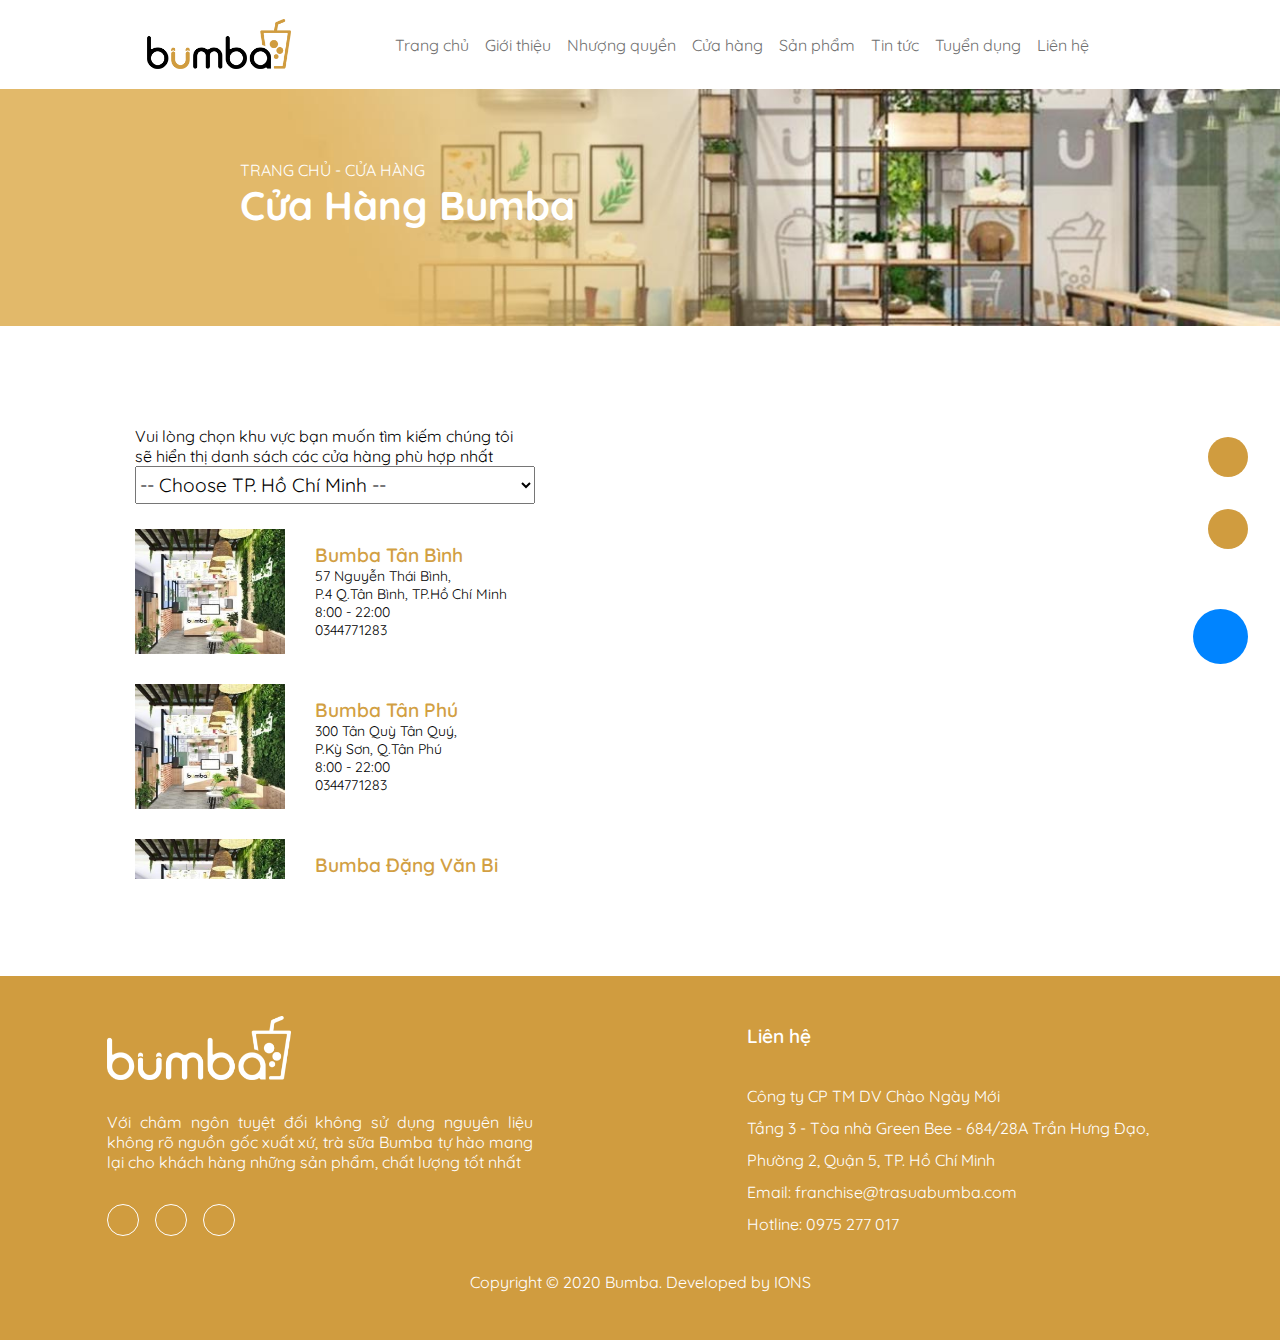
<file: cuahang.html>
<!DOCTYPE html>
<html lang="en">
  <head>
    <meta charset="UTF-8" />
    <meta name="viewport" content="width=device-width, initial-scale=1.0" />
    <link rel="stylesheet" href="./css/normalize.css" />
    <link rel="stylesheet" href="./css/grid.css" />
    <link
      rel="stylesheet"
      href="https://use.fontawesome.com/releases/v5.8.1/css/all.css"
      integrity="sha384-50oBUHEmvpQ+1lW4y57PTFmhCaXp0ML5d60M1M7uH2+nqUivzIebhndOJK28anvf"
      crossorigin="anonymous"
    />

    <link
      href="https://fonts.googleapis.com/css2?family=Quicksand&display=swap"
      rel="stylesheet"
    />
    <link rel="stylesheet" href="./css/stylehf.css">
    <link rel="stylesheet" href="css/cuahang.css">

    <title>Bumba Ta Tua</title>
  </head>
  <body>
    <!-- Header pc -->
    <div id="header-container" class="hidden-mb">
      <div id="menu-site">
        <div class="menu-logo">
          <a href="#">
            <img id="logo" src="./images/logo.png" alt="logo" />
          </a>
        </div>

        <div class="menu-tab">
          <ul>
            <li class=""><a href="./index.html" class="">Trang chủ</a></li>

            <li class=""><a href="./gioithieu.html" class="">Giới thiệu</a></li>

            <li class=""><a href="./nhuongquyen.html" class="">Nhượng quyền</a></li>

            <li class=""><a href="./cuahang.html" class="">Cửa hàng</a></li>

            <li class=""><a href="./sanpham.html" class="">Sản phẩm</a></li>

            <li class=""><a href="./tintuc.html" class="">Tin tức</a></li>

            <li class=""><a href="./tuyen-dung.html" class="">Tuyển dụng</a></li>

            <li class=""><a href="./lien-he.html" class="">Liên hệ</a></li>
          </ul>
        </div>

        <div class="menu-lang">
          <a href="#" target="_blank"><i class="fab fa-facebook-f"></i></a>

          <a href="#" target="_blank"><i class="fab fa-instagram"></i></a>

          <a href="#" target="_blank"><i class="fab fa-youtube"></i></a>
        </div>
      </div>
    </div>
    <!-- end header pc -->

    <!-- Header mobile -->
    <div class="header-mb-container" id="my-header-mb">
      <div class="menu-mb">
        <div id="mySidenav" class="sidenav">
          <a href="javascript:void(0)" class="closebtn" onclick="closeNav()"
            >&times;</a
          >
                <a href="./index.html">Trang Chủ</a>
                <a href="./gioithieu.html">Giới Thiệu</a>
                <a href="./nhuongquyen.html">Nhượng Quyền</a>
                <a href="./cuahang.html">Cửa Hàng</a>
                <a href="./sanpham.html">Sản Phẩm</a>
                <a href="./tintuc.html">Tin Tức</a>
                <a href="./tuyen-dung.html">Tuyển Dụng</a>
                <a href="./lien-he.html">Liên Hệ</a>
        </div>

        <span style="font-size: 30px; cursor: pointer;" onclick="openNav()"
          >&#9776;</span
        >

        <div class="logo-mb">
          <a href="#">
            <img src="./images/logo.png" alt="logo-mb" />
          </a>
        </div>
      </div>
    </div>
    <!-- end header mobile -->
    <!--Content-->
    <div id="content">
        <div class="store-banner">
            <div class="store-banner-img">
                <img src="img/banner_cuahang.jpg" alt="">
            </div>
            <div class="store-content">
                <p class="title">Trang Chủ - Cửa Hàng</p>
                <p class="card-title">Cửa Hàng Bumba</p>
            </div>
        </div>
        <div class="store-body">
          <div class="store-body-address">
            <div class="store-body-left">
              <div class="store-body-left-top">
                <p>Vui lòng chọn khu vực bạn muốn tìm kiếm chúng tôi sẽ hiển thị danh sách các cửa hàng phù hợp nhất</p>
                        <select name="name" id="mySelect" class="form-control" action="">
                            <option value="1">-- Choose TP. Hồ Chí Minh --</option>
                            <option value="1">TP. Hồ Chí Minh</option>
                            <option value="2">Hà Nội</option>
                            <option value="5">Bạc Liêu</option>
                            <option value="7">Bình Dương</option>
                            <option value="8">Đồng Nai</option>
                            <option value="11">Tây Ninh</option>
                            <option value="12">Vĩnh Long</option>
                            <option value="16">Hải Phòng</option>
                            <option value="19">Quảng Ninh</option>
                            <option value="20">Thái Bình</option>
                            <option value="21">Thái Nguyên</option>
                            <option value="26">Đà Nẵng</option>
                            <option value="37">Phú Yên</option>
                            <option value="40">Quảng Ngãi</option>
                            <option value="41">Thanh Hóa</option>
                            <option value="43">Cà Mau</option>
                            </select>
              </div>
              <div class="store-body-left-bottom " id="style-1">
                <div class="store-card site-card">
                  <div class="store-body-left-bottom-img">
                    <img src="img/cuahang.jpg" alt="">
                  </div>
                  <div class="store-body-left-bottom-content">
                    <h3>Bumba Tân Bình</h3>
                    <p>57 Nguyễn Thái Bình,</p>
                    <p>P.4 Q.Tân Bình, TP.Hồ Chí Minh</p>
                    <p>8:00 - 22:00</p>
                    <p>0344771283</p>
                  </div>
                </div>

                <div class="store-card site-card">
                  <div class="store-body-left-bottom-img">
                    <img src="img/cuahang.jpg" alt="">
                  </div>
                  <div class="store-body-left-bottom-content">
                    <h3>Bumba Tân Phú</h3>
                    <p>300 Tân Quỳ Tân Quý,</p>
                    <p>P.Kỳ Sơn, Q.Tân Phú</p>
                    <p>8:00 - 22:00</p>
                    <p>0344771283</p>
                  </div>
                </div>

                <div class="store-card site-card">
                  <div class="store-body-left-bottom-img">
                    <img src="img/cuahang.jpg" alt="">
                  </div>
                  <div class="store-body-left-bottom-content">
                    <h3>Bumba Đặng Văn Bi</h3>
                    <p>78 Đặng Văn Bi,</p>
                    <p>P. Bình Thọ, Q. Thủ Đức, TP.HCM</p>
                    <p>8:00 - 22:00</p>
                    <p>0344771283</p>
                  </div>
                </div>

                <div class="store-card site-card">
                  <div class="store-body-left-bottom-img">
                    <img src="img/cuahang.jpg" alt="">
                  </div>
                  <div class="store-body-left-bottom-content">
                    <h3>Bumba Vincom Thủ Đức</h3>
                    <p>208 Võ Văn Ngân,</p>
                    <p>Bình Thọ, Thủ Đức, TPHCM</p>
                    <p>8:00 - 22:00</p>
                    <p>0344771283</p>
                  </div>
                </div>

                <div class="store-card site-card">
                  <div class="store-body-left-bottom-img">
                    <img src="img/cuahang.jpg" alt="">
                  </div>
                  <div class="store-body-left-bottom-content">
                    <h3>Bumba Parkson</h3>
                    <p>126 Hùng Vương,</p>
                    <p>P.4 Q.Tân Bình, TP.Hồ Chí Minh</p>
                    <p>8:00 - 22:00</p>
                    <p>0344771283</p>
                  </div>
                </div>

                <div class="store-card site-card">
                  <div class="store-body-left-bottom-img">
                    <img src="img/cuahang.jpg" alt="">
                  </div>
                  <div class="store-body-left-bottom-content">
                    <h3>Bumba AEON Bình Tân</h3>
                    <p>1 đường số 17A, Khu phố 11,</p>
                    <p>P. Bình Trị Đông B, Q. Bình Tân</p>
                    <p>8:00 - 22:00</p>
                    <p>0344771283</p>
                  </div>
                </div>

                <div class="store-card site-card">
                  <div class="store-body-left-bottom-img">
                    <img src="img/cuahang.jpg" alt="">
                  </div>
                  <div class="store-body-left-bottom-content">
                    <h3>Bumba Vạn Hạnh Mall</h3>
                    <p>11 Sư Vạn Hạnh,</p>
                    <p>P.10 Q.10, TP.Hồ Chí Minh</p>
                    <p>8:00 - 22:00</p>
                    <p>0344771283</p>
                  </div>
                </div>

                <div class="store-card site-card">
                  <div class="store-body-left-bottom-img">
                    <img src="img/cuahang.jpg" alt="">
                  </div>
                  <div class="store-body-left-bottom-content">
                    <h3>Bumba Cô Bắc</h3>
                    <p>35 Cô Bắc, P. Cầu Ông Lãnh,</p>
                    <p>Q.1, TP.Hồ Chí Minh</p>
                    <p>8:00 - 22:00</p>
                    <p>0344771283</p>
                  </div>
                </div>

                <div class="store-card site-card">
                  <div class="store-body-left-bottom-img">
                    <img src="img/cuahang.jpg" alt="">
                  </div>
                  <div class="store-body-left-bottom-content">
                    <h3>Bumba Hoàng Sa</h3>
                    <p>187C Hoàng Sa,</p>
                    <p>P.Tân Định Q.1, TP.Hồ Chí Minh</p>
                    <p>8:00 - 22:00</p>
                    <p>0344771283</p>
                  </div>
                </div>

                
              </div>
            </div>
            <div class="store-body-right">
              <div class="store-map" id="store-map">
                <iframe class="iframe" src="https://www.google.com/maps/embed?pb=!1m18!1m12!1m3!1d3918.5882582750087!2d106.7611113141169!3d10.842788260931783!2m3!1f0!2f0!3f0!3m2!1i1024!2i768!4f13.1!3m3!1m2!1s0x317527a5caa43ded%3A0xc72d840d765235be!2zVHJhzIAgc8awzINhIEJ1bWJhIFRodcyJIMSQxrDMgWM!5e0!3m2!1sen!2s!4v1575945265689!5m2!1sen!2s" width="600" height="450" frameborder="0" style="border:0;" allowfullscreen=""></iframe> 
            </div>
            </div>
          </div>
        </div>
    </div>

    <!--End content-->

    <!-- Footer responsive -->
    <div class="footer-site">
      <div class="row">
        <div class="col-pc-6 col-mb-12">
          <div class="footer-card-l">
            <!-- Footer left-->
            <div class="footer-logo">
              <img src="./images/logo-footer.png" alt="foot-logo" />
            </div>

            <div class="precept">
              <p>
                Với châm ngôn tuyệt đối không sử dụng nguyên liệu không rõ nguồn
                gốc xuất xứ, trà sữa Bumba tự hào mang lại cho khách hàng những
                sản phẩm, chất lượng tốt nhất
              </p>
            </div>

            <div class="footer-social">
              <a href="#" target="_blank"><i class="fab fa-facebook-f"></i></a>
              <a href="#" target="_blank"><i class="fab fa-instagram"></i></a>
              <a href="#" target="_blank"><i class="fab fa-youtube"></i></a>
            </div>
          </div>
        </div>
        <!--Footer right-->
        <div class="col-pc-6 col-mb-12">
          <div class="footer-card-r">
            <h3>Liên hệ</h3>
            <p class="fw-600">Công ty CP TM DV Chào Ngày Mới</p>
            <p>
              Tầng 3 - Tòa nhà Green Bee - 684/28A Trần Hưng Đạo, Phường 2, Quận
              5, TP. Hồ Chí Minh
            </p>

            <p>Email: franchise@trasuabumba.com</p>
            <p>Hotline: 0975 277 017</p>
          </div>
        </div>

        <div class="col-pc-12 col-mb-12">
          <div class="copy-right">
            <p>
              Copyright © 2020 Bumba. Developed by
              <a href="https://ions.vn" target="_blank">IONS</a>
            </p>
          </div>
        </div>
      </div>
    </div>
    <!-- end footer -->
    <div class="media-button">
        <a href="#" class="fas fa-phone media-items"></a>
        <a href="#" class="fas fa-envelope media-items"></a>
        <a href="#" class="fab fa-facebook-messenger fa-3x mess"></a>
    </div>
    <!--SCRIPT-->

    <!--width menu mobile-->
    <script>
      function openNav() {
        document.getElementById("mySidenav").style.width = "100%";
      }

      function closeNav() {
        document.getElementById("mySidenav").style.width = "0";
      }
    </script>

    <!--Change name to responsive for mobile-->
    <script>
      function myFunction() {
        var x = document.getElementById("my-header-mb");
        if (x.className === "header-mb-container") {
          x.className += " responsive";
        } else {
          x.className = "header-mb-container";
        }
      }
    </script>

    <!-- sroll logo size-->
    <script>
      window.onscroll = function () {
        if (
          document.body.scrollTop > 40 ||
          document.documentElement.scrollTop > 40
        ) {
          document.getElementById("menu-site").style.padding = "0.8rem";
          document.getElementById("logo").style.width = "6rem";
        } else {
          document.getElementById("menu-site").style.padding = "1.2rem";
          document.getElementById("logo").style.width = "9rem";
        }
      };
    </script>
    <script language="javascript" src="http://ajax.googleapis.com/ajax/libs/jquery/1.7.1/jquery.min.js"></script>
    <script language="javascript">
        $(window).resize(function(){
            var width = $(window).width();
            if (width <= 768){
                $('.store-content').addClass('responsive-store-content');
                $('.store-body-left').addClass('responsive-store-body-left');
                $('.store-body').addClass('responsive-store-body');
                $('.store-body-right').addClass('responsive-store-body-right');
                $('.iframe').addClass('responsive-iframe');
                $('.store-body-right').addClass('responsive-store-body-right');
            }
            else{
                $('.store-content').removeClass('responsive-store-content');
                $('.store-body-left').removeClass('responsive-store-body-left');
                $('.store-body').removeClass('responsive-store-body');
                $('.store-body-right').removeClass('responsive-store-body-right');
                $('.iframe').removeClass('responsive-iframe');
                $('.store-body-right').removeClass('responsive-store-body-right');
            }
        });
        if($(window).width()<600)
        {
          $('.store-content').addClass('responsive-store-content');
                $('.store-body-left').addClass('responsive-store-body-left');
                $('.store-body').addClass('responsive-store-body');
                $('.store-body-right').addClass('responsive-store-body-right');
                $('.iframe').addClass('responsive-iframe');
                $('.store-body-right').addClass('responsive-store-body-right');
        }
        </script>
  </body>
</html>
</file>
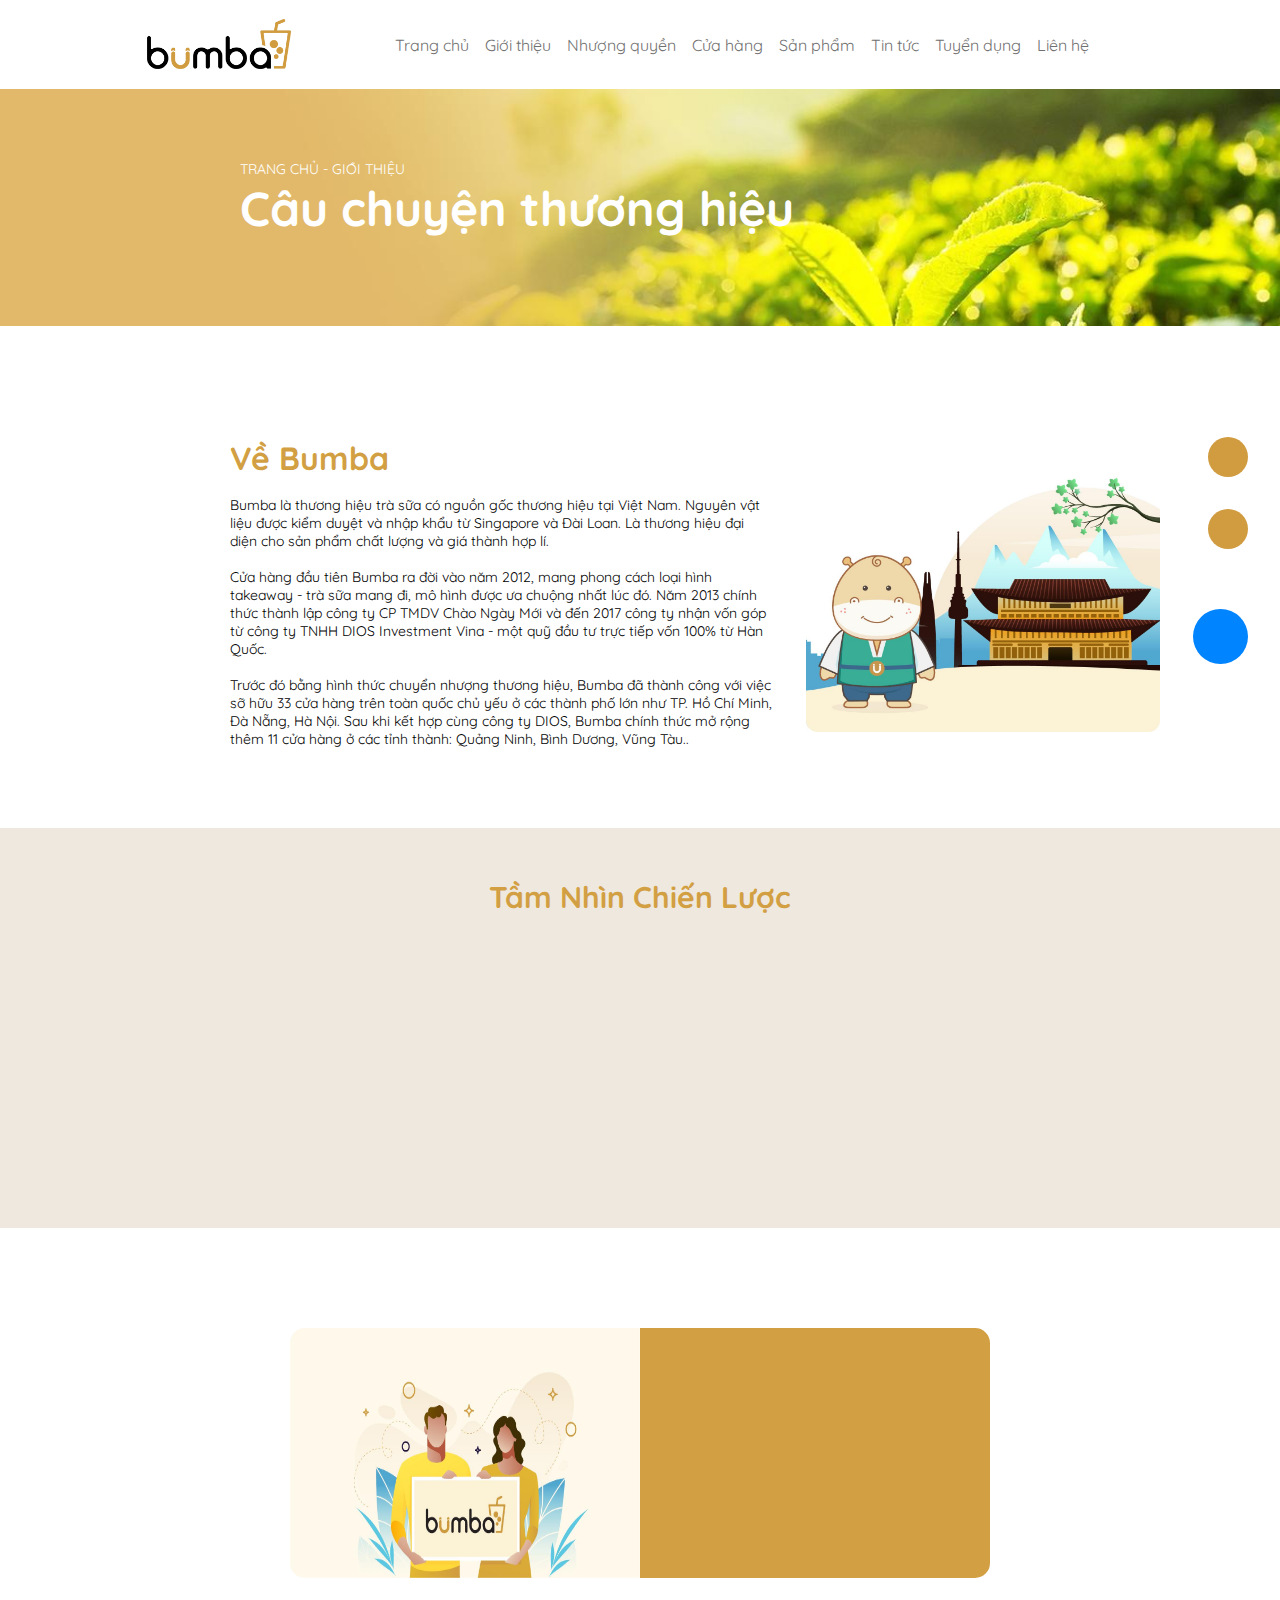
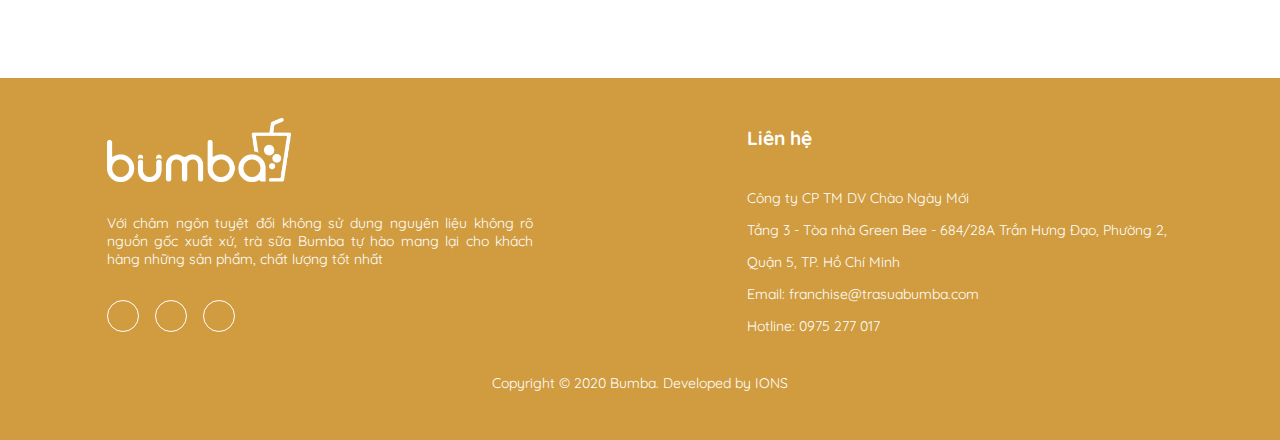
<file: gioithieu.html>
<!DOCTYPE html>
<html lang="en">
  <head>
    <meta charset="UTF-8" />
    <meta name="viewport" content="width=device-width, initial-scale=1.0" />
    <link rel="stylesheet" href="./css/normalize.css" />
    <link rel="stylesheet" href="./css/grid.css" />
    <link
      rel="stylesheet"
      href="https://use.fontawesome.com/releases/v5.8.1/css/all.css"
      integrity="sha384-50oBUHEmvpQ+1lW4y57PTFmhCaXp0ML5d60M1M7uH2+nqUivzIebhndOJK28anvf"
      crossorigin="anonymous"
    />

    <link
      href="https://fonts.googleapis.com/css2?family=Quicksand&display=swap"
      rel="stylesheet"
    />
    <link rel="stylesheet" href="./css/stylehf.css">
    <link rel="stylesheet" href="./css/gioithieu.css">
    <link rel="stylesheet" href="./css/animate.css">
    <script src="js/wow.min.js"></script>
    <script>
        new WOW().init();
    </script>
    <title>Giới thiệu</title>
  </head>
  <body>
    <!-- Header pc -->
    <div id="header-container" class="hidden-mb">
      <div id="menu-site">
        <div class="menu-logo">
          <a href="#">
            <img id="logo" src="./images/logo.png" alt="logo" />
          </a>
        </div>

        <div class="menu-tab">
          <ul>
            <li class=""><a href="./index.html" class="">Trang chủ</a></li>

            <li class=""><a href="./gioithieu.html" class="">Giới thiệu</a></li>

            <li class=""><a href="./nhuongquyen.html" class="">Nhượng quyền</a></li>

            <li class=""><a href="./cuahang.html" class="">Cửa hàng</a></li>

            <li class=""><a href="./sanpham.html" class="">Sản phẩm</a></li>

            <li class=""><a href="./tintuc.html" class="">Tin tức</a></li>

            <li class=""><a href="./tuyen-dung.html" class="">Tuyển dụng</a></li>

            <li class=""><a href="./lien-he.html" class="">Liên hệ</a></li>
          </ul>
        </div>

        <div class="menu-lang">
          <a href="#" target="_blank"><i class="fab fa-facebook-f"></i></a>

          <a href="#" target="_blank"><i class="fab fa-instagram"></i></a>

          <a href="#" target="_blank"><i class="fab fa-youtube"></i></a>
        </div>
      </div>
    </div>
    <!-- end header pc -->

    <!-- Header mobile -->
    <div class="header-mb-container" id="my-header-mb">
      <div class="menu-mb">
        <div id="mySidenav" class="sidenav">
          <a href="javascript:void(0)" class="closebtn" onclick="closeNav()"
            >&times;</a
          >
               <a href="./index.html">Trang Chủ</a>
                <a href="./gioithieu.html">Giới Thiệu</a>
                <a href="./nhuongquyen.html">Nhượng Quyền</a>
                <a href="./cuahang.html">Cửa Hàng</a>
                <a href="./sanpham.html">Sản Phẩm</a>
                <a href="./tintuc.html">Tin Tức</a>
                <a href="./tuyen-dung.html">Tuyển Dụng</a>
                <a href="./lien-he.html">Liên Hệ</a>
        </div>

        <span style="font-size: 30px; cursor: pointer;" onclick="openNav()"
          >&#9776;</span
        >

        <div class="logo-mb">
          <a href="#">
            <img src="./images/logo.png" alt="logo-mb" />
          </a>
        </div>
      </div>
    </div>
    <!-- end header mobile -->
    <!--Content-->
    <div id="content">
        <div class="gioithieu-banner">
            <div class="gioithieu-banner-img ">
                <img src="img/banner_gioithieu.jpg" alt="">
            </div>
            <div class="gioithieu-banner-content">
                <p class="title">Trang Chủ - Giới Thiệu</p>
                <p class="card-title">Câu chuyện thương hiệu</p>
            </div>
        </div>
        <div class="gioithieu-top row">
                <div class="gioithieu-content-title col-pc-6 col-mb-12 wow" style="animation-name: fadeInLeft; animation-duration: 1s;">
                    <h2>Về Bumba</h2>
                        <br>
                        <p>Bumba là thương hiệu trà sữa có nguồn gốc thương hiệu tại Việt Nam. Nguyên vật liệu được kiểm duyệt và nhập khẩu từ Singapore và Đài Loan. Là thương hiệu đại diện cho sản phẩm chất lượng và giá thành hợp lí.</p>
                         <br>
                        <p>Cửa hàng đầu tiên Bumba ra đời vào năm 2012, mang phong cách loại hình takeaway - trà sữa mang đi, mô hình được ưa chuộng nhất lúc đó. Năm 2013 chính thức thành lập công ty CP TMDV Chào Ngày Mới và đến 2017 công ty nhận vốn góp từ công ty TNHH DIOS Investment Vina - một quỹ đầu tư trực tiếp vốn 100% từ Hàn Quốc.</p>
                        <br>
                        <p>Trước đó bằng hình thức chuyển nhượng thương hiệu, Bumba đã thành công với việc sỡ hữu 33 cửa hàng trên toàn quốc chủ yếu ở các thành phố lớn như TP. Hồ Chí Minh, Đà Nẵng, Hà Nội. Sau khi kết hợp cùng công ty DIOS, Bumba chính thức mở rộng thêm 11 cửa hàng ở các tỉnh thành: Quảng Ninh, Bình Dương, Vũng Tàu..</p>
                </div>
                <div class="gioithieu-content-img col-pc-6 col-mb-12 wow" style="animation-name: fadeInRight; animation-duration: 1s;">
                    <img src="img/gioithieu1.jpg" alt="">
                </div>  
        </div>
        <div class="gioithieu-mid">
            <div class="gioithieu-mid-title">
            <h2>Tầm Nhìn Chiến Lược</h2>
            </div>
            <div class="gioithieu-mid-slogan " >
                <div class="gioithieu-mid-col wow" style="animation-name: fadeInUp; animation-duration: 1s;">
                    <div class="gioithieu-mid-col-img"><img src="img/slogan1.jpg" alt=""></div>
                    <div class="gioithieu-mid-col-content"><p>Trở thành thương hiệu F&B yêu thích của mọi đối tượng khách hàng</p></div>
                </div>
                <div class="gioithieu-mid-col wow" style="animation-name: fadeInUp; animation-duration: 1s;">
                    <div class="gioithieu-mid-col-img"><img src="img/slogan2.jpg" alt=""></div>
                    <div class="gioithieu-mid-col-content"><p>Đưa thương hiệu Bumba ra nước ngoài & mở rộng thị trường quốc tế</p></div>
                </div>
                <div class="gioithieu-mid-col wow" style="animation-name: fadeInUp; animation-duration: 1s;">
                    <div class="gioithieu-mid-col-img"><img src="img/slogan3.jpg" alt=""></div>
                    <div class="gioithieu-mid-col-content"><p>Mang lại giá trị hữu ích cho cộng đồng Việt Nam và quốc tế</p></div>
                </div>
            </div>

        </div>
        <div class="gioithieu-bottom">
            <div class="gioithieu-bottom-sumenh">
                <div class="gioithieu-bottom-sumenh-img"><img src="img/gioithieu.jpg" alt=""></div>
                <div class="gioithieu-bottom-sumenh-content">
                  <div class="wow" style="animation-name: fadeIn; animation-duration: 1s;">
                    <h2>Sứ Mệnh</h2>
                    <br>
                    <p>Với châm ngôn tuyệt đối không sử dụng nguyên liệu không rõ nguồn gốc xuất xứ, trà sữa Bumba tự hào mang lại cho khách hàng những sản phẩm chất lượng nhất. Bumba luôn cảm kích về sự tin dùng và dễ thương của quý khách hàng</p>
                  </div>
                    
                </div>
            </div>
        </div>
    </div>
    <!--End content-->

    <!-- Footer responsive -->
    <div class="footer-site">
      <div class="row">
        <div class="col-pc-6 col-mb-12">
          <div class="footer-card-l">
            <!-- Footer left-->
            <div class="footer-logo">
              <img src="./images/logo-footer.png" alt="foot-logo" />
            </div>

            <div class="precept">
              <p>
                Với châm ngôn tuyệt đối không sử dụng nguyên liệu không rõ nguồn
                gốc xuất xứ, trà sữa Bumba tự hào mang lại cho khách hàng những
                sản phẩm, chất lượng tốt nhất
              </p>
            </div>

            <div class="footer-social">
              <a href="#" target="_blank"><i class="fab fa-facebook-f"></i></a>
              <a href="#" target="_blank"><i class="fab fa-instagram"></i></a>
              <a href="#" target="_blank"><i class="fab fa-youtube"></i></a>
            </div>
          </div>
        </div>
        <!--Footer right-->
        <div class="col-pc-6 col-mb-12">
          <div class="footer-card-r">
            <h3>Liên hệ</h3>
            <p class="fw-600">Công ty CP TM DV Chào Ngày Mới</p>
            <p>
              Tầng 3 - Tòa nhà Green Bee - 684/28A Trần Hưng Đạo, Phường 2, Quận
              5, TP. Hồ Chí Minh
            </p>

            <p>Email: franchise@trasuabumba.com</p>
            <p>Hotline: 0975 277 017</p>
          </div>
        </div>

        <div class="col-pc-12 col-mb-12">
          <div class="copy-right">
            <p>
              Copyright © 2020 Bumba. Developed by
              <a href="https://ions.vn" target="_blank">IONS</a>
            </p>
          </div>
        </div>
      </div>
    </div>
    <!-- end footer -->

    <!-- Media button -->
  <div class="media-button">
    <a href="#" class="fas fa-phone media-items"></a>
    <a href="#" class="fas fa-envelope media-items"></a>
    <a href="#" class="fab fa-facebook-messenger fa-3x mess"></a>
  </div>

  <!-- end media button -->

    <!--SCRIPT-->

    <!--width menu mobile-->
    <script>
      function openNav() {
        document.getElementById("mySidenav").style.width = "100%";
      }

      function closeNav() {
        document.getElementById("mySidenav").style.width = "0";
      }
    </script>

    <!--Change name to responsive for mobile-->
    <script>
      function myFunction() {
        var x = document.getElementById("my-header-mb");
        if (x.className === "header-mb-container") {
          x.className += " responsive";
        } else {
          x.className = "header-mb-container";
        }
      }
    </script>

    <!-- sroll logo size-->
    <script>
      window.onscroll = function () {
        if (
          document.body.scrollTop > 40 ||
          document.documentElement.scrollTop > 40
        ) {
          document.getElementById("menu-site").style.padding = "0.8rem";
          document.getElementById("logo").style.width = "6rem";
        } else {
          document.getElementById("menu-site").style.padding = "1.2rem";
          document.getElementById("logo").style.width = "9rem";
        }
      };
    </script>
<script language="javascript" src="http://ajax.googleapis.com/ajax/libs/jquery/1.7.1/jquery.min.js"></script>
<script language="javascript">
    $(window).resize(function(){
     
        var width = $(window).width();
        if (width <= 768){
            $('.gioithieu-mid-title').addClass('responsive-gioithieu-mid-title');
            $('.gioithieu-mid-slogan').addClass('responsive-gioithieu-mid-slogan');
            $('.gioithieu-bottom-sumenh').addClass('reponsive-gioithieu-bottom-sumenh');
            $('.gioithieu-bottom-sumenh-img').removeClass('gioithieu-bottom-sumenh-img').addClass('responsive-gioithieu-bottom-sumenh-img');
            $('.gioithieu-bottom-sumenh-content').removeClass('gioithieu-bottom-sumenh-content').addClass('responsive-gioithieu-bottom-sumenh-content');
            $('.gioithieu-bottom-sumenh').addClass('responsive-gioithieu-bottom-sumenh');
            $('.gioithieu-banner-content').addClass('reponsive-gioithieu-banner-content');
            $('.card-title').removeClass('card-title').addClass('reponsive-card-title');
            $('.title').addClass('responsive-title');
            $('.gioithieu-mid-col').addClass('responsive-gioithieu-mid-col');
            $('.gioithieu-content-title').addClass('responsive-gioithieu-content-title');
            
        }
        else{
            $('.gioithieu-mid-title').removeClass('responsive-gioithieu-mid-title');
            $('.gioithieu-mid-slogan').removeClass('responsive-gioithieu-mid-slogan');
            $('.gioithieu-bottom-sumenh').removeClass('reponsive-gioithieu-bottom-sumenh');
            $('.responsive-gioithieu-bottom-sumenh-img').removeClass('responsive-gioithieu-bottom-sumenh-img').addClass('gioithieu-bottom-sumenh-img');
            $('.responsive-gioithieu-bottom-sumenh-content').removeClass('responsive-gioithieu-bottom-sumenh-content').addClass('gioithieu-bottom-sumenh-content');
            $('.gioithieu-bottom-sumenh').removeClass('responsive-gioithieu-bottom-sumenh');
            $('.gioithieu-banner-content').removeClass('reponsive-gioithieu-banner-content');
            $('.reponsive-card-title').removeClass('reponsive-card-title').addClass('card-title');
            $('.title').removeClass('responsive-title');
            $('.gioithieu-mid-col').removeClass('responsive-gioithieu-mid-col');
            $('.gioithieu-content-title').removeClass('responsive-gioithieu-content-title');
            
        }
    });
      if($(window).width()<600)
        {
            $('.gioithieu-mid-title').addClass('responsive-gioithieu-mid-title');
            $('.gioithieu-mid-slogan').addClass('responsive-gioithieu-mid-slogan');
            $('.gioithieu-bottom-sumenh').addClass('reponsive-gioithieu-bottom-sumenh');
            $('.gioithieu-bottom-sumenh-img').removeClass('gioithieu-bottom-sumenh-img').addClass('responsive-gioithieu-bottom-sumenh-img');
            $('.gioithieu-bottom-sumenh-content').removeClass('gioithieu-bottom-sumenh-content').addClass('responsive-gioithieu-bottom-sumenh-content');
            $('.gioithieu-bottom-sumenh').addClass('responsive-gioithieu-bottom-sumenh');
            $('.gioithieu-banner-content').addClass('reponsive-gioithieu-banner-content');
            $('.card-title').removeClass('card-title').addClass('reponsive-card-title');
            $('.title').addClass('responsive-title');
            $('.gioithieu-mid-col').addClass('responsive-gioithieu-mid-col');
            $('.gioithieu-content-title').addClass('responsive-gioithieu-content-title');
        }
    </script>
  </body>
</html>
</file>
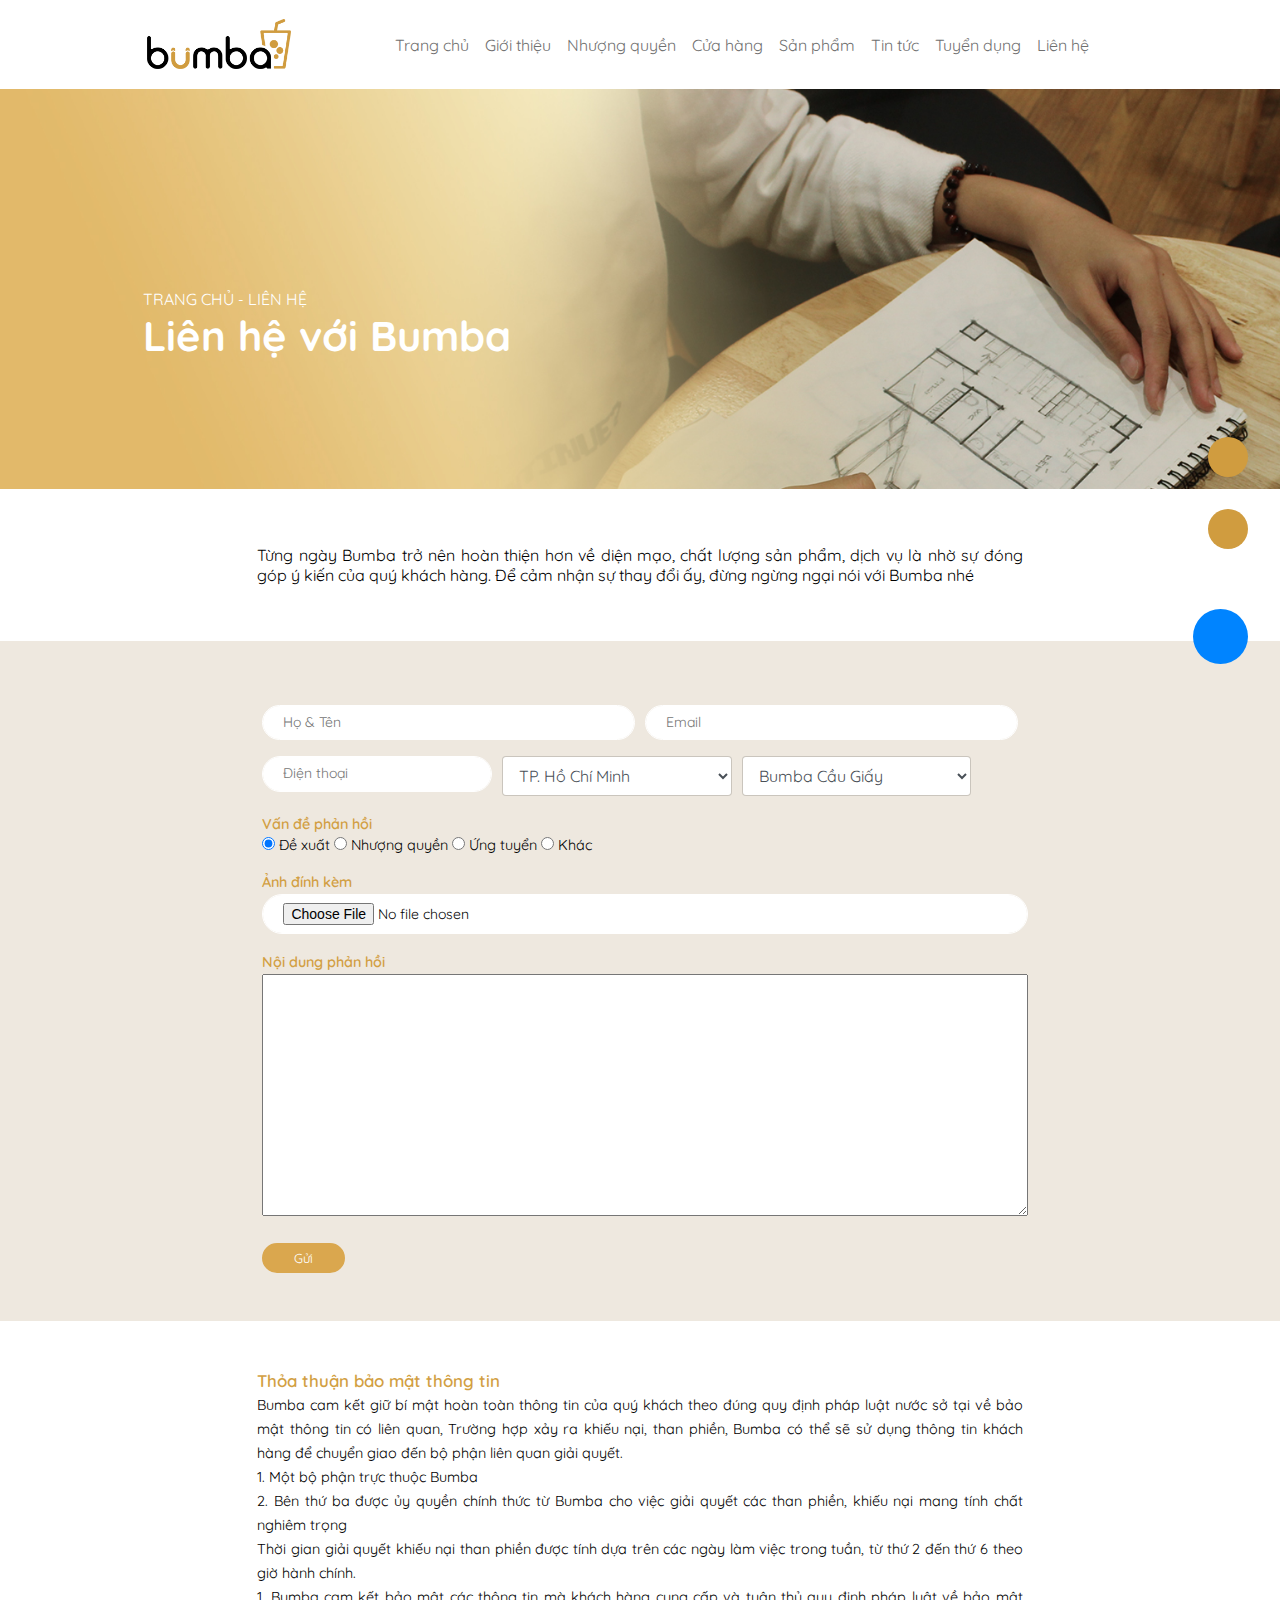
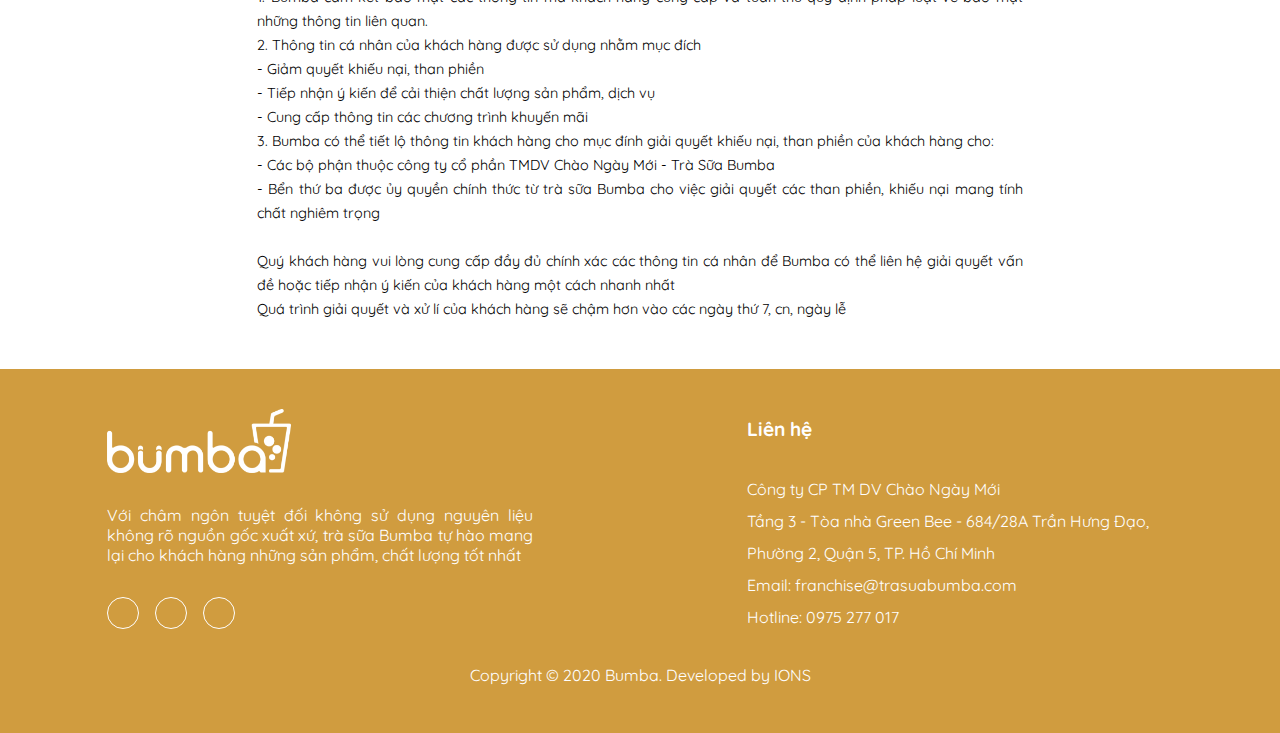
<file: lien-he.html>
<!DOCTYPE html>
<html lang="en">

<head>
    <meta charset="UTF-8" />
    <meta name="viewport" content="width=device-width, initial-scale=1.0" />
    <link rel="stylesheet" href="css/style.css">
    <link rel="stylesheet" href="css/secondary_style.css">
    <link rel="stylesheet" href="css/third_style.css">
    <link rel="stylesheet" href="./css/normalize.css" />
    <link rel="stylesheet" href="./css/grid.css" />
    <link rel="stylesheet" href="https://use.fontawesome.com/releases/v5.8.1/css/all.css"
        integrity="sha384-50oBUHEmvpQ+1lW4y57PTFmhCaXp0ML5d60M1M7uH2+nqUivzIebhndOJK28anvf" crossorigin="anonymous" />

    <link href="https://fonts.googleapis.com/css2?family=Quicksand&display=swap" rel="stylesheet" />
    <link rel="stylesheet" href="./css/stylehf.css" />
    <title>Liên hệ</title>
</head>

<body>
    <!-- Header pc -->
    <div id="header-container" class="hidden-mb">
        <div id="menu-site">
            <div class="menu-logo">
                <a href="#">
                    <img id="logo" src="./images/logo.png" alt="logo" />
                </a>
            </div>

            <div class="menu-tab">
                <ul>
                    <li class=""><a href="./index.html" class="">Trang chủ</a></li>

                    <li class=""><a href="./gioithieu.html" class="">Giới thiệu</a></li>

                    <li class=""><a href="./nhuongquyen.html" class="">Nhượng quyền</a></li>

                    <li class=""><a href="./cuahang.html" class="">Cửa hàng</a></li>

                    <li class=""><a href="./sanpham.html" class="">Sản phẩm</a></li>

                    <li class=""><a href="./tintuc.html" class="">Tin tức</a></li>

                    <li class=""><a href="./tuyen-dung.html" class="">Tuyển dụng</a></li>

                    <li class=""><a href="./lien-he.html" class="">Liên hệ</a></li>
                </ul>
            </div>

            <div class="menu-lang">
                <a href="#" target="_blank"><i class="fab fa-facebook-f"></i></a>

                <a href="#" target="_blank"><i class="fab fa-instagram"></i></a>

                <a href="#" target="_blank"><i class="fab fa-youtube"></i></a>
            </div>
        </div>
    </div>
    <!-- end header pc -->

    <!-- Header mobile -->
    <div class="header-mb-container" id="my-header-mb">
        <div class="menu-mb">
            <div id="mySidenav" class="sidenav">
                <a href="javascript:void(0)" class="closebtn" onclick="closeNav()">&times;</a>
                <a href="./index.html">Trang Chủ</a>
                <a href="./gioithieu.html">Giới Thiệu</a>
                <a href="./nhuongquyen.html">Nhượng Quyền</a>
                <a href="./cuahang.html">Cửa Hàng</a>
                <a href="./sanpham.html">Sản Phẩm</a>
                <a href="./tintuc.html">Tin Tức</a>
                <a href="./tuyen-dung.html">Tuyển Dụng</a>
                <a href="./lien-he.html">Liên Hệ</a>
            </div>

            <span style="font-size: 30px; cursor: pointer;" onclick="openNav()">&#9776;</span>

            <div class="logo-mb">
                <a href="#">
                    <img src="./images/logo.png" alt="logo-mb" />
                </a>
            </div>
        </div>
    </div>
    <!-- end header mobile -->
    <!-- Content -->
    <div id="content" class="row">
        <div class="col-mb-12" id="introduce-page">
            <div class="row" id="introduce-banner">
                <div class="container">
                    <div class="col-mb-12 align-items-center d-flex">
                        <div class="introduce-banner-card">
                            <div class="card-breadcrumb">
                                <p>
                                    <a href="https://trasuabumba.com/" class="upper card-link">Trang chủ</a> -
                                    <a class="upper card-link">Liên hệ</a>
                                </p>
                            </div>
                            <div class="card-title">
                                <h1 class="white-color">Liên hệ với Bumba</h1>
                            </div>
                        </div>
                    </div>
                </div>
            </div>
            <div class="row contact-intro">
                <div class="container">
                    <div class="row">
                        <div class="container">
                            <div>
                                    <p>Từng ngày Bumba trở nên hoàn thiện hơn về diện mạo, chất lượng sản phẩm, dịch vụ là
                                        nhờ sự đóng góp ý kiến của quý khách hàng. Để cảm nhận sự thay đổi ấy, đừng ngừng
                                        ngại nói với Bumba nhé</p>
    
                            </div>
                        </div>
                        
                    </div>
                </div>
            </div>
            <div id="contact-form">
                <div class="container">
                    <div class="row">
                        <div class="container">
                            <div class="">
                                <form action="#" method="post">
                                    <div class="form-group w-pc-50">
                                        <input type="text" class="form-control" name="name" id="myName"
                                            placeholder="Họ &amp; Tên">
                                    </div>

                                    <div class="form-group w-pc-50">
                                        <input type="email" class="form-control" name="email" id="myEmail"
                                            placeholder="Email">
                                    </div>

                                    <div class="form-group w-pc-30">
                                        <input type="tel" class="form-control" name="tel" id="myTel"
                                            placeholder="Điện thoại">
                                    </div>

                                    <div class="form-group w-pc-30">
                                        <select name="address2" id="inputID" class="form-control">
                                            <option value="TP. Hồ Chí Minh">TP. Hồ Chí Minh</option>
                                            <option value="Hà Nội">Hà Nội</option>
                                            <option value="Bạc Liêu">Bạc Liêu</option>
                                            <option value="Bình Dương">Bình Dương</option>
                                            <option value="Đồng Nai">Đồng Nai</option>
                                            <option value="Tây Ninh">Tây Ninh</option>
                                            <option value="Vĩnh Long">Vĩnh Long</option>
                                            <option value="Hải Phòng">Hải Phòng</option>
                                            <option value="Quảng Ninh">Quảng Ninh</option>
                                            <option value="Thái Bình">Thái Bình</option>
                                            <option value="Thái Nguyên">Thái Nguyên</option>
                                            <option value="Đà Nẵng">Đà Nẵng</option>
                                            <option value="Phú Yên">Phú Yên</option>
                                            <option value="Quảng Ngãi">Quảng Ngãi</option>
                                            <option value="Thanh Hóa">Thanh Hóa</option>
                                            <option value="Cà Mau">Cà Mau</option>

                                        </select>
                                    </div>

                                    <div class="form-group w-pc-30">
                                        <select name="address" id="inputID" class="form-control">
                                            <option value="Bumba Cầu Giấy">Bumba Cầu Giấy</option>
                                            <option value="Bumba Hạ Long">Bumba Hạ Long</option>
                                            <option value="Bunba Cẩm Phả">Bunba Cẩm Phả</option>
                                            <option value="Bumba Thái Nguyên">Bumba Thái Nguyên</option>
                                            <option value="Bumba Thái Bình">Bumba Thái Bình</option>
                                            <option value="Bumba Kiến An">Bumba Kiến An</option>
                                            <option value="Bumba Bùi Thị Từ Nhiên">Bumba Bùi Thị Từ Nhiên</option>
                                            <option value="Bumba An Lão  (Tạm ngừng)">Bumba An Lão (Tạm ngừng)</option>
                                            <option value="Bumba Tiên Lãng (Tạm ngừng)">Bumba Tiên Lãng (Tạm ngừng)
                                            </option>
                                            <option value="Bumba Lê Lai">Bumba Lê Lai</option>
                                            <option value="Bumba Quảng Ngãi (Tạm ngừng)">Bumba Quảng Ngãi (Tạm ngừng)
                                            </option>
                                            <option value="Bumba Tuy Hoà">Bumba Tuy Hoà</option>
                                            <option value="Bumba Vincom Đà Nẵng">Bumba Vincom Đà Nẵng</option>
                                            <option value="Bumba Đặng Văn Bi (Tạm ngừng)">Bumba Đặng Văn Bi (Tạm ngừng)
                                            </option>
                                            <option value="Bumba Tây Ninh">Bumba Tây Ninh</option>
                                            <option value="Bumba Biên Hoà">Bumba Biên Hoà</option>
                                            <option value="Bumba Bạc Liêu">Bumba Bạc Liêu</option>
                                            <option value="Bumba Cà Mau">Bumba Cà Mau</option>
                                            <option value="Bumba Phú Hòa">Bumba Phú Hòa</option>
                                            <option value="Bumba Tân Phú">Bumba Tân Phú</option>
                                            <option value="Bumba Dĩ An Bình Dương">Bumba Dĩ An Bình Dương</option>
                                            <option value="Bumba Mỹ Phước 1">Bumba Mỹ Phước 1</option>
                                            <option value="Bumba Quận 4">Bumba Quận 4</option>
                                            <option value="Bumba Tân Bình">Bumba Tân Bình</option>
                                            <option value="Bumba Vĩnh Long">Bumba Vĩnh Long</option>
                                            <option value="Bumba AEON Bình Dương">Bumba AEON Bình Dương</option>
                                            <option value="Bumba Diamond">Bumba Diamond</option>
                                            <option value="Bumba Vincom Thủ Đức">Bumba Vincom Thủ Đức</option>
                                            <option value="Bumba Parkson">Bumba Parkson</option>
                                            <option value="Bumba AEON Bình Tân">Bumba AEON Bình Tân</option>
                                            <option value="Bumba Vạn Hạnh Mall">Bumba Vạn Hạnh Mall</option>
                                            <option value="Bumba Cô Bắc">Bumba Cô Bắc</option>
                                            <option value="Bumba Hoàng Sa">Bumba Hoàng Sa</option>
                                        </select>
                                    </div>

                                    <div class="form-group w-pc-100">
                                        <h3 class="form-label">Vấn đề phản hồi</h3>

                                        <div class="radio">
                                            <label>
                                                <input type="radio" name="description_first" value="Đề xuất"
                                                    checked="checked">
                                                Đề xuất
                                            </label>
                                            <label>
                                                <input type="radio" name="description_first" value="Nhượng quyền">
                                                Nhượng quyền
                                            </label>
                                            <label>
                                                <input type="radio" name="description_first" value="Ứng tuyển">
                                                Ứng tuyển
                                            </label>
                                            <label>
                                                <input type="radio" name="description_first" value="Khác">
                                                Khác
                                            </label>

                                        </div>
                                    </div>

                                    <div class="form-group w-pc-100">
                                        <h3 class="form-label">Ảnh đính kèm</h3>
                                        <input type="file" name="file" class="form-control" id="myFile"
                                            accept="image/*">
                                    </div>

                                    <div class="form-group w-pc-100">
                                        <h3 class="form-label">Nội dung phản hồi</h3>
                                        <textarea name="description" rows="15" cols="100" style="width: 100%">
                            </textarea>
                                    </div>

                                    <div
                                        class="form-group">
                                        <button type="submit" class="btn btn-primary" title="Send us a message"
                                            id="mySubmit">Gửi</button>
                                    </div>

                                </form>
                            </div>
                        </div>
                    </div>
                </div>
            </div>
            <div id="contact-intro">
                <div class="container">
                    <div class="row">
                        <div class="container">
                            <div class="policy-box">
                                <h3 class="policy-title">Thỏa thuận bảo mật thông tin</h3>

                                <p>Bumba cam kết giữ bí mật hoàn toàn thông tin của quý khách theo đúng quy định pháp
                                    luật nước sở tại về bảo mật thông tin có liên quan, Trường hợp xảy ra khiếu nại,
                                    than phiền, Bumba có thể sẽ sử dụng thông tin khách hàng để chuyển giao đến bộ phận
                                    liên quan giải quyết.</p>

                                <p>1. Một bộ phận trực thuộc Bumba</p>

                                <p>2. Bên thứ ba được ủy quyền chính thức từ Bumba cho việc giải quyết các than phiền,
                                    khiếu nại mang tính chất nghiêm trọng</p>

                                <p>Thời gian giải quyết khiếu nại than phiền được tính dựa trên các ngày làm việc trong
                                    tuần, từ thứ 2 đến thứ 6 theo giờ hành chính.</p>

                                <p>1. Bumba cam kết bảo mật các thông tin mà khách hàng cung cấp và tuân thủ quy định
                                    pháp luật về bảo mật những thông tin liên quan.</p>

                                <p>2. Thông tin cá nhân của khách hàng được sử dụng nhằm mục đích</p>

                                <p>- Giảm quyết khiếu nại, than phiền</p>

                                <p>- Tiếp nhận ý kiến để cải thiện chất lượng sản phẩm, dịch vụ</p>

                                <p>- Cung cấp thông tin các chương trình khuyến mãi</p>

                                <p>3. Bumba có thể tiết lộ thông tin khách hàng cho mục đính giải quyết khiếu nại, than
                                    phiền của khách hàng cho:</p>

                                <p>- Các bộ phận thuộc công ty cổ phần TMDV Chào Ngày Mới - Trà Sữa Bumba</p>

                                <p>- Bển thứ ba được ủy quyền chính thức từ trà sữa Bumba cho việc giải quyết các than
                                    phiền, khiếu nại mang tính chất nghiêm trọng</p>

                                <h3>Lưu ý:</h3>

                                <p>Quý khách hàng vui lòng cung cấp đầy đủ chính xác các thông tin cá nhân để Bumba có
                                    thể liên hệ giải quyết vấn đề hoặc tiếp nhận ý kiến của khách hàng một cách nhanh
                                    nhất</p>

                                <p>Quá trình giải quyết và xử lí của khách hàng sẽ chậm hơn vào các ngày thứ 7, cn, ngày
                                    lễ</p>
                            </div>
                        </div>
                    </div>
                </div>
            </div>
        </div>
    </div>

    <!-- Footer responsive -->
    <div class="footer-site">
        <div class="row">
            <div class="col-pc-6 col-mb-12">
                <div class="footer-card-l">
                    <!-- Footer left-->
                    <div class="footer-logo">
                        <img src="./images/logo-footer.png" alt="foot-logo" />
                    </div>

                    <div class="precept">
                        <p>
                            Với châm ngôn tuyệt đối không sử dụng nguyên liệu không rõ nguồn
                            gốc xuất xứ, trà sữa Bumba tự hào mang lại cho khách hàng những
                            sản phẩm, chất lượng tốt nhất
                        </p>
                    </div>

                    <div class="footer-social">
                        <a href="#" target="_blank"><i class="fab fa-facebook-f"></i></a>
                        <a href="#" target="_blank"><i class="fab fa-instagram"></i></a>
                        <a href="#" target="_blank"><i class="fab fa-youtube"></i></a>
                    </div>
                </div>
            </div>
            <!--Footer right-->
            <div class="col-pc-6 col-mb-12">
                <div class="footer-card-r">
                    <h3>Liên hệ</h3>
                    <p class="fw-600">Công ty CP TM DV Chào Ngày Mới</p>
                    <p>
                        Tầng 3 - Tòa nhà Green Bee - 684/28A Trần Hưng Đạo, Phường 2, Quận
                        5, TP. Hồ Chí Minh
                    </p>

                    <p>Email: franchise@trasuabumba.com</p>
                    <p>Hotline: 0975 277 017</p>
                </div>
            </div>

            <div class="col-pc-12 col-mb-12">
                <div class="copy-right">
                    <p>
                        Copyright © 2020 Bumba. Developed by
                        <a href="https://ions.vn" target="_blank">IONS</a>
                    </p>
                </div>
            </div>
        </div>
    </div>
    <!-- end footer -->

    <!-- Media button -->
    <div class="media-button">
        <a href="#" class="fas fa-phone media-items"></a>
        <a href="#" class="fas fa-envelope media-items"></a>
        <a href="#" class="fab fa-facebook-messenger fa-3x mess"></a>
    </div>

    <!-- end media button -->
    <!--SCRIPT-->

    <!--width menu mobile-->
    <script>
        function openNav() {
            document.getElementById("mySidenav").style.width = "100%";
        }

        function closeNav() {
            document.getElementById("mySidenav").style.width = "0";
        }
    </script>

    <!--Change name to responsive for mobile-->
    <script>
        function myFunction() {
            var x = document.getElementById("my-header-mb");
            if (x.className === "header-mb-container") {
                x.className += " responsive";
            } else {
                x.className = "header-mb-container";
            }
        }
    </script>

    <!-- sroll logo size-->
    <script>
        window.onscroll = function () {
            if (
                document.body.scrollTop > 40 ||
                document.documentElement.scrollTop > 40
            ) {
                document.getElementById("menu-site").style.padding = "0.8rem";
                document.getElementById("logo").style.width = "6rem";
            } else {
                document.getElementById("menu-site").style.padding = "1.2rem";
                document.getElementById("logo").style.width = "9rem";
            }
        };
    </script>
    <script type="text/javascript" src="js/jquery-3.3.1.min.js"></script>
    <script type="text/javascript" src="js/script.js"></script>
    <script type="text/javascript" src="js/slide.js"></script>
</body>

</html>
</file>
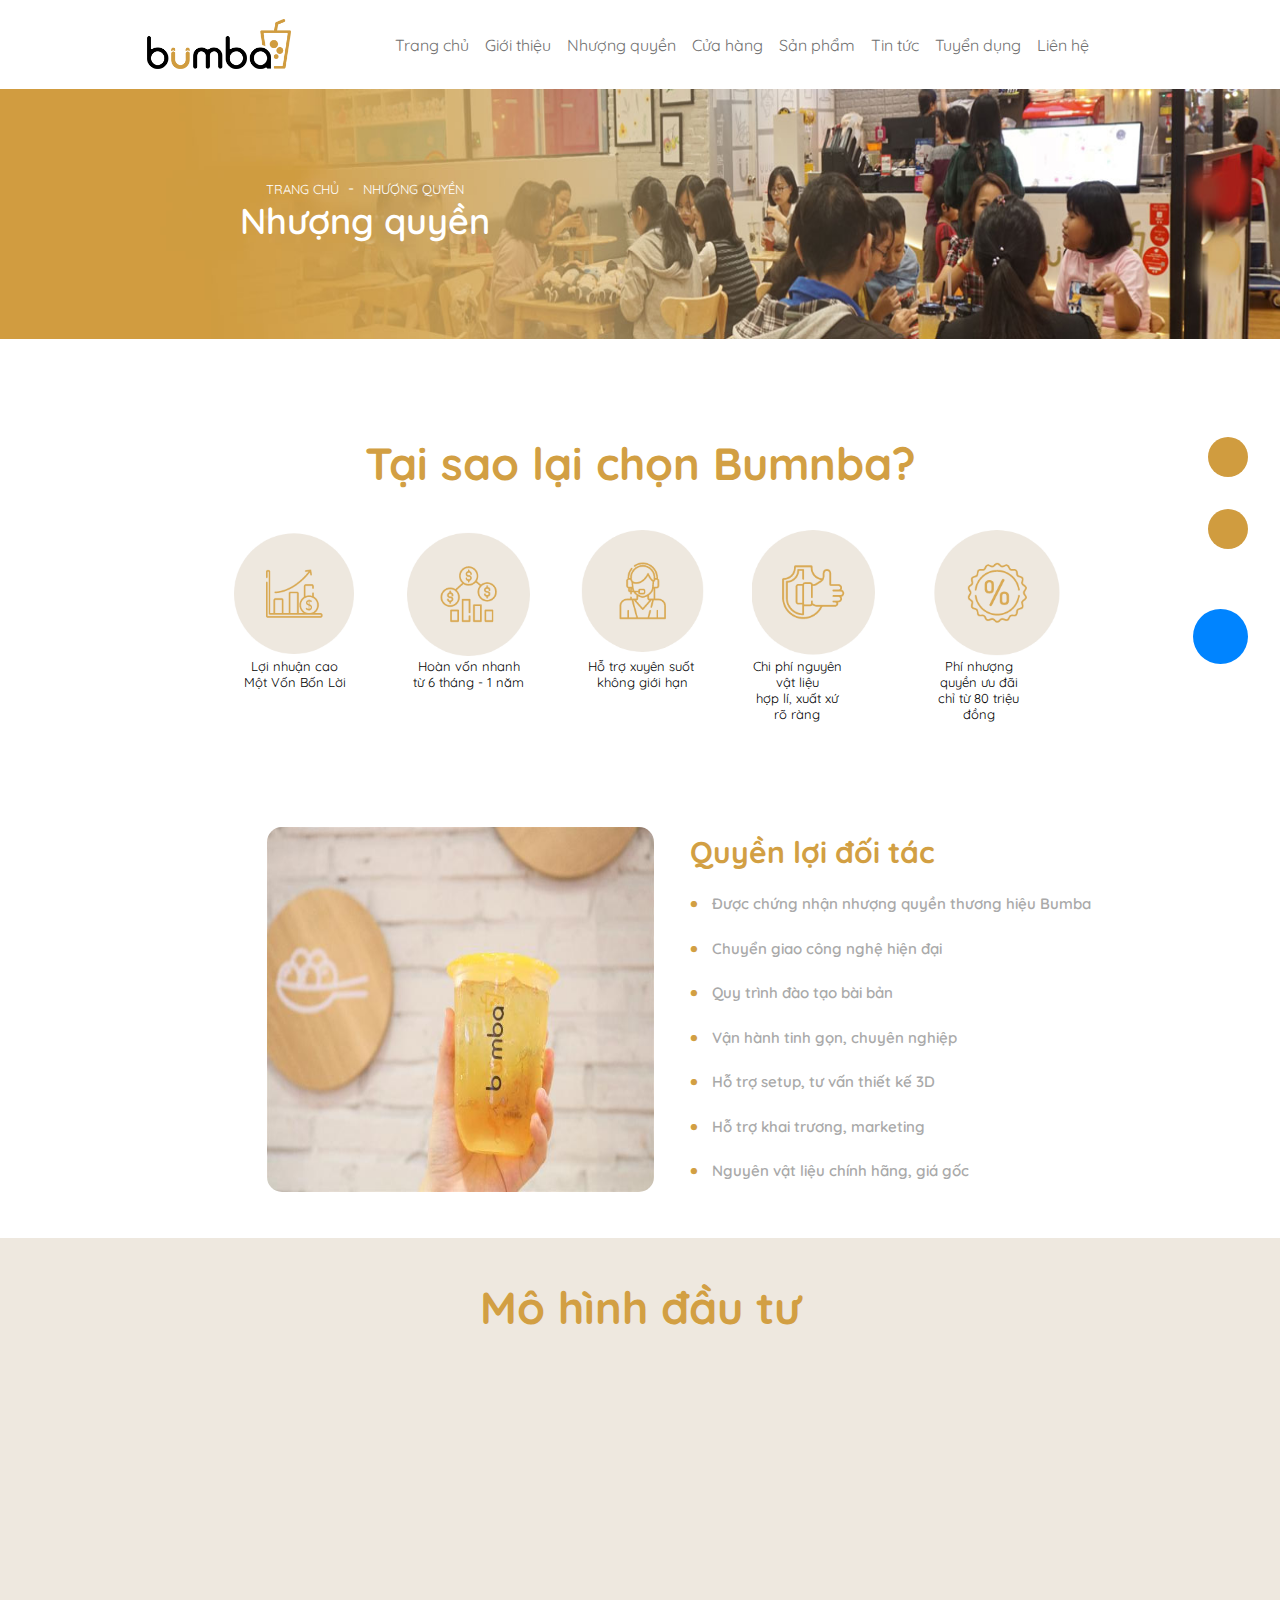
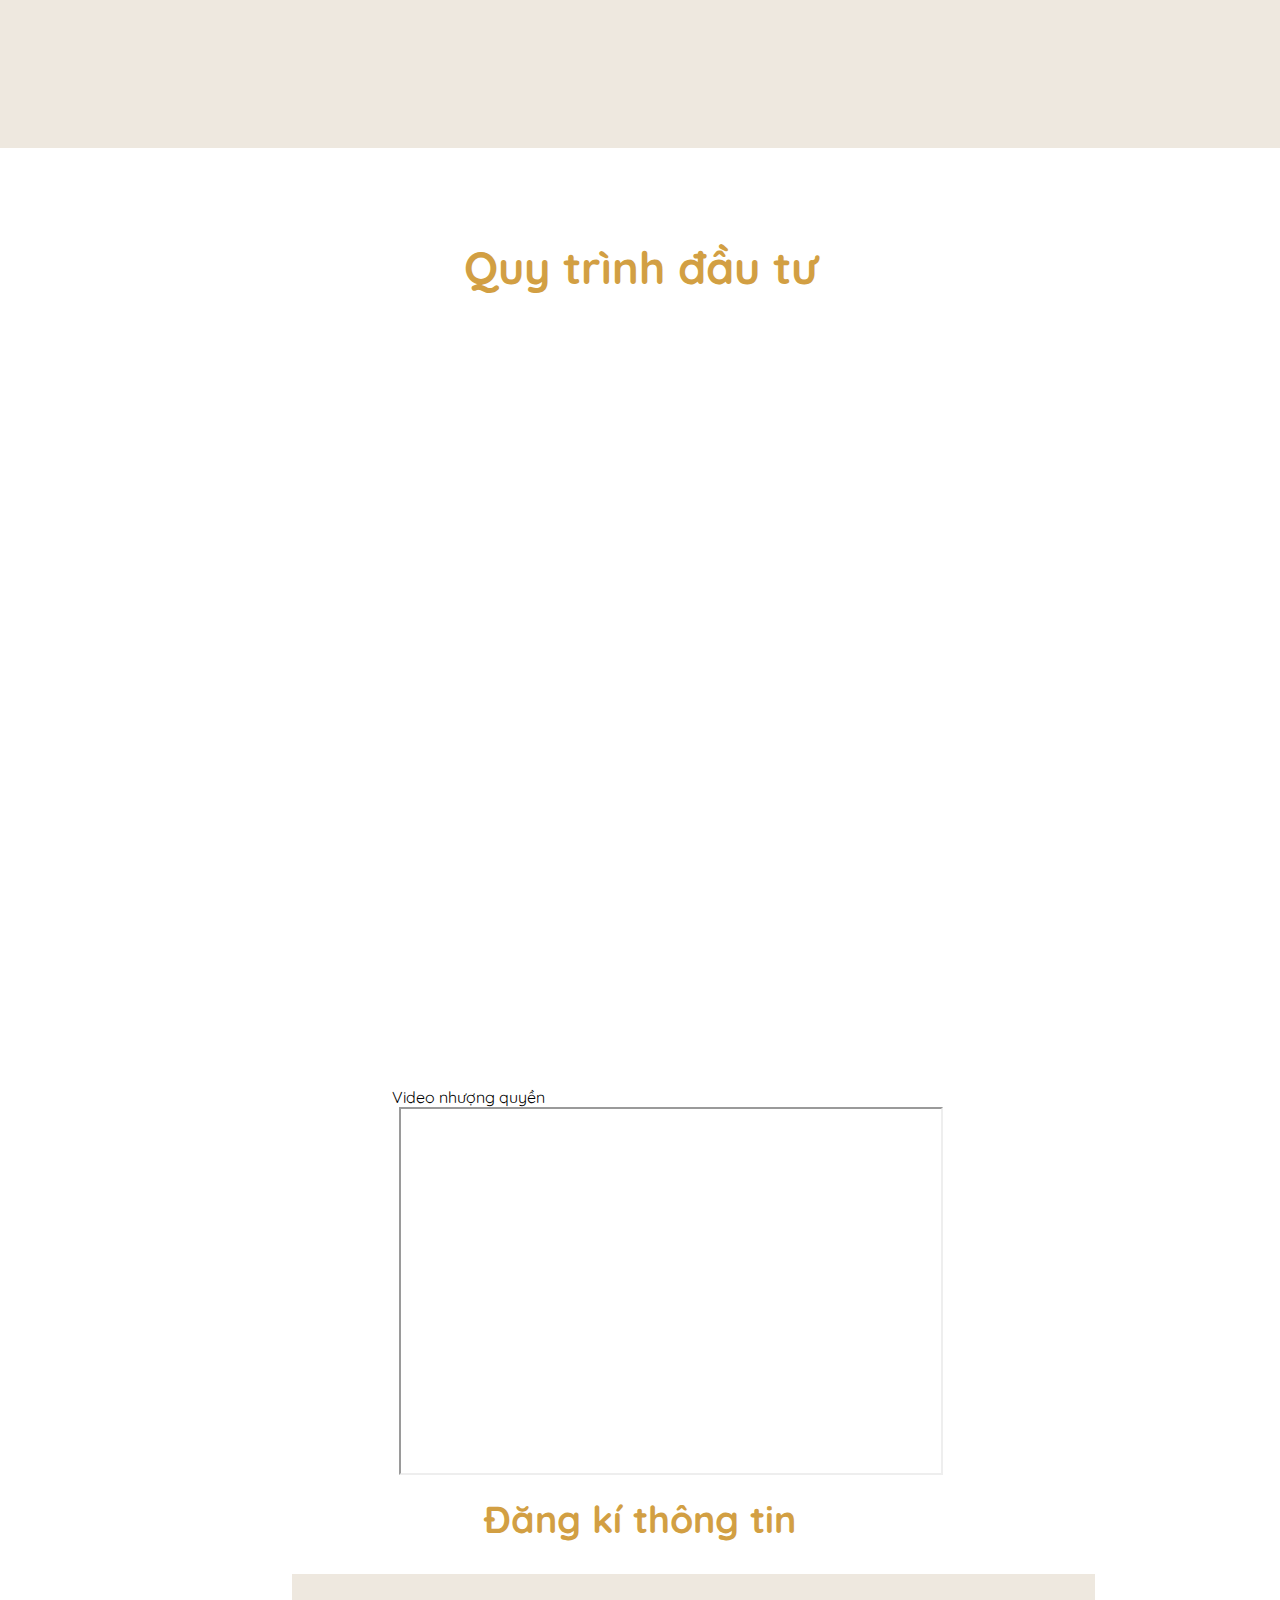
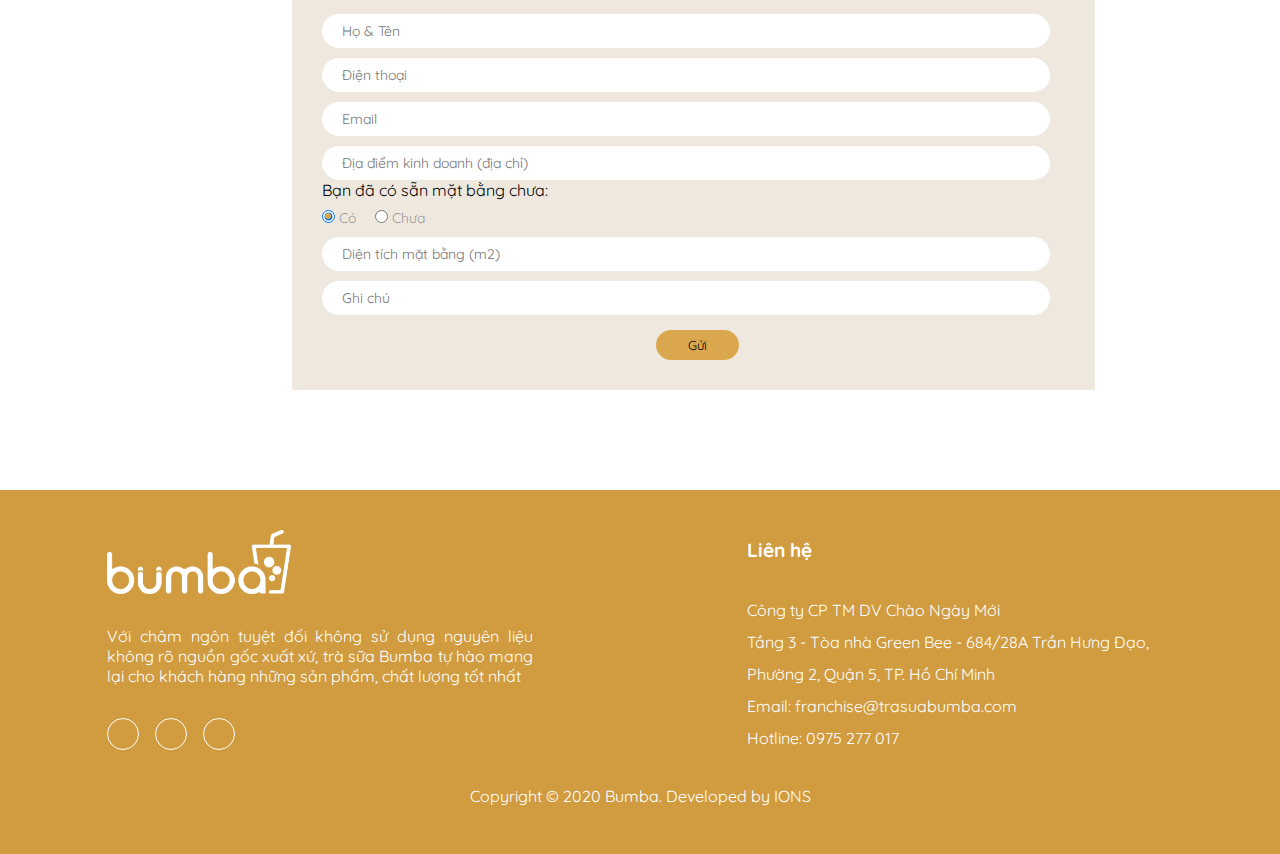
<file: nhuongquyen.html>
<!DOCTYPE html>
<html lang="en">
  <head>
    <meta charset="UTF-8" />
    <meta name="viewport" content="width=device-width, initial-scale=1.0" />

    <link rel="stylesheet" href="./css/normalize.css" />
    <link rel="stylesheet" href="./css/grid.css" />
    <link
      rel="stylesheet"
      href="https://use.fontawesome.com/releases/v5.8.1/css/all.css"
      integrity="sha384-50oBUHEmvpQ+1lW4y57PTFmhCaXp0ML5d60M1M7uH2+nqUivzIebhndOJK28anvf"
      crossorigin="anonymous"
    />
    <link rel="stylesheet" href="./css/nhuongquyen.css" />
    <link
      href="https://fonts.googleapis.com/css2?family=Quicksand&display=swap"
      rel="stylesheet"
    />
    <link rel="stylesheet" href="./css/stylehf.css" />
    <link rel="stylesheet" href="./css/animate.css">
    <script src="js/wow.min.js"></script>
    <script>
        new WOW().init();
    </script>
    <title>Nhượng quyền</title>
  </head>
  <body>
    <!-- Header pc -->
    <div id="header-container" class="hidden-mb">
      <div id="menu-site">
        <div class="menu-logo">
          <a href="#">
            <img id="logo" src="./images/logo.png" alt="logo" />
          </a>
        </div>

        <div class="menu-tab">
          <ul>
            <li class=""><a href="./index.html" class="">Trang chủ</a></li>

            <li class=""><a href="./gioithieu.html" class="">Giới thiệu</a></li>

            <li class=""><a href="./nhuongquyen.html" class="">Nhượng quyền</a></li>

            <li class=""><a href="./cuahang.html" class="">Cửa hàng</a></li>

            <li class=""><a href="./sanpham.html" class="">Sản phẩm</a></li>

            <li class=""><a href="./tintuc.html" class="">Tin tức</a></li>

            <li class=""><a href="./tuyen-dung.html" class="">Tuyển dụng</a></li>

            <li class=""><a href="./lien-he.html" class="">Liên hệ</a></li>
          </ul>
        </div>

        <div class="menu-lang">
          <a href="#" target="_blank"><i class="fab fa-facebook-f"></i></a>

          <a href="#" target="_blank"><i class="fab fa-instagram"></i></a>

          <a href="#" target="_blank"><i class="fab fa-youtube"></i></a>
        </div>
      </div>
    </div>
    <!-- end header pc -->

    <!-- Header mobile -->
    <div class="header-mb-container" id="my-header-mb">
      <div class="menu-mb">
        <div id="mySidenav" class="sidenav">
          <a href="javascript:void(0)" class="closebtn" onclick="closeNav()"
            >&times;</a
          >
                <a href="./index.html">Trang Chủ</a>
                <a href="./gioithieu.html">Giới Thiệu</a>
                <a href="./nhuongquyen.html">Nhượng Quyền</a>
                <a href="./cuahang.html">Cửa Hàng</a>
                <a href="./sanpham.html">Sản Phẩm</a>
                <a href="./tintuc.html">Tin Tức</a>
                <a href="./tuyen-dung.html">Tuyển Dụng</a>
                <a href="./lien-he.html">Liên Hệ</a>
        </div>

        <span style="font-size: 30px; cursor: pointer;" onclick="openNav()"
          >&#9776;</span
        >

        <div class="logo-mb">
          <a href="#">
            <img src="./images/logo.png" alt="logo-mb" />
          </a>
        </div>
      </div>
    </div>
    <!-- end header mobile -->

    <!-- MAIN -->
    <div class="main-containner">
      <!-- Banner -->
      <div class="banner">
        <div class="banner-img">
          <div class="banner-card">
            <div class="card-breadcrumb">
              <p>
                <a href="https://trasuabumba.com/" class="upper">Trang chủ</a> -
                <a class="upper">Nhượng quyền</a>
              </p>
            </div>

            <div class="card-title">
              <h1 class="fw-700 white-cl">Nhượng quyền</h1>
            </div>
          </div>
        </div>
      </div>

      <!-- sec 1 -->
      <section class="franchise-intro section">
        <div class="row">
          <div class="col-pc-12 col-mb-12">
            <div style="font-size: 30px;
                        margin-bottom: 2rem;
                        color: #d29f43;
                        text-align: center;">
              <h2 style="animation-name: bounceInLeft; animation-duration: 1s;">Tại sao lại chọn Bumnba?</h2>
            </div>
          </div>

          <div class="col-pc-7 col-mb-12 franchise-intro-column wow" style="animation-name: fadeInUp; animation-duration: 1.5s;">
            <div id="margin-one" class="site-card">
              <img
                alt="Nhượng quyền 1"
                src="./images/img-nhuongq/franchise-icons1.png"
              />

              <p>Lợi nhuận cao</p>

              <p>Một Vốn Bốn Lời</p>
            </div>

            <div class="site-card">
              <img
                alt="Nhượng quyền 2"
                src="./images/img-nhuongq/franchise-icons2.png"
              />

              <p>Hoàn vốn nhanh</p>

              <p>từ 6 tháng - 1 năm</p>
            </div>

            <div class="site-card">
              <img
                alt="Nhượng quyền 3"
                src="./images/img-nhuongq/franchise-icons3.png"
              />

              <p>Hỗ trợ xuyên suốt&nbsp;</p>

              <p>không giới hạn</p>
            </div>
          </div>

          <div class="col-pc-5 col-mb-12 test franchise-intro-column wow" style="animation-name: fadeInUp; animation-duration: 1.5s;">
            <div id="margin-three" class="site-card">
              <img
                alt="Nhượng quyền 4"
                src="./images/img-nhuongq/franchise-icons4.png"
              />

              <p>Chi phí nguyên vật liệu</p>

              <p>hợp lí, xuất xứ rõ ràng</p>
            </div>

            <div class="site-card">
              <img
                alt="Nhượng quyền 5"
                src="./images/img-nhuongq/franchise-icons5.png"
              />

              <p>Phí nhượng quyền ưu đãi</p>

              <p>chỉ từ 80 triệu đồng</p>
            </div>
          </div>
        </div>
      </section>

      <!-- Sec2 -->

      <section class="franchise-benefit">
        <div class="container">
          <div class="row franchise-benefit-row">
            <div class="col-pc-6 col-mb-12">
              <div class="franchise-benefit-thumb wow" style="animation-name: fadeInLeft; animation-duration: 1.5s;">
                <img src="./images/img-nhuongq/coc.jpg" alt="Quyền lợi khách hàng" />
              </div>
            </div>
            <div class="col-pc-6 col-mb-12" style="margin-bottom: 2rem;">
              <div class="franchise-benefit-card wow" 
                   style="font-size: 15px;
                        margin-bottom: 0rem;
                        color: #d29f43;
                        font-weight: 600;
                        line-height: 1.3em;
                        text-align: center;
                        text-align: left;
                        animation-name: fadeInRight; animation-duration: 1.5s;">
                <h2 style="font-size:30px; margin-bottom:2rem; margin-top: 1rem;">Quyền lợi đối tác</h2>

                <ul>
                  <li>Được chứng nhận nhượng quyền thương hiệu Bumba</li>
                  <li>Chuyển giao công nghệ hiện đại</li>
                  <li>Quy trình đào tạo bài bản</li>
                  <li>Vận hành tinh gọn, chuyên nghiệp</li>
                  <li>Hỗ trợ setup, tư vấn thiết kế 3D</li>
                  <li>Hỗ trợ khai trương, marketing</li>
                  <li>Nguyên vật liệu chính hãng, giá gốc</li>
                </ul>
              </div>
            </div>
          </div>
        </div>
      </section>

      <!-- SEC 3 -->
      <section class="section franchise-model">
        <div class="container">
          <div class="row franchise-model-row">
            <div class="col-pc-12 col-mb-12">
              <div style="font-size: 30px;
                        margin-bottom: 2rem;
                        color: #d29f43;
                        font-weight: 600;
                        line-height: 1.3em;
                        text-align: center;">
                <h2>Mô hình đầu tư</h2>
              </div>
            </div>
            <!-- col 1 -->
            <div class="col-pc-4 col-mb-6">
              <div class="site-card franchise-model-card wow" style="float: right; animation-name: zoomIn; animation-duration: 1.5s;">
                <img src="./images/img-nhuongq/model1.jpg" alt="Mô hình 1" />
                <h3>Cửa hàng</h3>

                <p>Đặc điểm: Chi phí đầu tư 500 triệu - 700 triệu</p>

                <p>Diện tích yêu cầu 40m<sup>2</sup> - 100m<sup>2</sup></p>

                <p>Cửa hàng tiêu biểu: Bumba Phú Hòa&nbsp;Bình Dương</p>
              </div>
            </div>
            <!--.col 2 -->

            <div id="col2" class="col-pc-4 col-mb-6">
              <div class="site-card franchise-model-card wow" style="animation-name: zoomIn; animation-duration: 1.5s;">
                <img
                  src="./images/img-nhuongq/model2.jpg"
                  alt="Mô hình 2"
                  style="margin-left: 4rem;"
                />
                <h3 style="margin-left: 4rem;">Mua mang về</h3>

                <p style="margin-left: 4rem;">
                  Đặc điểm: 350 triệu - 400 triệu
                </p>

                <p style="margin-left: 4rem;">
                  Diện tích yêu cầu 10m<sup>2</sup>&nbsp;- 15m<sup>2</sup>
                </p>

                <p style="margin-left: 4rem;">
                  Cửa hàng tiêu biểu: Bumba Parkson&nbsp;Hùng Vương
                </p>
              </div>
            </div>
            <!--col3 -->

            <div id="col3" class="col-pc-4 col-mb-12">
              <div class="site-card franchise-model-card wow" style="animation-name: zoomIn; animation-duration: 1.5s;">
                <img src="./images/img-nhuongq/model3.jpg" alt="Mô hình 3" />
                <h3>Trung tâm thương mại</h3>

                <p>Đặc điểm: Chi phí đầu tư 400 triệu - 700 triệu</p>

                <p>Diện tích yêu cầu 10m<sup>2</sup>&nbsp;- 100m<sup>2</sup></p>

                <p>Cửa hàng tiêu biểu: Bumba Vạn Hạnh Mall</p>
              </div>
            </div>
          </div>
        </div>
      </section>

      <!-- SEC 4 -->
      <section class="section franchise-process">
        <div class="container">
          <div class="row">
            <div class="col-pc-12 col-mb-12">
              <div style="font-size: 30px;
                        margin-bottom: 0;
                        color: #d29f43;
                        font-weight: 600;
                        line-height: 1.3em;
                        text-align: center;">
                <h2>Quy trình đầu tư</h2>
              </div>
            </div>

            <div class="col-pc-6 col-mb-12 margin-auto franchise-process-1 wow" style="animation-name: fadeInUp; animation-duration: 1.5s;">
              <div class="franchise-process-card site-card">
                <p>Bước 1</p>

                <h3>Liên hệ</h3>
              </div>

              <div class="franchise-process-card site-card">
                <p>Bước 2</p>

                <h3>Tư vấn</h3>
              </div>
            </div>

            <div class="col-pc-6 col-mb-12 margin-auto franchise-process-2 wow" style="animation-name: fadeInUp; animation-duration: 1.5s;">
              <div class="franchise-process-card site-card">
                <p>Bước 3</p>

                <h3>Đăng kí</h3>
              </div>

              <div class="franchise-process-card site-card">
                <p>Bước 4</p>

                <h3>Kí hợp đồng</h3>
              </div>
            </div>

            <div class="col-pc-6 col-mb-12 margin-auto franchise-process-3 wow" style="animation-name: fadeInUp; animation-duration: 1.5s;">
              <div class="franchise-process-card site-card">
                <p>Bước 5</p>

                <h3>Thi công</h3>
              </div>

              <div class="franchise-process-card site-card">
                <p>Bước 6</p>

                <h3>Chuẩn bị</h3>
              </div>
            </div>

            <div class="col-pc-6 col-mb-12 margin-auto franchise-process-4 wow" style="animation-name: fadeInUp; animation-duration: 1.5s;">
              <div class="franchise-process-card site-card">
                <p>Bước 7</p>

                <h3>Đào tạo</h3>
              </div>

              <div class="franchise-process-card site-card">
                <p>Bước 8</p>

                <h3>
                  Hoạt động<br />
                  cửa hàng
                </h3>
              </div>
            </div>
          </div>

          <div class="row">
            <div class="col-pc-12 col-mb-12 margin-auto">
              <div class="" style="margin-left: 25%;">
                <p class="mb-30 site-cl">Video nhượng quyền</p>

                <!-- Video -->
                
              </div>
            </div>
            <div class="col-pc-12 col-mb-12 franchise-video">
                  <iframe
                    src="https://www.youtube.com/embed/aLyJhovf19M"
                  ></iframe>
                </div>
          </div>

          <div class="row">
            <div class="col-pc-12 col-mb-12">
              <div style="font-size: 25px;
                        margin-top: 1rem;
                        margin-bottom: 2rem;
                        color: #d29f43;
                        text-align: center;">
                <h2>Đăng kí thông tin</h2>
              </div>
            </div>
            <!-- Form dk -->
            <div class="col-pc-12 col-mb-12 margin-auto">
              <div class="contact-form">
                <form>
                  <div class="form-group">
                    <input
                      type="text"
                      class="form-control"
                      placeholder="Họ &amp; Tên"
                    />
                  </div>

                  <div class="form-group">
                    <input
                      type="tel"
                      class="form-control"
                      placeholder="Điện thoại"
                    />
                  </div>

                  <div class="form-group">
                    <input
                      type="email"
                      class="form-control"
                      placeholder="Email"
                    />
                  </div>

                  <div class="form-group">
                    <input
                      type="text"
                      class="form-control"
                      placeholder="Địa điểm kinh doanh (địa chỉ)"
                    />
                  </div>

                  <div class="form-group">
                    <label>Bạn đã có sẵn mặt bằng chưa:</label>
                    <div class="radio">
                      <label>
                        <input
                          type="radio"
                          name="description"
                          value="Đã có mặt bằng"
                          checked="checked"
                        />
                        Có
                      </label>
                      <label>
                        <input
                          type="radio"
                          name="description"
                          value="Chưa có mặt bằng"
                        />
                        Chưa
                      </label>
                    </div>
                  </div>

                  <div class="form-group">
                    <input
                      type="text"
                      class="form-control"
                      placeholder="Diện tích mặt bằng (m2)"
                    />
                  </div>

                  <div class="form-group">
                    <input
                      type="text"
                      class="form-control"
                      placeholder="Ghi chú"
                    />
                  </div>

                  <div class="d-flex" style="margin-left: 45%;">
                    <button type="submit" class="btn-primary">
                      Gửi
                    </button>
                  </div>
                </form>
              </div>
            </div>
          </div>
        </div>
      </section>
    </div>

    <!-- END MAIN -->

    <!-- Footer responsive -->
    <div class="footer-site">
      <div class="row">
        <div class="col-pc-6 col-mb-12">
          <div class="footer-card-l">
            <!-- Footer left-->
            <div class="footer-logo">
              <img src="./images/logo-footer.png" alt="foot-logo" />
            </div>

            <div class="precept">
              <p>
                Với châm ngôn tuyệt đối không sử dụng nguyên liệu không rõ nguồn
                gốc xuất xứ, trà sữa Bumba tự hào mang lại cho khách hàng những
                sản phẩm, chất lượng tốt nhất
              </p>
            </div>

            <div class="footer-social">
              <a href="#" target="_blank"><i class="fab fa-facebook-f"></i></a>
              <a href="#" target="_blank"><i class="fab fa-instagram"></i></a>
              <a href="#" target="_blank"><i class="fab fa-youtube"></i></a>
            </div>
          </div>
        </div>
        <!--Footer right-->
        <div class="col-pc-6 col-mb-12">
          <div class="footer-card-r">
            <h3>Liên hệ</h3>
            <p class="fw-600">Công ty CP TM DV Chào Ngày Mới</p>
            <p>
              Tầng 3 - Tòa nhà Green Bee - 684/28A Trần Hưng Đạo, Phường 2, Quận
              5, TP. Hồ Chí Minh
            </p>

            <p>Email: franchise@trasuabumba.com</p>
            <p>Hotline: 0975 277 017</p>
          </div>
        </div>

        <div class="col-pc-12 col-mb-12">
          <div class="copy-right">
            <p>
              Copyright © 2020 Bumba. Developed by
              <a href="https://ions.vn" target="_blank">IONS</a>
            </p>
          </div>
        </div>
      </div>
    </div>
    <!-- end footer -->

    <!-- Media button -->
    <div class="media-button">
      <a href="#" class="fas fa-phone media-items"></a>
      <a href="#" class="fas fa-envelope media-items"></a>
      <a href="#" class="fab fa-facebook-messenger fa-3x mess"></a>
    </div>

    <!-- end media button -->

    <!--SCRIPT-->

    <!--width menu mobile-->
    <script>
      function openNav() {
        document.getElementById("mySidenav").style.width = "100%";
      }

      function closeNav() {
        document.getElementById("mySidenav").style.width = "0";
      }
    </script>

    <!--Change name to responsive for mobile-->
    <script>
      function myFunction() {
        var x = document.getElementById("my-header-mb");
        if (x.className === "header-mb-container") {
          x.className += " responsive";
        } else {
          x.className = "header-mb-container";
        }
      }
    </script>

    <!-- sroll logo size-->
    <script>
      window.onscroll = function () {
        if (
          document.body.scrollTop > 10 ||
          document.documentElement.scrollTop > 10
        ) {
          document.getElementById("menu-site").style.padding = "0.8rem";
          document.getElementById("logo").style.width = "6rem";
        } else {
          document.getElementById("menu-site").style.padding = "1.2rem";
          document.getElementById("logo").style.width = "9rem";
        }
      };
    </script>
    <script type="text/javascript" src="js/jquery-3.3.1.min.js"></script>
    <script type="text/javascript" src="js/script.js"></script>
    <script type="text/javascript" src="js/slide.js"></script>
  </body>
</html>
</file>
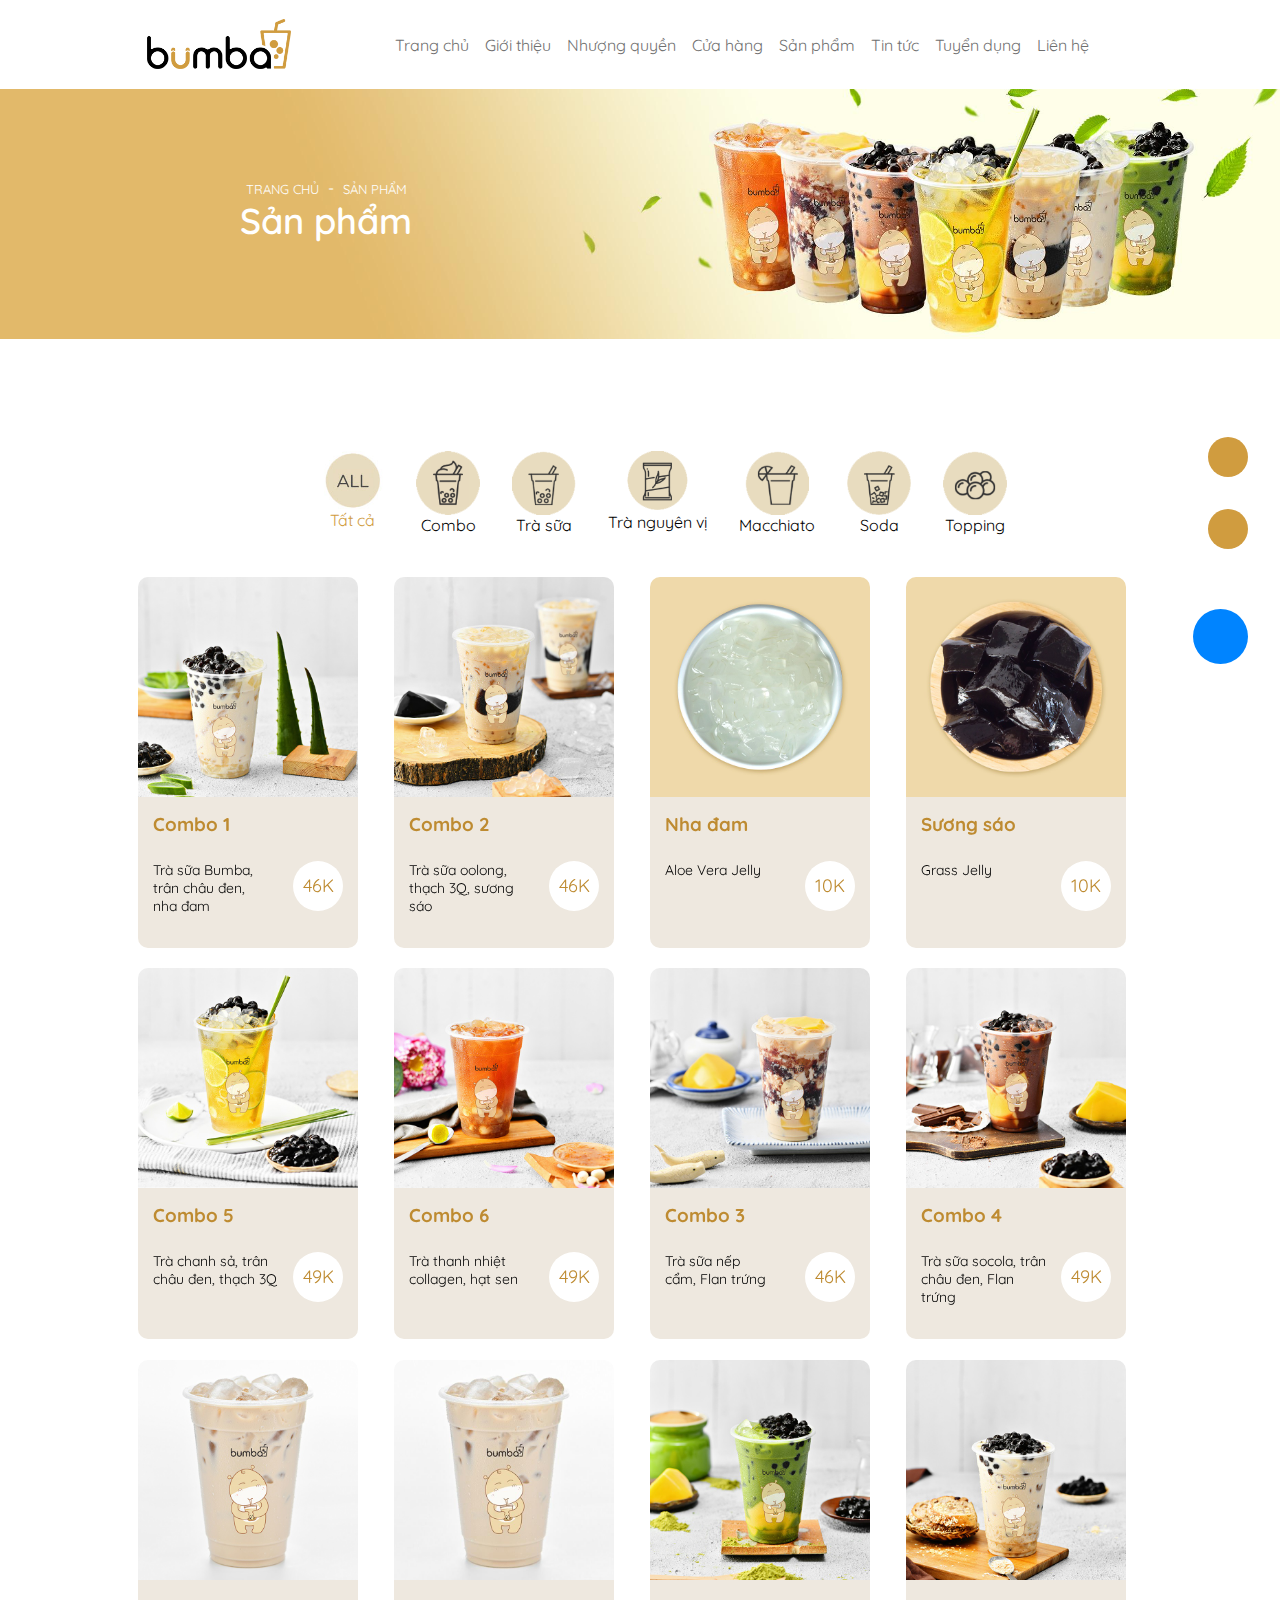
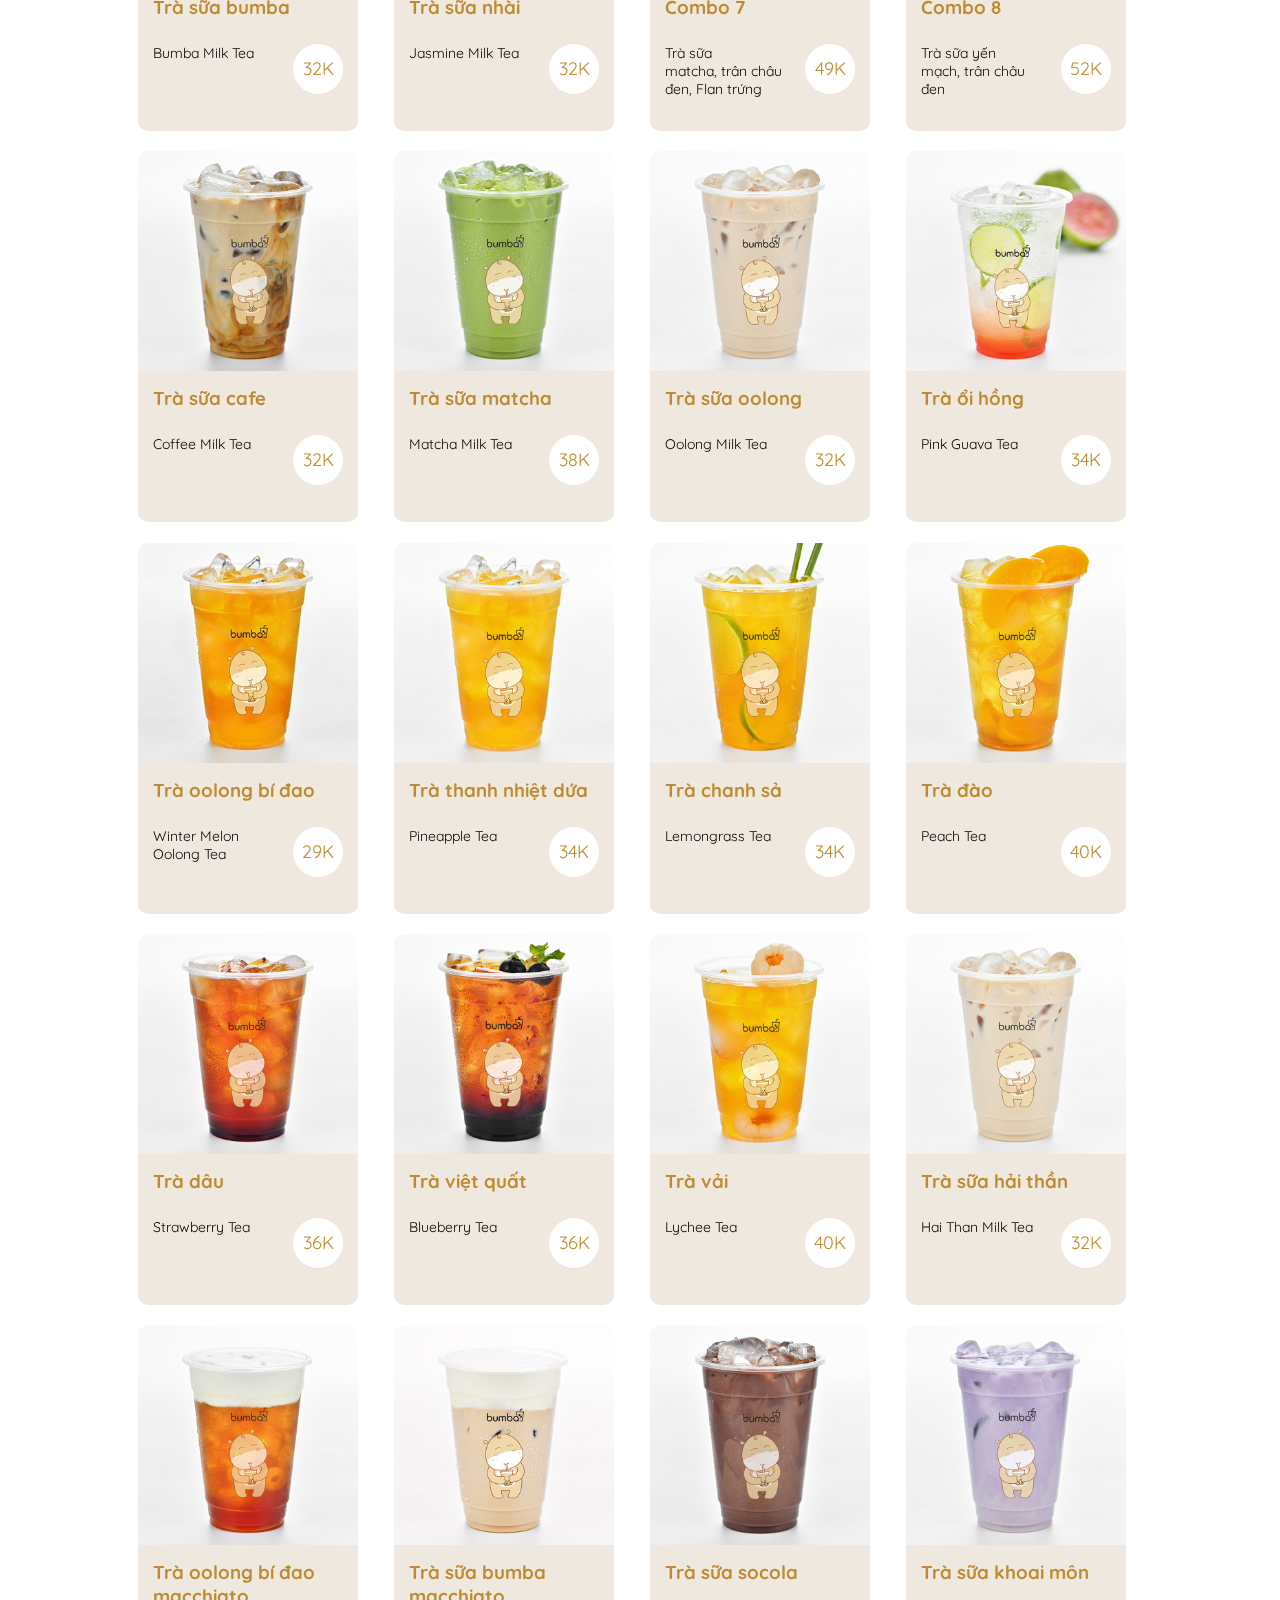
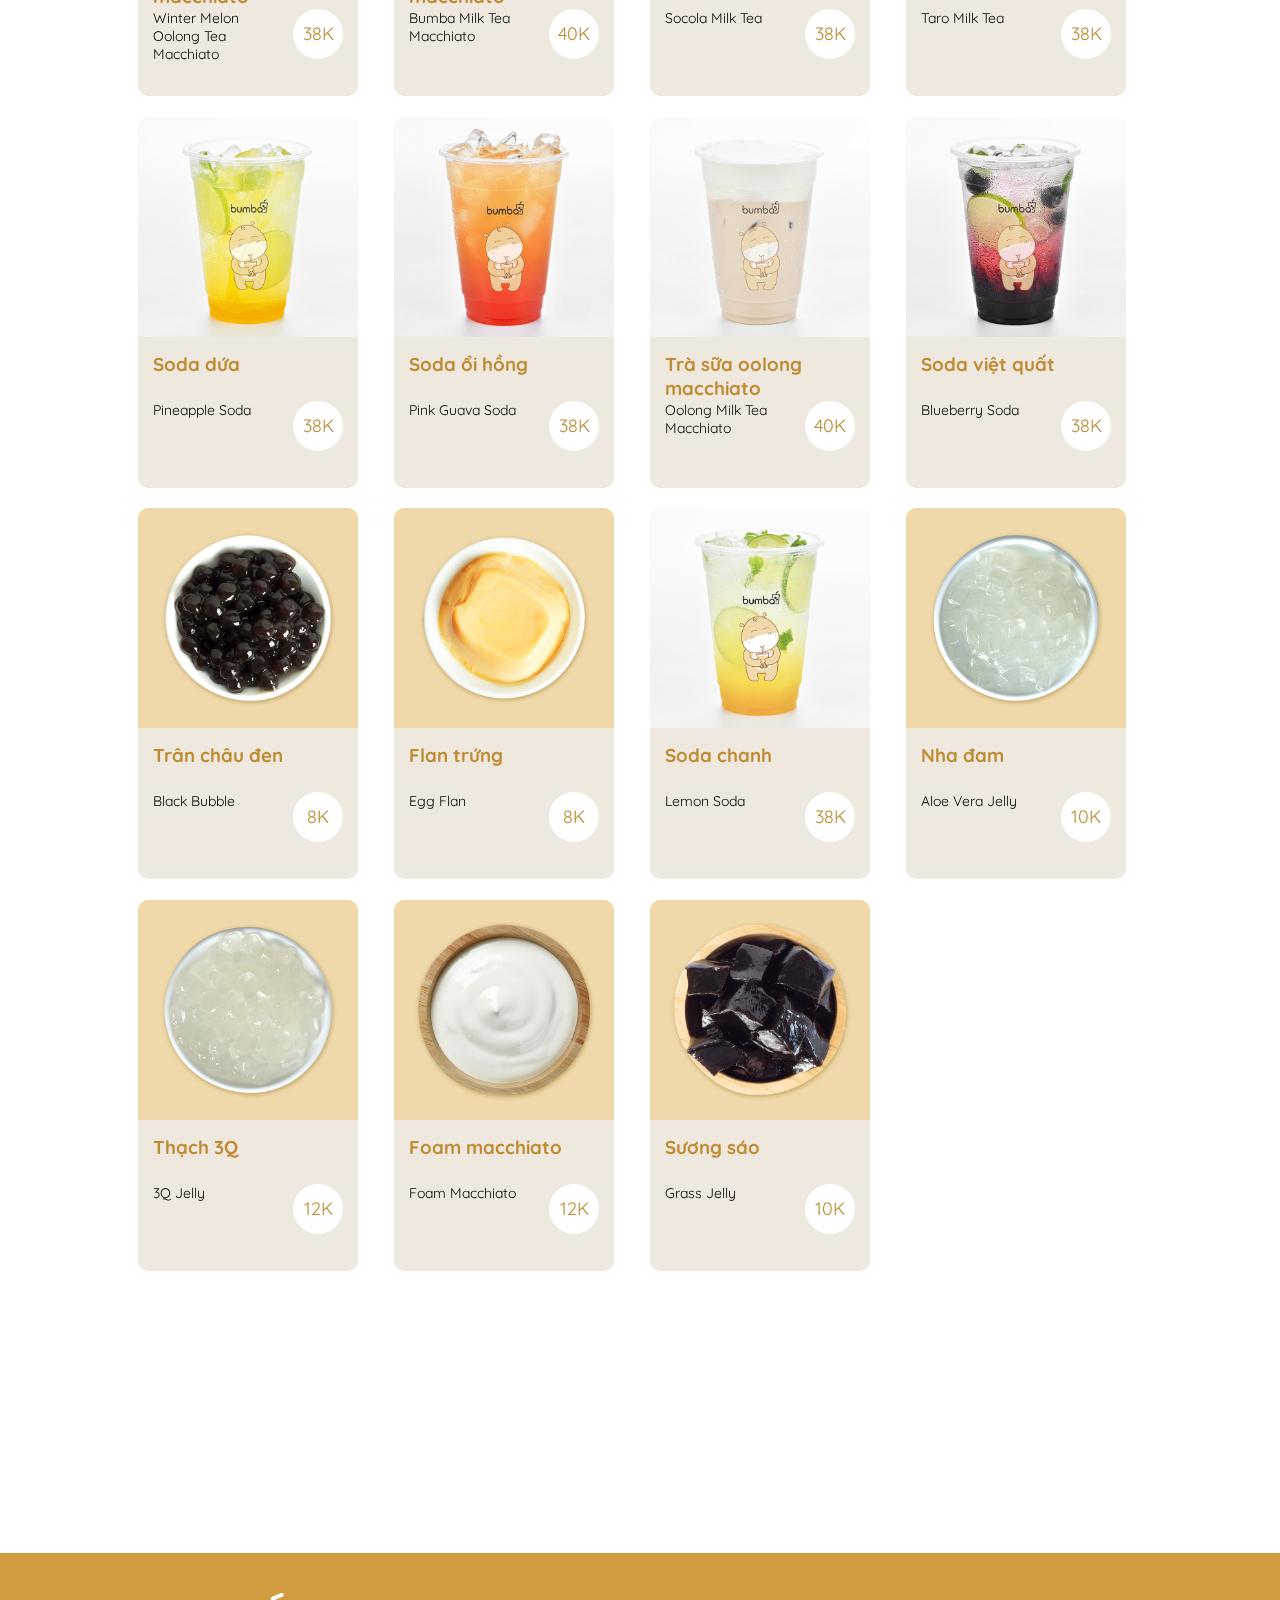
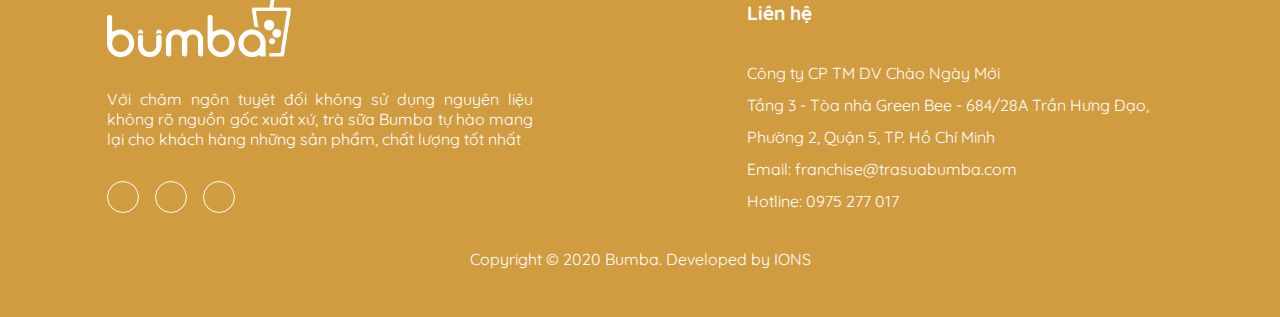
<file: sanpham.html>
<!DOCTYPE html>
<html lang="en">
  <head>
    <meta charset="UTF-8" />
    <meta name="viewport" content="width=device-width, initial-scale=1.0" />
    <link rel="stylesheet" href="./css/normalize.css" />
    <link rel="stylesheet" href="./css/grid.css" />
    <link
      rel="stylesheet"
      href="https://use.fontawesome.com/releases/v5.8.1/css/all.css"
      integrity="sha384-50oBUHEmvpQ+1lW4y57PTFmhCaXp0ML5d60M1M7uH2+nqUivzIebhndOJK28anvf"
      crossorigin="anonymous"
    />

    <link rel="stylesheet" href="./css/sanpham.css" />

    <link
      href="https://fonts.googleapis.com/css2?family=Quicksand&display=swap"
      rel="stylesheet"
    />
    <link rel="stylesheet" href="./css/card.css" />
    <link rel="stylesheet" href="./css/stylehf.css" />

    <title>Bumba Ta Tua</title>
  </head>
  <body>
    <!-- Header pc -->
    <div id="header-container" class="hidden-mb">
      <div id="menu-site">
        <div class="menu-logo">
          <a href="#">
            <img id="logo" src="./images/logo.png" alt="logo" />
          </a>
        </div>

        <div class="menu-tab">
          <ul>
            <li class=""><a href="./index.html" class="">Trang chủ</a></li>

            <li class=""><a href="./gioithieu.html" class="">Giới thiệu</a></li>

            <li class="">
              <a href="./nhuongquyen.html" class="">Nhượng quyền</a>
            </li>

            <li class=""><a href="./cuahang.html" class="">Cửa hàng</a></li>

            <li class=""><a href="./sanpham.html" class="">Sản phẩm</a></li>

            <li class=""><a href="./tintuc.html" class="">Tin tức</a></li>

            <li class="">
              <a href="./tuyen-dung.html" class="">Tuyển dụng</a>
            </li>

            <li class=""><a href="./lien-he.html" class="">Liên hệ</a></li>
          </ul>
        </div>

        <div class="menu-lang">
          <a href="#" target="_blank"><i class="fab fa-facebook-f"></i></a>

          <a href="#" target="_blank"><i class="fab fa-instagram"></i></a>

          <a href="#" target="_blank"><i class="fab fa-youtube"></i></a>
        </div>
      </div>
    </div>
    <!-- end header pc -->

    <!-- Header mobile -->
    <div class="header-mb-container" id="my-header-mb">
      <div class="menu-mb">
        <div id="mySidenav" class="sidenav">
          <a href="javascript:void(0)" class="closebtn" onclick="closeNav()"
            >&times;</a
          >
          <a href="./index.html">Trang Chủ</a>
          <a href="./gioithieu.html">Giới Thiệu</a>
          <a href="./nhuongquyen.html">Nhượng Quyền</a>
          <a href="./cuahang.html">Cửa Hàng</a>
          <a href="./sanpham.html">Sản Phẩm</a>
          <a href="./tintuc.html">Tin Tức</a>
          <a href="./tuyen-dung.html">Tuyển Dụng</a>
          <a href="./lien-he.html">Liên Hệ</a>
        </div>

        <span style="font-size: 30px; cursor: pointer;" onclick="openNav()"
          >&#9776;</span
        >

        <div class="logo-mb">
          <a href="#">
            <img src="./images/logo.png" alt="logo-mb" />
          </a>
        </div>
      </div>
    </div>
    <!-- end header mobile -->

    <!-- CONTENT -->
    <div class="main-container">
      <!-- Banner -->
      <div class="banner">
        <div class="banner-img">
          <!-- <img src="./images/banner-sp.jpg" alt="bannerr"> -->

          <div class="banner-card">
            <div class="card-breadcrumb">
              <p>
                <a href="https://trasuabumba.com/" class="upper">Trang chủ</a> -
                <a class="upper">Sản phẩm</a>
              </p>
            </div>

            <div class="card-title">
              <h1 class="fw-700 white-cl">Sản phẩm</h1>
            </div>
          </div>
        </div>
      </div>

      <!-- San pham -->
      <article class="article">
        <div class="grid__item--1of1 text-center">
          <div class="tabs">
            <input type="radio" name="tabs" id="tab1" checked />
            <label for="tab1" id="lbl1">
              <img src="./images/tat-ca-san-pham.jpg" alt="all" /><span
                >Tất cả</span
              >
            </label>

            <input type="radio" name="tabs" id="tab2" />
            <label for="tab2">
              <img src="./images/combo.png" alt="" /><span>Combo</span>
            </label>

            <input type="radio" name="tabs" id="tab3" />
            <label for="tab3">
              <img src="./images/tra-sua.png" alt="" /><span>Trà sữa</span>
            </label>

            <input type="radio" name="tabs" id="tab4" />
            <label for="tab4">
              <img src="./images/tra-nguyen-vi.png" alt="" /><span
                >Trà nguyên vị</span
              >
            </label>

            <input type="radio" name="tabs" id="tab5" />
            <label for="tab5">
              <img src="./images/machiato.png" alt="" /><span>Macchiato</span>
            </label>

            <input type="radio" name="tabs" id="tab6" />
            <label id="lbl6" for="tab6">
              <img src="./images/soda.png" alt="" /><span>Soda</span>
            </label>

            <input type="radio" name="tabs" id="tab7" />
            <label for="tab7">
              <img src="./images/toppin.png" alt="" /><span>Topping</span>
            </label>

            <!-- Noi dung tag -->
            <!-- Alll -->
            <div id="tab__content--1" class="tab__content">
              <div class="row">
                <div class="col-pc-6 col-mb-6">
                  <figure class="image-item left1">
                    <a href="#">
                      <img src="./images/img-combo/cb1.jpg" />

                      <div class="product-card">
                        <div class="product-title">
                          <h3 title="Combo 1">
                            Combo 1
                          </h3>
                        </div>
                        <div class="product-block">
                          <div class="product-card-p">
                            <p>Trà sữa Bumba,</p>
                            <p>trân châu đen,</p>
                            <p>nha đam</p>
                          </div>
                        </div>
                        <div class="product-price">
                          <span>46K</span>
                        </div>
                      </div>
                    </a>
                  </figure>

                  <figure class="image-item">
                    <a href="#">
                      <img src="./images/img-combo/cb2.jpg" />

                      <div class="product-card">
                        <div class="product-title">
                          <h3 title="Combo 2">
                            Combo 2
                          </h3>
                        </div>
                        <div class="product-block">
                          <div class="product-card-p">
                            <p>Trà sữa oolong, thạch 3Q, sương sáo</p>
                          </div>
                        </div>
                        <div class="product-price">
                          <span>46K</span>
                        </div>
                      </div>
                    </a>
                  </figure>

                  <figure class="image-item left1">
                    <a href="#">
                      <img src="./images/img-combo/cb5.jpg" />

                      <div class="product-card">
                        <div class="product-title">
                          <h3 title="Combo 5">
                            Combo 5
                          </h3>
                        </div>
                        <div class="product-block">
                          <div class="product-card-p">
                            <p>
                              Trà chanh sả,&nbsp;trân châu đen,&nbsp;thạch 3Q
                            </p>
                          </div>
                        </div>
                        <div class="product-price">
                          <span>49K</span>
                        </div>
                      </div>
                    </a>
                  </figure>

                  <figure class="image-item">
                    <a href="#">
                      <img src="./images/img-combo/cb6.jpg" />

                      <div class="product-card">
                        <div class="product-title">
                          <h3 title="Combo 6">
                            Combo 6
                          </h3>
                        </div>
                        <div class="product-block">
                          <div class="product-card-p">
                            <p>Trà thanh nhiệt collagen,&nbsp;hạt sen</p>
                          </div>
                        </div>
                        <div class="product-price">
                          <span>49K</span>
                        </div>
                      </div>
                    </a>
                  </figure>

                  <figure class="image-item left1">
                    <a href="#">
                      <img src="./images/img-tatua/ttbumba.jpg" />

                      <div class="product-card">
                        <div class="product-title">
                          <h3 title="Trà sữa bumba">
                            Trà sữa bumba
                          </h3>
                        </div>
                        <div class="product-block">
                          <div class="product-card-p">
                            <p>Bumba Milk Tea</p>
                          </div>
                        </div>
                        <div class="product-price">
                          <span>32K</span>
                        </div>
                      </div>
                    </a>
                  </figure>

                  <figure class="image-item">
                    <a href="#">
                      <img src="./images/img-tatua/ttnhai.jpg" />

                      <div class="site-card product-card">
                        <div class="product-title">
                          <h3 title="Trà sữa nhài">
                            Trà sữa nhài
                          </h3>
                        </div>
                        <div class="product-block">
                          <div class="product-card-p">
                            <p>Jasmine Milk Tea</p>
                          </div>
                        </div>
                        <div class="product-price">
                          <span>32K</span>
                        </div>
                      </div>
                    </a>
                  </figure>

                  <figure class="image-item left1">
                    <a href="#">
                      <img src="./images/img-tatua/ttcafe.jpg" />

                      <div class="site-card product-card">
                        <div class="product-title">
                          <h3 title="Trà sữa cafe">
                            Trà sữa cafe
                          </h3>
                        </div>
                        <div class="product-block">
                          <div class="product-card-p">
                            <p>Coffee Milk Tea</p>
                          </div>
                        </div>
                        <div class="product-price">
                          <span>32K</span>
                        </div>
                      </div>
                    </a>
                  </figure>

                  <figure class="image-item">
                    <a href="#">
                      <img src="./images/img-tatua/ttmacha.jpg" />
                      <div class="site-card product-card">
                        <div class="product-title">
                          <h3 title="Trà sữa matcha">
                            Trà sữa matcha
                          </h3>
                        </div>
                        <div class="product-block">
                          <div class="product-card-p">
                            <p>Matcha Milk Tea</p>
                          </div>
                        </div>
                        <div class="product-price">
                          <span>38K</span>
                        </div>
                      </div>
                    </a>
                  </figure>

                  <figure class="image-item left1">
                    <a href="#">
                      <img src="./images/img-nguyenvi/olongbd.jpg" />

                      <div class="product-card">
                        <div class="product-title">
                          <h3 title="Trà oolong bí đao">
                            Trà oolong bí đao
                          </h3>
                        </div>
                        <div class="product-block">
                          <div class="product-card-p">
                            <p>Winter Melon Oolong Tea</p>
                          </div>
                        </div>
                        <div class="product-price">
                          <span>29K</span>
                        </div>
                      </div>
                    </a>
                  </figure>

                  <figure class="image-item">
                    <a href="#">
                      <img src="./images/img-nguyenvi/dua.jpg" />

                      <div class="product-card">
                        <div class="product-title">
                          <h3 title="Trà thanh nhiệt dứa">
                            Trà thanh nhiệt dứa
                          </h3>
                        </div>
                        <div class="product-block">
                          <div class="product-card-p">
                            <p>Pineapple Tea</p>
                          </div>
                        </div>
                        <div class="product-price">
                          <span>34K</span>
                        </div>
                      </div>
                    </a>
                  </figure>

                  <figure class="image-item left1">
                    <a href="#">
                      <img src="./images/img-nguyenvi/dau.jpg" />

                      <div class="site-card product-card">
                        <div class="product-title">
                          <h3 title="Trà dâu">
                            Trà dâu
                          </h3>
                        </div>
                        <div class="product-block">
                          <div class="product-card-p">
                            <p>Strawberry Tea</p>
                          </div>
                        </div>
                        <div class="product-price">
                          <span>36K</span>
                        </div>
                      </div>
                    </a>
                  </figure>

                  <figure class="image-item">
                    <a href="#">
                      <img src="./images/img-nguyenvi/quat.jpg" />

                      <div class="site-card product-card">
                        <div class="product-title">
                          <h3 title="Trà việt quất">
                            Trà việt quất
                          </h3>
                        </div>
                        <div class="product-block">
                          <div class="product-card-p">
                            <p>Blueberry Tea</p>
                          </div>
                        </div>
                        <div class="product-price">
                          <span>36K</span>
                        </div>
                      </div>
                    </a>
                  </figure>

                  <figure class="image-item left1">
                    <a href="#">
                      <img src="./images/img-machiato/maolong.jpg" />

                      <div class="site-card product-card">
                        <div class="product-title">
                          <h3 title="Trà oolong bí đao macchiato">
                            Trà oolong bí đao macchiato
                          </h3>
                        </div>
                        <div class="product-block">
                          <div class="product-card-p">
                            <p>Winter Melon Oolong Tea Macchiato</p>
                          </div>
                        </div>
                        <div class="product-price">
                          <span>38K</span>
                        </div>
                      </div>
                    </a>
                  </figure>

                  <figure class="image-item">
                    <a href="#">
                      <img src="./images/img-machiato/masua.jpg" />

                      <div class="site-card product-card">
                        <div class="product-title">
                          <h3 title="Trà sữa bumba macchiato">
                            Trà sữa bumba macchiato
                          </h3>
                        </div>
                        <div class="product-block">
                          <div class="product-card-p">
                            <p>Bumba Milk Tea Macchiato</p>
                          </div>
                        </div>
                        <div class="product-price">
                          <span>40K</span>
                        </div>
                      </div>
                    </a>
                  </figure>

                  <figure class="image-item left1">
                    <a href="#">
                      <img src="./images/img-soda/soda1.jpg" />

                      <div class="site-card product-card">
                        <div class="product-title">
                          <h3 title="Soda dứa">
                            Soda dứa
                          </h3>
                        </div>
                        <div class="product-block">
                          <div class="product-card-p">
                            <p>Pineapple Soda</p>
                          </div>
                        </div>
                        <div class="product-price">
                          <span>38K</span>
                        </div>
                      </div>
                    </a>
                  </figure>

                  <figure class="image-item">
                    <a href="#">
                      <img src="./images/img-soda/soda2.jpg" />

                      <div class="site-card product-card">
                        <div class="product-title">
                          <h3 title="Soda ổi hồng">
                            Soda ổi hồng
                          </h3>
                        </div>
                        <div class="product-block">
                          <div class="product-card-p">
                            <p>Pink Guava Soda</p>
                          </div>
                        </div>
                        <div class="product-price">
                          <span>38K</span>
                        </div>
                      </div>
                    </a>
                  </figure>

                  <figure class="image-item left1">
                    <a href="#">
                      <img src="./images/img-topping/top1.jpg" />

                      <div class="site-card product-card">
                        <div class="product-title">
                          <h3 title="Trân châu đen">
                            Trân châu đen
                          </h3>
                        </div>
                        <div class="product-block">
                          <div class="product-card-p">
                            <p>Black Bubble</p>
                          </div>
                        </div>
                        <div class="product-price">
                          <span>8K</span>
                        </div>
                      </div>
                    </a>
                  </figure>

                  <figure class="image-item">
                    <a href="#">
                      <img src="./images/img-topping/top2.jpg" />

                      <div class="site-card product-card">
                        <div class="product-title">
                          <h3 title="Flan trứng">
                            Flan trứng
                          </h3>
                        </div>
                        <div class="product-block">
                          <div class="product-card-p">
                            <p>Egg Flan</p>
                          </div>
                        </div>
                        <div class="product-price">
                          <span>8K</span>
                        </div>
                      </div>
                    </a>
                  </figure>

                  <figure class="image-item left1">
                    <a href="#">
                      <img src="./images/img-topping/top5.jpg" />

                      <div class="product-card">
                        <div class="product-title">
                          <h3 title="Thạch 3Q">
                            Thạch 3Q
                          </h3>
                        </div>
                        <div class="product-block">
                          <div class="product-card-p">
                            <p>3Q Jelly</p>
                          </div>
                        </div>
                        <div class="product-price">
                          <span>12K</span>
                        </div>
                      </div>
                    </a>
                  </figure>

                  <figure class="image-item">
                    <a href="#">
                      <img src="./images/img-topping/top6.jpg" />

                      <div class="site-card product-card">
                        <div class="product-title">
                          <h3 title="Foam macchiato">
                            Foam macchiato
                          </h3>
                        </div>
                        <div class="product-block">
                          <div class="product-card-p">
                            <p>Foam Macchiato</p>
                          </div>
                        </div>
                        <div class="product-price">
                          <span>12K</span>
                        </div>
                      </div>
                    </a>
                  </figure>
                </div>

                <div class="col-pc-6 col-mb-6">
                  <figure class="image-item left2">
                    <a href="#">
                      <img src="./images/img-topping/top3.jpg" />

                      <div class="site-card product-card">
                        <div class="product-title">
                          <h3 title="Nha đam">
                            Nha đam
                          </h3>
                        </div>
                        <div class="product-block">
                          <div class="product-card-p">
                            <p>Aloe Vera Jelly</p>
                          </div>
                        </div>
                        <div class="product-price">
                          <span>10K</span>
                        </div>
                      </div>
                    </a>
                  </figure>

                  <figure class="image-item">
                    <a href="#">
                      <img src="./images/img-topping/top4.jpg" />

                      <div class="product-card">
                        <div class="product-title">
                          <h3 title="Sương sáo">
                            Sương sáo
                          </h3>
                        </div>
                        <div class="product-block">
                          <div class="product-card-p">
                            <p>Grass Jelly</p>
                          </div>
                        </div>
                        <div class="product-price">
                          <span>10K</span>
                        </div>
                      </div>
                    </a>
                  </figure>

                  <figure class="image-item left2">
                    <a href="#">
                      <img src="./images/img-combo/cb3.jpg" />

                      <div class="product-card">
                        <div class="product-title">
                          <h3 title="Combo 3">
                            Combo 3
                          </h3>
                        </div>
                        <div class="product-block">
                          <div class="product-card-p">
                            <p>Trà sữa nếp cẩm,&nbsp;Flan trứng</p>
                          </div>
                        </div>
                        <div class="product-price">
                          <span>46K</span>
                        </div>
                      </div>
                    </a>
                  </figure>

                  <figure class="image-item">
                    <a href="#">
                      <img src="./images/img-combo/cb4.jpg" />

                      <div class="product-card">
                        <div class="product-title">
                          <h3 title="Combo 4">
                            Combo 4
                          </h3>
                        </div>
                        <div class="product-block">
                          <div class="product-card-p">
                            <p>Trà sữa socola, trân châu đen, Flan trứng</p>
                          </div>
                        </div>
                        <div class="product-price">
                          <span>49K</span>
                        </div>
                      </div>
                    </a>
                  </figure>

                  <figure class="image-item left2">
                    <a href="#">
                      <img src="./images/img-combo/cb7.jpg" obj.alt="obj.alt" />

                      <div class="site-card product-card">
                        <div class="product-title">
                          <h3 title="Combo 7">
                            Combo 7
                          </h3>
                        </div>
                        <div class="product-block">
                          <div class="product-card-p">
                            <p>
                              Trà sữa matcha,&nbsp;trân châu đen,&nbsp;Flan
                              trứng
                            </p>
                          </div>
                        </div>
                        <div class="product-price">
                          <span>49K</span>
                        </div>
                      </div>
                    </a>
                  </figure>

                  <figure class="image-item">
                    <a href="#">
                      <img src="./images/img-combo/cb8.jpg" />

                      <div class="site-card product-card">
                        <div class="product-title">
                          <h3 title="Combo 8">
                            Combo 8
                          </h3>
                        </div>
                        <div class="product-block">
                          <div class="product-card-p">
                            <p>Trà sữa yến mạch,&nbsp;trân châu đen</p>
                          </div>
                        </div>
                        <div class="product-price">
                          <span>52K</span>
                        </div>
                      </div>
                    </a>
                  </figure>

                  <figure class="image-item left2">
                    <a href="#">
                      <img src="./images/img-tatua/ttolong.jpg" />

                      <div class="product-card">
                        <div class="product-title">
                          <h3 title="Trà sữa oolong">
                            Trà sữa oolong
                          </h3>
                        </div>
                        <div class="product-block">
                          <div class="product-card-p">
                            <p>Oolong Milk Tea</p>
                          </div>
                        </div>
                        <div class="product-price">
                          <span>32K</span>
                        </div>
                      </div>
                    </a>
                  </figure>

                  <figure class="image-item">
                    <a href="#">
                      <img src="./images/img-nguyenvi/oihong.jpg" />

                      <div class="product-card">
                        <div class="product-title">
                          <h3 title="Trà ổi hồng">
                            Trà ổi hồng
                          </h3>
                        </div>
                        <div class="product-block">
                          <div class="product-card-p">
                            <p>Pink Guava Tea</p>
                          </div>
                        </div>
                        <div class="product-price">
                          <span>34K</span>
                        </div>
                      </div>
                    </a>
                  </figure>

                  <figure class="image-item left2">
                    <a href="#">
                      <img src="./images/img-nguyenvi/chanh.jpg" />

                      <div class="site-card product-card">
                        <div class="product-title">
                          <h3 title="Trà chanh sả">
                            Trà chanh sả
                          </h3>
                        </div>
                        <div class="product-block">
                          <div class="product-card-p">
                            <p>Lemongrass Tea</p>
                          </div>
                        </div>
                        <div class="product-price">
                          <span>34K</span>
                        </div>
                      </div>
                    </a>
                  </figure>

                  <figure class="image-item">
                    <a href="#">
                      <img src="./images/img-nguyenvi/dao.jpg" />

                      <div class="site-card product-card">
                        <div class="product-title">
                          <h3 title="Trà đào">
                            Trà đào
                          </h3>
                        </div>
                        <div class="product-block">
                          <div class="product-card-p">
                            <p>Peach Tea</p>
                          </div>
                        </div>
                        <div class="product-price">
                          <span>40K</span>
                        </div>
                      </div>
                    </a>
                  </figure>

                  <figure class="image-item left2">
                    <a href="#">
                      <img src="./images/img-nguyenvi/vai.jpg" />

                      <div class="site-card product-card">
                        <div class="product-title">
                          <h3 title="Trà vải">
                            Trà vải
                          </h3>
                        </div>
                        <div class="product-block">
                          <div class="product-card-p">
                            <p>Lychee Tea</p>
                          </div>
                        </div>
                        <div class="product-price">
                          <span>40K</span>
                        </div>
                      </div>
                    </a>
                  </figure>

                  <figure class="image-item">
                    <a href="#">
                      <img src="./images/img-tatua/tthaithan.jpg" />

                      <div class="product-card">
                        <div class="product-title">
                          <h3 title="Trà sữa hải thần">
                            Trà sữa hải thần
                          </h3>
                        </div>
                        <div class="product-block">
                          <div class="product-card-p">
                            <p>Hai Than Milk Tea</p>
                          </div>
                        </div>
                        <div class="product-price">
                          <span>32K</span>
                        </div>
                      </div>
                    </a>
                  </figure>

                  <figure class="image-item left2">
                    <a href="#">
                      <img src="./images/img-tatua/ttsocola.jpg" />

                      <div class="site-card product-card">
                        <div class="product-title">
                          <h3 title="Trà sữa socola">
                            Trà sữa socola
                          </h3>
                        </div>
                        <div class="product-block">
                          <div class="product-card-p">
                            <p>Socola Milk Tea</p>
                          </div>
                        </div>
                        <div class="product-price">
                          <span>38K</span>
                        </div>
                      </div>
                    </a>
                  </figure>

                  <figure class="image-item">
                    <a href="#">
                      <img src="./images/img-tatua/ttkhoaimon.jpg" />

                      <div class="site-card product-card">
                        <div class="product-title">
                          <h3 title="Trà sữa khoai môn">
                            Trà sữa khoai môn
                          </h3>
                        </div>
                        <div class="product-block">
                          <div class="product-card-p">
                            <p>Taro Milk Tea</p>
                          </div>
                        </div>
                        <div class="product-price">
                          <span>38K</span>
                        </div>
                      </div>
                    </a>
                  </figure>

                  <figure class="image-item left2">
                    <a href="#">
                      <img src="./images/img-machiato/mama.jpg" />

                      <div class="site-card product-card">
                        <div class="product-title">
                          <h3 title="Trà sữa oolong macchiato">
                            Trà sữa oolong macchiato
                          </h3>
                        </div>
                        <div class="product-block">
                          <div class="product-card-p">
                            <p>Oolong Milk Tea Macchiato</p>
                          </div>
                        </div>
                        <div class="product-price">
                          <span>40K</span>
                        </div>
                      </div>
                    </a>
                  </figure>

                  <figure class="image-item">
                    <a href="#">
                      <img
                        src="./images/img-soda/soda3.jpg"
                        obj.alt="obj.alt"
                      />

                      <div class="site-card product-card">
                        <div class="product-title">
                          <h3 title="Soda việt quất">
                            Soda việt quất
                          </h3>
                        </div>
                        <div class="product-block">
                          <div class="product-card-p">
                            <p>Blueberry Soda</p>
                          </div>
                        </div>
                        <div class="product-price">
                          <span>38K</span>
                        </div>
                      </div>
                    </a>
                  </figure>

                  <figure class="image-item left2">
                    <a href="#">
                      <img src="./images/img-soda/soda4.jpg" />

                      <div class="site-card product-card">
                        <div class="product-title">
                          <h3 title="Soda chanh">
                            Soda chanh
                          </h3>
                        </div>
                        <div class="product-block">
                          <div class="product-card-p">
                            <p>Lemon Soda</p>
                          </div>
                        </div>
                        <div class="product-price">
                          <span>38K</span>
                        </div>
                      </div>
                    </a>
                  </figure>

                  <figure class="image-item">
                    <a href="#">
                      <img src="./images/img-topping/top3.jpg" />

                      <div class="site-card product-card">
                        <div class="product-title">
                          <h3 title="Nha đam">
                            Nha đam
                          </h3>
                        </div>
                        <div class="product-block">
                          <div class="product-card-p">
                            <p>Aloe Vera Jelly</p>
                          </div>
                        </div>
                        <div class="product-price">
                          <span>10K</span>
                        </div>
                      </div>
                    </a>
                  </figure>

                  <figure class="image-item left2">
                    <a href="#">
                      <img src="./images/img-topping/top4.jpg" />

                      <div class="product-card">
                        <div class="product-title">
                          <h3 title="Sương sáo">
                            Sương sáo
                          </h3>
                        </div>
                        <div class="product-block">
                          <div class="product-card-p">
                            <p>Grass Jelly</p>
                          </div>
                        </div>
                        <div class="product-price">
                          <span>10K</span>
                        </div>
                      </div>
                    </a>
                  </figure>
                </div>
              </div>
            </div>

            <!-- combo -->
            <div id="tab__content--2" class="tab__content">
              <div class="row">
                <div class="col-pc-6 col-mb-6">
                  <figure class="image-item left1">
                    <a href="#">
                      <img src="./images/img-combo/cb1.jpg" />

                      <div class="product-card">
                        <div class="product-title">
                          <h3 title="Combo 1">
                            Combo 1
                          </h3>
                        </div>
                        <div class="product-block">
                          <div class="product-card-p">
                            <p>Trà sữa Bumba,</p>
                            <p>trân châu đen,</p>
                            <p>nha đam</p>
                          </div>
                        </div>
                        <div class="product-price">
                          <span>46K</span>
                        </div>
                      </div>
                    </a>
                  </figure>

                  <figure class="image-item">
                    <a href="#">
                      <img src="./images/img-combo/cb2.jpg" />

                      <div class="product-card">
                        <div class="product-title">
                          <h3 title="Combo 2">
                            Combo 2
                          </h3>
                        </div>
                        <div class="product-block">
                          <div class="product-card-p">
                            <p>Trà sữa oolong, thạch 3Q, sương sáo</p>
                          </div>
                        </div>
                        <div class="product-price">
                          <span>46K</span>
                        </div>
                      </div>
                    </a>
                  </figure>

                  <figure class="image-item left1">
                    <a href="#">
                      <img src="./images/img-combo/cb5.jpg" />

                      <div class="product-card">
                        <div class="product-title">
                          <h3 title="Combo 5">
                            Combo 5
                          </h3>
                        </div>
                        <div class="product-block">
                          <div class="product-card-p">
                            <p>
                              Trà chanh sả,&nbsp;trân châu đen,&nbsp;thạch 3Q
                            </p>
                          </div>
                        </div>
                        <div class="product-price">
                          <span>49K</span>
                        </div>
                      </div>
                    </a>
                  </figure>

                  <figure class="image-item">
                    <a href="#">
                      <img src="./images/img-combo/cb6.jpg" />

                      <div class="product-card">
                        <div class="product-title">
                          <h3 title="Combo 6">
                            Combo 6
                          </h3>
                        </div>
                        <div class="product-block">
                          <div class="product-card-p">
                            <p>Trà thanh nhiệt collagen,&nbsp;hạt sen</p>
                          </div>
                        </div>
                        <div class="product-price">
                          <span>49K</span>
                        </div>
                      </div>
                    </a>
                  </figure>
                </div>

                <div class="col-pc-6 col-mb-6">
                  <figure class="image-item left2">
                    <a href="#">
                      <img src="./images/img-combo/cb3.jpg" />

                      <div class="product-card">
                        <div class="product-title">
                          <h3 title="Combo 3">
                            Combo 3
                          </h3>
                        </div>
                        <div class="product-block">
                          <div class="product-card-p">
                            <p>Trà sữa nếp cẩm,&nbsp;Flan trứng</p>
                          </div>
                        </div>
                        <div class="product-price">
                          <span>46K</span>
                        </div>
                      </div>
                    </a>
                  </figure>

                  <figure class="image-item">
                    <a href="#">
                      <img src="./images/img-combo/cb4.jpg" />

                      <div class="product-card">
                        <div class="product-title">
                          <h3 title="Combo 4">
                            Combo 4
                          </h3>
                        </div>
                        <div class="product-block">
                          <div class="product-card-p">
                            <p>Trà sữa socola, trân châu đen, Flan trứng</p>
                          </div>
                        </div>
                        <div class="product-price">
                          <span>49K</span>
                        </div>
                      </div>
                    </a>
                  </figure>

                  <figure class="image-item left2">
                    <a href="#">
                      <img src="./images/img-combo/cb7.jpg" obj.alt="obj.alt" />

                      <div class="site-card product-card">
                        <div class="product-title">
                          <h3 title="Combo 7">
                            Combo 7
                          </h3>
                        </div>
                        <div class="product-block">
                          <div class="product-card-p">
                            <p>
                              Trà sữa matcha,&nbsp;trân châu đen,&nbsp;Flan
                              trứng
                            </p>
                          </div>
                        </div>
                        <div class="product-price">
                          <span>49K</span>
                        </div>
                      </div>
                    </a>
                  </figure>

                  <figure class="image-item">
                    <a href="#">
                      <img src="./images/img-combo/cb8.jpg" />

                      <div class="site-card product-card">
                        <div class="product-title">
                          <h3 title="Combo 8">
                            Combo 8
                          </h3>
                        </div>
                        <div class="product-block">
                          <div class="product-card-p">
                            <p>Trà sữa yến mạch,&nbsp;trân châu đen</p>
                          </div>
                        </div>
                        <div class="product-price">
                          <span>52K</span>
                        </div>
                      </div>
                    </a>
                  </figure>
                </div>
              </div>
            </div>

            <!-- Ta tua -->
            <div id="tab__content--3" class="tab__content">
              <div class="col-pc-6 col-mb-6">
                <figure class="image-item left1">
                  <a href="#">
                    <img src="./images/img-tatua/ttbumba.jpg" />

                    <div class="product-card">
                      <div class="product-title">
                        <h3 title="Trà sữa bumba">
                          Trà sữa bumba
                        </h3>
                      </div>
                      <div class="product-block">
                        <div class="product-card-p">
                          <p>Bumba Milk Tea</p>
                        </div>
                      </div>
                      <div class="product-price">
                        <span>32K</span>
                      </div>
                    </div>
                  </a>
                </figure>

                <figure class="image-item">
                  <a href="#">
                    <img src="./images/img-tatua/ttnhai.jpg" />

                    <div class="product-card">
                      <div class="product-title">
                        <h3 title="Trà sữa nhài">
                          Trà sữa nhài
                        </h3>
                      </div>
                      <div class="product-block">
                        <div class="product-card-p">
                          <p>Jasmine Milk Tea</p>
                        </div>
                      </div>
                      <div class="product-price">
                        <span>32K</span>
                      </div>
                    </div>
                  </a>
                </figure>

                <figure class="image-item left1">
                  <a href="#">
                    <img src="./images/img-tatua/ttcafe.jpg" />

                    <div class="site-card product-card">
                      <div class="product-title">
                        <h3 title="Trà sữa cafe">
                          Trà sữa cafe
                        </h3>
                      </div>
                      <div class="product-block">
                        <div class="product-card-p">
                          <p>Coffee Milk Tea</p>
                        </div>
                      </div>
                      <div class="product-price">
                        <span>32K</span>
                      </div>
                    </div>
                  </a>
                </figure>

                <figure class="image-item">
                  <a href="#">
                    <img src="./images/img-tatua/ttmacha.jpg" />
                    <div class="site-card product-card">
                      <div class="product-title">
                        <h3 title="Trà sữa matcha">
                          Trà sữa matcha
                        </h3>
                      </div>
                      <div class="product-block">
                        <div class="product-card-p">
                          <p>Matcha Milk Tea</p>
                        </div>
                      </div>
                      <div class="product-price">
                        <span>38K</span>
                      </div>
                    </div>
                  </a>
                </figure>
              </div>

              <div class="col-pc-6 col-mb-6">
                <figure class="image-item left2">
                  <a href="#">
                    <img src="./images/img-tatua/ttolong.jpg" />

                    <div class="product-card">
                      <div class="product-title">
                        <h3 title="Trà sữa oolong">
                          Trà sữa oolong
                        </h3>
                      </div>
                      <div class="product-block">
                        <div class="product-card-p">
                          <p>Oolong Milk Tea</p>
                        </div>
                      </div>
                      <div class="product-price">
                        <span>32K</span>
                      </div>
                    </div>
                  </a>
                </figure>

                <figure class="image-item">
                  <a href="#">
                    <img src="./images/img-tatua/tthaithan.jpg" />

                    <div class="product-card">
                      <div class="product-title">
                        <h3 title="Trà sữa hải thần">
                          Trà sữa hải thần
                        </h3>
                      </div>
                      <div class="product-block">
                        <div class="product-card-p">
                          <p>Hai Than Milk Tea</p>
                        </div>
                      </div>
                      <div class="product-price">
                        <span>32K</span>
                      </div>
                    </div>
                  </a>
                </figure>

                <figure class="image-item left2">
                  <a href="#">
                    <img src="./images/img-tatua/ttsocola.jpg" />

                    <div class="site-card product-card">
                      <div class="product-title">
                        <h3 title="Trà sữa socola">
                          Trà sữa socola
                        </h3>
                      </div>
                      <div class="product-block">
                        <div class="product-card-p">
                          <p>Socola Milk Tea</p>
                        </div>
                      </div>
                      <div class="product-price">
                        <span>38K</span>
                      </div>
                    </div>
                  </a>
                </figure>

                <figure class="image-item">
                  <a href="#">
                    <img src="./images/img-tatua/ttkhoaimon.jpg" />

                    <div class="site-card product-card">
                      <div class="product-title">
                        <h3 title="Trà sữa khoai môn">
                          Trà sữa khoai môn
                        </h3>
                      </div>
                      <div class="product-block">
                        <div class="product-card-p">
                          <p>Taro Milk Tea</p>
                        </div>
                      </div>
                      <div class="product-price">
                        <span>38K</span>
                      </div>
                    </div>
                  </a>
                </figure>
              </div>
            </div>

            <!-- Tra nguyen vi -->
            <div id="tab__content--4" class="tab__content">
              <div class="row">
                <div class="col-pc-6 col-mb-6">
                  <figure class="image-item left1">
                    <a href="#">
                      <img src="./images/img-nguyenvi/olongbd.jpg" />

                      <div class="product-card">
                        <div class="product-title">
                          <h3 title="Trà oolong bí đao">
                            Trà oolong bí đao
                          </h3>
                        </div>
                        <div class="product-block">
                          <div class="product-card-p">
                            <p>Winter Melon Oolong Tea</p>
                          </div>
                        </div>
                        <div class="product-price">
                          <span>29K</span>
                        </div>
                      </div>
                    </a>
                  </figure>

                  <figure class="image-item">
                    <a href="#">
                      <img src="./images/img-nguyenvi/dua.jpg" />

                      <div class="product-card">
                        <div class="product-title">
                          <h3 title="Trà thanh nhiệt dứa">
                            Trà thanh nhiệt dứa
                          </h3>
                        </div>
                        <div class="product-block">
                          <div class="product-card-p">
                            <p>Pineapple Tea</p>
                          </div>
                        </div>
                        <div class="product-price">
                          <span>34K</span>
                        </div>
                      </div>
                    </a>
                  </figure>

                  <figure class="image-item left1">
                    <a href="#">
                      <img src="./images/img-nguyenvi/dau.jpg" />

                      <div class="site-card product-card">
                        <div class="product-title">
                          <h3 title="Trà dâu">
                            Trà dâu
                          </h3>
                        </div>
                        <div class="product-block">
                          <div class="product-card-p">
                            <p>Strawberry Tea</p>
                          </div>
                        </div>
                        <div class="product-price">
                          <span>36K</span>
                        </div>
                      </div>
                    </a>
                  </figure>

                  <figure class="image-item">
                    <a href="#">
                      <img src="./images/img-nguyenvi/quat.jpg" />

                      <div class="site-card product-card">
                        <div class="product-title">
                          <h3 title="Trà việt quất">
                            Trà việt quất
                          </h3>
                        </div>
                        <div class="product-block">
                          <div class="product-card-p">
                            <p>Blueberry Tea</p>
                          </div>
                        </div>
                        <div class="product-price">
                          <span>36K</span>
                        </div>
                      </div>
                    </a>
                  </figure>
                </div>

                <div class="col-pc-6 col-mb-6">
                  <figure class="image-item left2">
                    <a href="#">
                      <img src="./images/img-nguyenvi/oihong.jpg" />

                      <div class="product-card">
                        <div class="product-title">
                          <h3 title="Trà ổi hồng">
                            Trà ổi hồng
                          </h3>
                        </div>
                        <div class="product-block">
                          <div class="product-card-p">
                            <p>Pink Guava Tea</p>
                          </div>
                        </div>
                        <div class="product-price">
                          <span>34K</span>
                        </div>
                      </div>
                    </a>
                  </figure>

                  <figure class="image-item">
                    <a href="#">
                      <img src="./images/img-nguyenvi/chanh.jpg" />

                      <div class="site-card product-card">
                        <div class="product-title">
                          <h3 title="Trà chanh sả">
                            Trà chanh sả
                          </h3>
                        </div>
                        <div class="product-block">
                          <div class="product-card-p">
                            <p>Lemongrass Tea</p>
                          </div>
                        </div>
                        <div class="product-price">
                          <span>34K</span>
                        </div>
                      </div>
                    </a>
                  </figure>

                  <figure class="image-item left2">
                    <a href="#">
                      <img src="./images/img-nguyenvi/dao.jpg" />

                      <div class="site-card product-card">
                        <div class="product-title">
                          <h3 title="Trà đào">
                            Trà đào
                          </h3>
                        </div>
                        <div class="product-block">
                          <div class="product-card-p">
                            <p>Peach Tea</p>
                          </div>
                        </div>
                        <div class="product-price">
                          <span>40K</span>
                        </div>
                      </div>
                    </a>
                  </figure>

                  <figure class="image-item">
                    <a href="#">
                      <img src="./images/img-nguyenvi/vai.jpg" />

                      <div class="site-card product-card">
                        <div class="product-title">
                          <h3 title="Trà vải">
                            Trà vải
                          </h3>
                        </div>
                        <div class="product-block">
                          <div class="product-card-p">
                            <p>Lychee Tea</p>
                          </div>
                        </div>
                        <div class="product-price">
                          <span>40K</span>
                        </div>
                      </div>
                    </a>
                  </figure>
                </div>
              </div>
            </div>

            <!-- machiato -->
            <div id="tab__content--5" class="tab__content">
              <div class="row">
                <div class="col-pc-6 col-mb-6">
                  <figure class="image-item left1">
                    <a href="#">
                      <img src="./images/img-machiato/maolong.jpg" />

                      <div class="product-card">
                        <div class="product-title">
                          <h3 title="Trà oolong bí đao macchiato">
                            Trà oolong bí đao macchiato
                          </h3>
                        </div>
                        <div class="product-block">
                          <div class="product-card-p">
                            <p>Winter Melon Oolong Tea Macchiato</p>
                          </div>
                        </div>
                        <div class="product-price">
                          <span>38K</span>
                        </div>
                      </div>
                    </a>
                  </figure>

                  <figure class="image-item">
                    <a href="#">
                      <img src="./images/img-machiato/masua.jpg" />

                      <div class="site-card product-card">
                        <div class="product-title">
                          <h3 title="Trà sữa bumba macchiato">
                            Trà sữa bumba macchiato
                          </h3>
                        </div>
                        <div class="product-block">
                          <div class="product-card-p">
                            <p>Bumba Milk Tea Macchiato</p>
                          </div>
                        </div>
                        <div class="product-price">
                          <span>40K</span>
                        </div>
                      </div>
                    </a>
                  </figure>
                </div>

                <div class="col-pc-6 col-mb-6">
                  <figure class="image-item left2">
                    <a href="#">
                      <img src="./images/img-machiato/mama.jpg" />

                      <div class="site-card product-card">
                        <div class="product-title">
                          <h3 title="Trà sữa oolong macchiato">
                            Trà sữa oolong macchiato
                          </h3>
                        </div>
                        <div class="product-block">
                          <div class="product-card-p">
                            <p>Oolong Milk Tea Macchiato</p>
                          </div>
                        </div>
                        <div class="product-price">
                          <span>40K</span>
                        </div>
                      </div>
                    </a>
                  </figure>
                </div>
              </div>
            </div>

            <!-- Soda -->
            <div id="tab__content--6" class="tab__content">
              <div class="row">
                <div class="col-pc-6 col-mb-6">
                  <figure class="image-item left1">
                    <a href="#">
                      <img src="./images/img-soda/soda1.jpg" />

                      <div class="site-card product-card">
                        <div class="product-title">
                          <h3 title="Soda dứa">
                            Soda dứa
                          </h3>
                        </div>
                        <div class="product-block">
                          <div class="product-card-p">
                            <p>Pineapple Soda</p>
                          </div>
                        </div>
                        <div class="product-price">
                          <span>38K</span>
                        </div>
                      </div>
                    </a>
                  </figure>

                  <figure class="image-item">
                    <a href="#">
                      <img src="./images/img-soda/soda2.jpg" />

                      <div class="site-card product-card">
                        <div class="product-title">
                          <h3 title="Soda ổi hồng">
                            Soda ổi hồng
                          </h3>
                        </div>
                        <div class="product-block">
                          <div class="product-card-p">
                            <p>Pink Guava Soda</p>
                          </div>
                        </div>
                        <div class="product-price">
                          <span>38K</span>
                        </div>
                      </div>
                    </a>
                  </figure>
                </div>

                <div class="col-pc-6 col-mb-6">
                  <figure class="image-item left2">
                    <a href="#">
                      <img
                        src="./images/img-soda/soda3.jpg"
                        obj.alt="obj.alt"
                      />

                      <div class="site-card product-card">
                        <div class="product-title">
                          <h3 title="Soda việt quất">
                            Soda việt quất
                          </h3>
                        </div>
                        <div class="product-block">
                          <div class="product-card-p">
                            <p>Blueberry Soda</p>
                          </div>
                        </div>
                        <div class="product-price">
                          <span>38K</span>
                        </div>
                      </div>
                    </a>
                  </figure>

                  <figure class="image-item">
                    <a href="#">
                      <img src="./images/img-soda/soda4.jpg" />

                      <div class="site-card product-card">
                        <div class="product-title">
                          <h3 title="Soda chanh">
                            Soda chanh
                          </h3>
                        </div>
                        <div class="product-block">
                          <div class="product-card-p">
                            <p>Lemon Soda</p>
                          </div>
                        </div>
                        <div class="product-price">
                          <span>38K</span>
                        </div>
                      </div>
                    </a>
                  </figure>
                </div>
              </div>
            </div>

            <!-- Topping -->
            <div id="tab__content--7" class="tab__content">
              <div class="row">
                <div class="col-pc-6 col-mb-6">
                  <figure class="image-item left1">
                    <a href="#">
                      <img src="./images/img-topping/top1.jpg" />

                      <div class="site-card product-card">
                        <div class="product-title">
                          <h3 title="Trân châu đen">
                            Trân châu đen
                          </h3>
                        </div>
                        <div class="product-block">
                          <div class="product-card-p">
                            <p>Black Bubble</p>
                          </div>
                        </div>
                        <div class="product-price">
                          <span>8K</span>
                        </div>
                      </div>
                    </a>
                  </figure>

                  <figure class="image-item">
                    <a href="#">
                      <img src="./images/img-topping/top2.jpg" />

                      <div class="site-card product-card">
                        <div class="product-title">
                          <h3 title="Flan trứng">
                            Flan trứng
                          </h3>
                        </div>
                        <div class="product-block">
                          <div class="product-card-p">
                            <p>Egg Flan</p>
                          </div>
                        </div>
                        <div class="product-price">
                          <span>8K</span>
                        </div>
                      </div>
                    </a>
                  </figure>

                  <figure class="image-item left1">
                    <a href="#">
                      <img src="./images/img-topping/top5.jpg" />

                      <div class="product-card">
                        <div class="product-title">
                          <h3 title="Thạch 3Q">
                            Thạch 3Q
                          </h3>
                        </div>
                        <div class="product-block">
                          <div class="product-card-p">
                            <p>3Q Jelly</p>
                          </div>
                        </div>
                        <div class="product-price">
                          <span>12K</span>
                        </div>
                      </div>
                    </a>
                  </figure>

                  <figure class="image-item">
                    <a href="#">
                      <img src="./images/img-topping/top6.jpg" />

                      <div class="site-card product-card">
                        <div class="product-title">
                          <h3 title="Foam macchiato">
                            Foam macchiato
                          </h3>
                        </div>
                        <div class="product-block">
                          <div class="product-card-p">
                            <p>Foam Macchiato</p>
                          </div>
                        </div>
                        <div class="product-price">
                          <span>12K</span>
                        </div>
                      </div>
                    </a>
                  </figure>
                </div>

                <div class="col-pc-6 col-mb-6">
                  <figure class="image-item left2">
                    <a href="#">
                      <img src="./images/img-topping/top3.jpg" />

                      <div class="site-card product-card">
                        <div class="product-title">
                          <h3 title="Nha đam">
                            Nha đam
                          </h3>
                        </div>
                        <div class="product-block">
                          <div class="product-card-p">
                            <p>Aloe Vera Jelly</p>
                          </div>
                        </div>
                        <div class="product-price">
                          <span>10K</span>
                        </div>
                      </div>
                    </a>
                  </figure>

                  <figure class="image-item">
                    <a href="#">
                      <img src="./images/img-topping/top4.jpg" />

                      <div class="product-card">
                        <div class="product-title">
                          <h3 title="Sương sáo">
                            Sương sáo
                          </h3>
                        </div>
                        <div class="product-block">
                          <div class="product-card-p">
                            <p>Grass Jelly</p>
                          </div>
                        </div>
                        <div class="product-price">
                          <span>10K</span>
                        </div>
                      </div>
                    </a>
                  </figure>
                </div>
              </div>
            </div>
          </div>
        </div>
      </article>
    </div>

    <!-- Footer responsive -->
    <div class="footer-site">
      <div class="row">
        <div class="col-pc-6 col-mb-12">
          <div class="footer-card-l">
            <!-- Footer left-->
            <div class="footer-logo">
              <img src="./images/logo-footer.png" alt="foot-logo" />
            </div>

            <div class="precept">
              <p>
                Với châm ngôn tuyệt đối không sử dụng nguyên liệu không rõ nguồn
                gốc xuất xứ, trà sữa Bumba tự hào mang lại cho khách hàng những
                sản phẩm, chất lượng tốt nhất
              </p>
            </div>

            <div class="footer-social">
              <a href="#" target="_blank"><i class="fab fa-facebook-f"></i></a>
              <a href="#" target="_blank"><i class="fab fa-instagram"></i></a>
              <a href="#" target="_blank"><i class="fab fa-youtube"></i></a>
            </div>
          </div>
        </div>
        <!--Footer right-->
        <div class="col-pc-6 col-mb-12">
          <div class="footer-card-r">
            <h3>Liên hệ</h3>
            <p class="fw-600">Công ty CP TM DV Chào Ngày Mới</p>
            <p>
              Tầng 3 - Tòa nhà Green Bee - 684/28A Trần Hưng Đạo, Phường 2, Quận
              5, TP. Hồ Chí Minh
            </p>

            <p>Email: franchise@trasuabumba.com</p>
            <p>Hotline: 0975 277 017</p>
          </div>
        </div>

        <div class="col-pc-12 col-mb-12">
          <div class="copy-right">
            <p>
              Copyright © 2020 Bumba. Developed by
              <a href="https://ions.vn" target="_blank">IONS</a>
            </p>
          </div>
        </div>
      </div>
    </div>
    <!-- end footer -->

    <!-- Media button -->
    <div class="media-button">
      <a href="#" class="fas fa-phone media-items"></a>
      <a href="#" class="fas fa-envelope media-items"></a>
      <a href="#" class="fab fa-facebook-messenger fa-3x mess"></a>
    </div>

    <!-- end media button -->
    <!--SCRIPT-->

    <!--width menu mobile-->
    <script>
      function openNav() {
        document.getElementById("mySidenav").style.width = "100%";
      }

      function closeNav() {
        document.getElementById("mySidenav").style.width = "0";
      }
    </script>

    <!--Change name to responsive for mobile-->
    <script>
      function myFunction() {
        var x = document.getElementById("my-header-mb");
        if (x.className === "header-mb-container") {
          x.className += " responsive";
        } else {
          x.className = "header-mb-container";
        }
      }
    </script>

    <!-- sroll logo size-->
    <script>
      window.onscroll = function () {
        if (
          document.body.scrollTop > 10 ||
          document.documentElement.scrollTop > 10
        ) {
          document.getElementById("menu-site").style.padding = "0.8rem";
          document.getElementById("logo").style.width = "6rem";
        } else {
          document.getElementById("menu-site").style.padding = "1.2rem";
          document.getElementById("logo").style.width = "9rem";
        }
      };
    </script>
  </body>
</html>
</file>
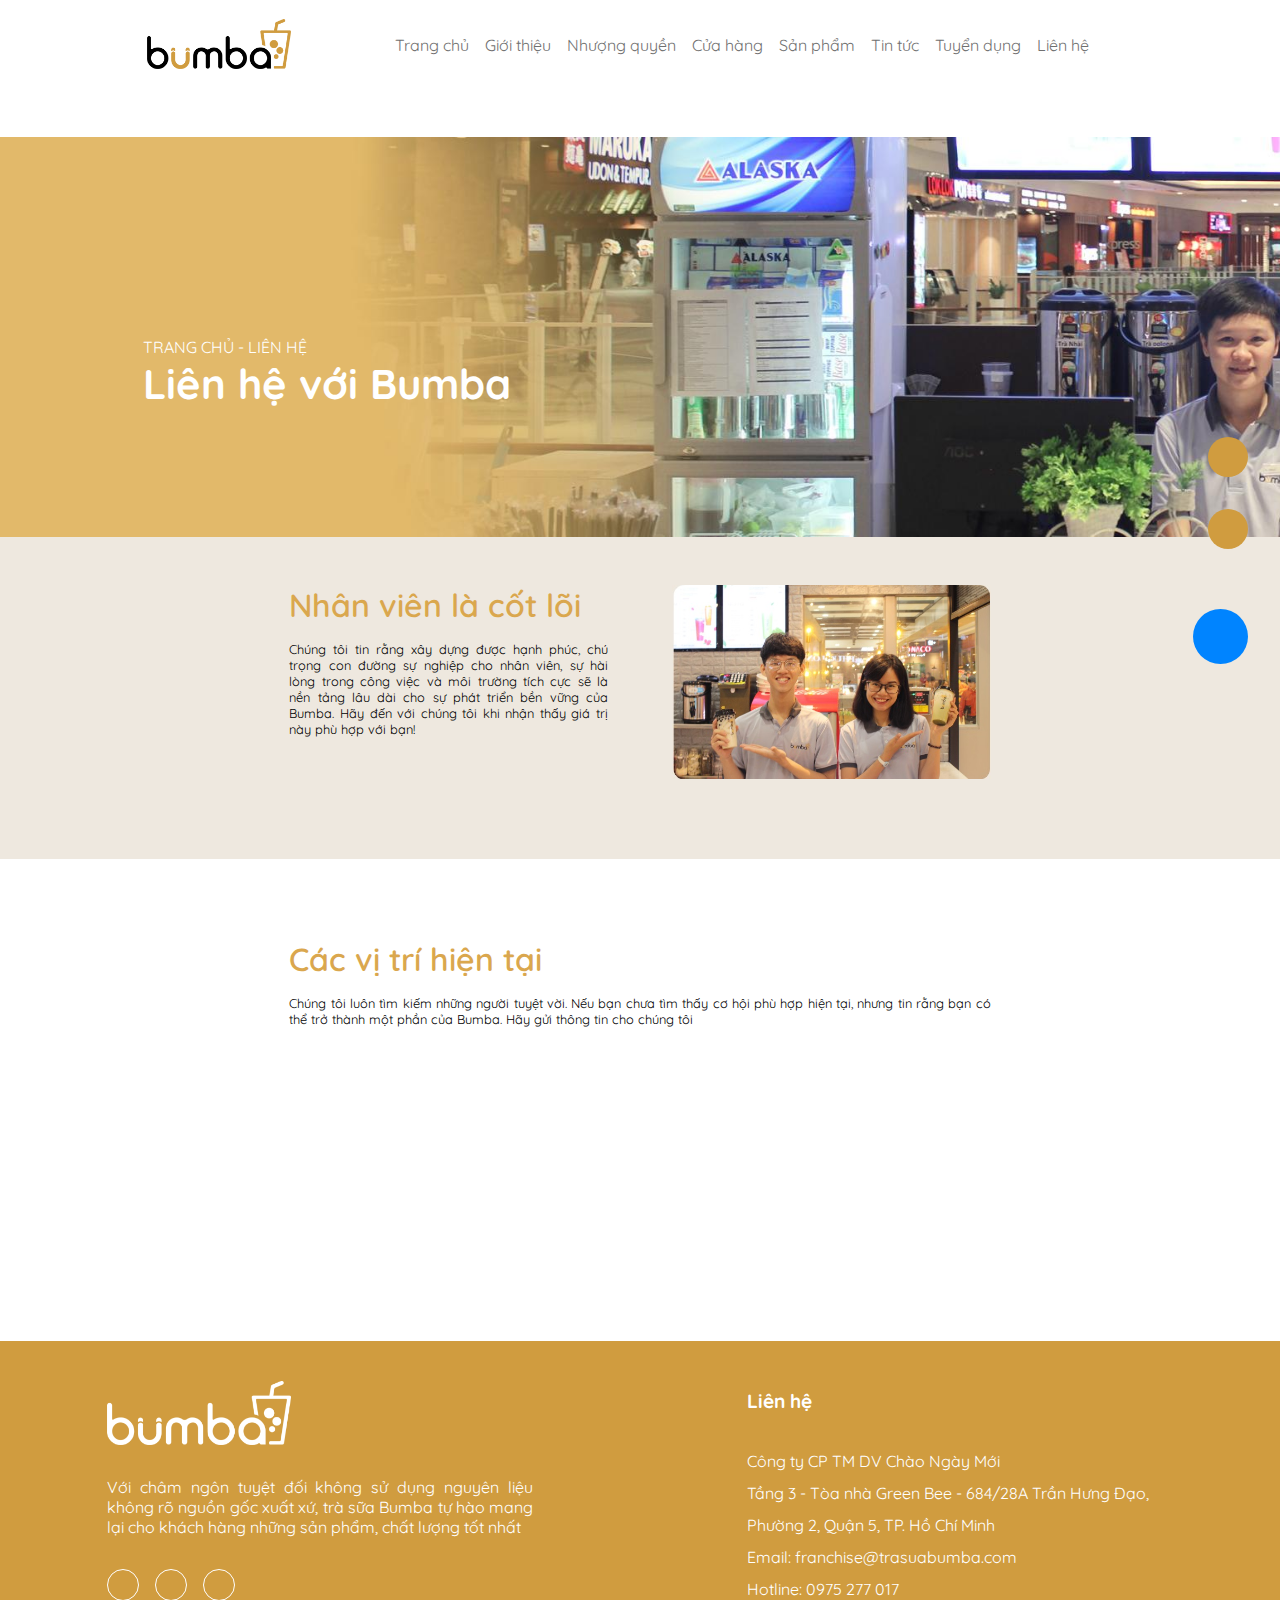
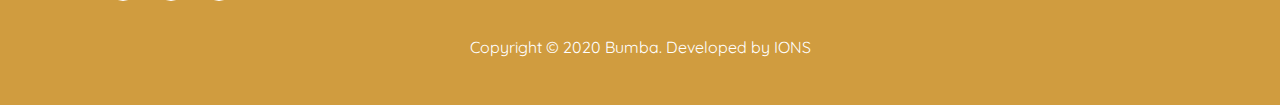
<file: tuyen-dung.html>
<!DOCTYPE html>
<html lang="en">

<head>
    <meta charset="UTF-8" />
    <meta name="viewport" content="width=device-width, initial-scale=1.0" />
    <link rel="stylesheet" href="css/style.css">
    <link rel="stylesheet" href="css/secondary_style.css">
    <link rel="stylesheet" href="css/third_style.css">
    <link rel="stylesheet" href="./css/normalize.css" />
    <link rel="stylesheet" href="./css/grid.css" />
    <link rel="stylesheet" href="./css/animate.css">
    <link rel="stylesheet" href="https://use.fontawesome.com/releases/v5.8.1/css/all.css"
        integrity="sha384-50oBUHEmvpQ+1lW4y57PTFmhCaXp0ML5d60M1M7uH2+nqUivzIebhndOJK28anvf" crossorigin="anonymous" />

    <link href="https://fonts.googleapis.com/css2?family=Quicksand&display=swap" rel="stylesheet" />
    <link rel="stylesheet" href="./css/stylehf.css" />
    <script src="js/wow.min.js"></script>
    <script>
        new WOW().init();
    </script>
    <title>Tuyển dụng</title>
</head>

<body>
    <!-- Header pc -->
    <div id="header-container" class="hidden-mb">
        <div id="menu-site">
            <div class="menu-logo">
                <a href="#">
                    <img id="logo" src="../images/logo.png" alt="logo" />
                </a>
            </div>

            <div class="menu-tab">
                <ul>
                    <li class=""><a href="./index.html" class="">Trang chủ</a></li>

                    <li class=""><a href="./gioithieu.html" class="">Giới thiệu</a></li>

                    <li class=""><a href="./nhuongquyen.html" class="">Nhượng quyền</a></li>

                    <li class=""><a href="./cuahang.html" class="">Cửa hàng</a></li>

                    <li class=""><a href="./sanpham.html" class="">Sản phẩm</a></li>

                    <li class=""><a href="./tintuc.html" class="">Tin tức</a></li>

                    <li class=""><a href="./tuyen-dung.html" class="">Tuyển dụng</a></li>

                    <li class=""><a href="./lien-he.html" class="">Liên hệ</a></li>
                </ul>
            </div>

            <div class="menu-lang">
                <a href="#" target="_blank"><i class="fab fa-facebook-f"></i></a>

                <a href="#" target="_blank"><i class="fab fa-instagram"></i></a>

                <a href="#" target="_blank"><i class="fab fa-youtube"></i></a>
            </div>
        </div>
    </div>
    <!-- end header pc -->

    <!-- Header mobile -->
    <div class="header-mb-container" id="my-header-mb">
        <div class="menu-mb">
            <div id="mySidenav" class="sidenav">
                <a href="javascript:void(0)" class="closebtn" onclick="closeNav()">&times;</a>
                <a href="./index.html">Trang Chủ</a>
                <a href="./gioithieu.html">Giới Thiệu</a>
                <a href="./nhuongquyen.html">Nhượng Quyền</a>
                <a href="./cuahang.html">Cửa Hàng</a>
                <a href="./sanpham.html">Sản Phẩm</a>
                <a href="./tintuc.html">Tin Tức</a>
                <a href="./tuyen-dung.html">Tuyển Dụng</a>
                <a href="./lien-he.html">Liên Hệ</a>
            </div>

            <span style="font-size: 30px; cursor: pointer;" onclick="openNav()">&#9776;</span>

            <div class="logo-mb">
                <a href="#">
                    <img src="../images/logo.png" alt="logo-mb" />
                </a>
            </div>
        </div>
    </div>
    <!-- end header mobile -->
    <!-- Content -->
    <div id="content" class="row">
        <div class="col-mb-12" id="recruitment-page">
            <div class="row" id="recruitment-banner">
                <div class="container">
                    <div class="col-mb-12 align-items-center d-flex">
                        <div class="introduce-banner-card">
                            <div class="card-breadcrumb">
                                <p>
                                    <a href="https://trasuabumba.com/" class="upper card-link">Trang chủ</a> -
                                    <a class="upper card-link">Liên hệ</a>
                                </p>
                            </div>
                            <div class="card-title">
                                <h1 class="white-color">Liên hệ với Bumba</h1>
                            </div>
                        </div>
                    </div>
                </div>
            </div>
            <div id="recruitment-intro" class="row">
                <div class="container">
                    <div class="row">
                        <div class="container">
                            <div class="col-pc-6 recruitment-card wow" style="animation-name: fadeInLeft; animation-duration: 1s;">
                                <div class="recruitment-card-title">
                                    <p>Nhân viên là cốt lõi</p>
                                </div>
                                <p class="recruitment-card-param">Chúng tôi tin rằng xây dựng được hạnh phúc, chú trọng con đường sự nghiệp cho nhân viên, sự hài lòng trong công việc và môi trường tích cực sẽ là nền tảng lâu dài cho sự phát triển bền vững của Bumba. Hãy đến với chúng tôi khi nhận thấy giá trị này phù hợp với bạn!</p>
                            </div>
                            <div class="col-pc-6 recruitment-card wow"  style="animation-name: fadeIn; animation-duration: 1s;">
                                <div class="">
                                    <img src="./img/tuyen-dung-intro.jpg" alt="">
                                </div>
                            </div>
                        </div>
                    </div>
                </div>
            </div>
            <div id="recruitments" class="row">
                <div class="container">
                    <div class="row">
                        <div class="container">
                            <div class="col-mb-12 recruitment-card">
                                <div class="recruitment-card-title">
                                    <p>Các vị trí hiện tại</p>
                                </div>
                                <p class="recruitment-card-param">
                                    Chúng tôi luôn tìm kiếm những người tuyệt vời. Nếu bạn chưa tìm thấy cơ hội phù hợp hiện tại, nhưng tin rằng bạn có thể trở thành một phần của Bumba. Hãy gửi thông tin cho chúng tôi
                                </p>
                            </div>
                            <div class="col-mb-12 recruitment-card">
                                <div class="row">
                                    <div class="col-mb-12 recruitment-line wow" style="animation-name: fadeInUp; animation-duration: 1s;">
                                        <div class="row">
                                            <div class="col-pc-6" style="display: flex;">
                                                <div class="recruitment-thumb">
                                                    <img src="./img/icon-nguoi-tuyen-dung.jpg" alt="">
                                                </div>
                                                <div class="job-detail">
                                                    <h4 class="job-title">Cửa hàng trưởng Tháng 02 - Tháng 03 năm 2020</h4>
                                                    <p class="job-type">Fultime / Hợp đồng</p>
                                                    <p class="job-region">Hồ Chí Minh</p>
                                                </div>
                                            </div>
                                            <div class="col-pc-6 recruitment-line-buttons">
                                                <div class="recruitment-btn">
                                                    <a class="recruitment-btn-text" href="#">Chi tiết</a>
                                                </div>
                                                <div class="recruitment-btn highlight-button">
                                                    <a class="recruitment-btn-text" href="#">Ứng tuyển</a>
                                                </div>
                                            </div>
                                        </div>
                                    </div>
                                    <div class="col-mb-12 recruitment-line wow" style="animation-name: fadeInUp; animation-duration: 1s;">
                                        <div class="row">
                                            <div class="col-pc-6" style="display: flex;">
                                                <div class="recruitment-thumb">
                                                    <img src="./img/icon-nguoi-tuyen-dung.jpg" alt="">
                                                </div>
                                                <div class="job-detail">
                                                    <h4 class="job-title">Nhân viên pha chế tháng 02 - tháng 04 năm 2020</h4>
                                                    <p class="job-type">Fultime / Hợp đồng</p>
                                                    <p class="job-region">Hồ Chí Minh</p>
                                                </div>
                                            </div>
                                            <div class="col-pc-6 recruitment-line-buttons">
                                                <div class="recruitment-btn">
                                                    <a class="recruitment-btn-text" href="#">Chi tiết</a>
                                                </div>
                                                <div class="recruitment-btn highlight-button">
                                                    <a class="recruitment-btn-text" href="#">Ứng tuyển</a>
                                                </div>
                                            </div>
                                        </div>
                                    </div>
                                </div>
                            </div>
                            
                        </div>
                    </div>
                </div>
            </div>
        </div>
    </div>

    <!-- Footer responsive -->
    <div class="footer-site">
        <div class="row">
            <div class="col-pc-6 col-mb-12">
                <div class="footer-card-l">
                    <!-- Footer left-->
                    <div class="footer-logo">
                        <img src="./images/logo-footer.png" alt="foot-logo" />
                    </div>

                    <div class="precept">
                        <p>
                            Với châm ngôn tuyệt đối không sử dụng nguyên liệu không rõ nguồn
                            gốc xuất xứ, trà sữa Bumba tự hào mang lại cho khách hàng những
                            sản phẩm, chất lượng tốt nhất
                        </p>
                    </div>

                    <div class="footer-social">
                        <a href="#" target="_blank"><i class="fab fa-facebook-f"></i></a>
                        <a href="#" target="_blank"><i class="fab fa-instagram"></i></a>
                        <a href="#" target="_blank"><i class="fab fa-youtube"></i></a>
                    </div>
                </div>
            </div>
            <!--Footer right-->
            <div class="col-pc-6 col-mb-12">
                <div class="footer-card-r">
                    <h3>Liên hệ</h3>
                    <p class="fw-600">Công ty CP TM DV Chào Ngày Mới</p>
                    <p>
                        Tầng 3 - Tòa nhà Green Bee - 684/28A Trần Hưng Đạo, Phường 2, Quận
                        5, TP. Hồ Chí Minh
                    </p>

                    <p>Email: franchise@trasuabumba.com</p>
                    <p>Hotline: 0975 277 017</p>
                </div>
            </div>

            <div class="col-pc-12 col-mb-12">
                <div class="copy-right">
                    <p>
                        Copyright © 2020 Bumba. Developed by
                        <a href="https://ions.vn" target="_blank">IONS</a>
                    </p>
                </div>
            </div>
        </div>
    </div>
    <!-- end footer -->

    <!-- Media button -->
    <div class="media-button">
        <a href="#" class="fas fa-phone media-items"></a>
        <a href="#" class="fas fa-envelope media-items"></a>
        <a href="#" class="fab fa-facebook-messenger fa-3x mess"></a>
    </div>

    <!-- end media button -->
    <!--SCRIPT-->

    <!--width menu mobile-->
    <script>
        function openNav() {
            document.getElementById("mySidenav").style.width = "100%";
        }

        function closeNav() {
            document.getElementById("mySidenav").style.width = "0";
        }
    </script>

    <!--Change name to responsive for mobile-->
    <script>
        function myFunction() {
            var x = document.getElementById("my-header-mb");
            if (x.className === "header-mb-container") {
                x.className += " responsive";
            } else {
                x.className = "header-mb-container";
            }
        }
    </script>

    <!-- sroll logo size-->
    <script>
        window.onscroll = function () {
            if (
                document.body.scrollTop > 40 ||
                document.documentElement.scrollTop > 40
            ) {
                document.getElementById("menu-site").style.padding = "0.8rem";
                document.getElementById("logo").style.width = "6rem";
            } else {
                document.getElementById("menu-site").style.padding = "1.2rem";
                document.getElementById("logo").style.width = "9rem";
            }
        };
    </script>
    <script type="text/javascript" src="js/jquery-3.3.1.min.js"></script>
    <script type="text/javascript" src="js/script.js"></script>
    <script type="text/javascript" src="js/slide.js"></script>
</body>

</html>
</file>
<file: css/grid.css>
* {
    box-sizing: border-box;
    -moz-box-sizing: border-box;  /* dành cho firefox bản cũ */
    -webkit-box-sizing: border-box; /* dành cho chrome bản cũ */
}

html {
    font-family: sans-serif, Arial, Helvetica;
    color: black;
    font-size: 14px;
}

img {
    width: 100%;
    height: auto;
    border-style: none;
  }

  a {
    text-decoration: none;
    background-color: transparent;
}

.row::after {
    content: "";
    clear: both;
    display: table;
}

[class*="col-"] {
    float: left;
    width: 100%;
}


[class*="w-"] {
    float: left;
    width: 100%;
}


.white-color {
    color: white !important;
}

.upper {
    text-transform: uppercase;
}

.align-items-center {
    -ms-flex-align: center !important;
    align-items: center !important;
}

/* can giua */
.margin-auto {
    margin-left: auto;
    margin-right: auto;
}

.d-flex {
    display: -ms-flexbox !important;
    display: flex !important;
}

.offset-left-1 {
    margin-left: 8.33%;
}
.offset-left-2 {
    margin-left: 16.66%;
}
.offset-right-1{
    margin-right: 8.33%;
}
.offset-right-2{
    margin-right: 16.66%;
}

.container, .container-fluid {
    padding-right: 15px;
    padding-left: 15px;
    width: 100%;
}

@media only screen and (max-width: 960px) {
    /* For mobile: */
    html {font-size: 14px};
    .col-mb-1 {width: 8.33%;}
    .col-mb-2 {width: 16.66%;}
    .col-mb-3 {width: 25%;}
    .col-mb-4 {width: 33.33%;}
    .col-mb-5 {width: 41.66%;}
    .col-mb-6 {width: 50%;}
    .col-mb-7 {width: 58.33%;}
    .col-mb-8 {width: 66.66%;}
    .col-mb-9 {width: 75%;}
    .col-mb-10 {width: 83.33%;}
    .col-mb-11 {width: 91.66%;}
    .col-mb-12 {width: 100%;}
    .hidden-mb {display: none;}
    .appear-mb{display: flex;}
    .w-mb-10{width: 10%;}
    .w-mb-20{width: 20%;}
    .w-mb-30{width: 30%;}
    .w-mb-40{width: 40%;}
    .w-mb-50{width: 50%;}
    .w-mb-60{width: 60%;}
    .w-mb-70{width: 70%;}
    .w-mb-80{width: 80%;}
    .w-mb-90{width: 90%;}
    .w-mb-100{width: 100%;}
}

@media only screen and (min-width: 960px) {
    /* For desktop: */
    .container {
        width: 80%;
        max-width: 1300px;
        margin: 0 auto;
    }
    html {font-size: 16px;}
    .col-pc-1 {width: 8.33%;}
    .col-pc-2 {width: 16.66%;}
    .col-pc-3 {width: 25%;}
    .col-pc-4 {width: 33.33%;}
    .col-pc-5 {width: 41.66%;}
    .col-pc-6 {width: 50%;}
    .col-pc-7 {width: 58.33%;}
    .col-pc-8 {width: 66.66%;}
    .col-pc-9 {width: 75%;}
    .col-pc-10 {width: 83.33%;}
    .col-pc-11 {width: 91.66%;}
    .col-pc-12 {width: 100%;}

    .w-pc-10{width: 10%;}
    .w-pc-20{width: 20%;}
    .w-pc-30{width: 30%;}
    .w-pc-40{width: 40%;}
    .w-pc-50{width: 50%;}
    .w-pc-60{width: 60%;}
    .w-pc-70{width: 70%;}
    .w-pc-80{width: 80%;}
    .w-pc-90{width: 90%;}
    .w-pc-100{width: 100%;}
}
</file>
<file: css/stylehf.css>
*{
    margin: 0px;
    padding: 0px;
    font-family: 'Quicksand',sans-serif;
}

/* HEADER */
#header-container{
    overflow: hidden;
    background-color: white;
    position: sticky;
    top: 0;
    z-index: 100000;
}
.primary-slider{
    height: 400px;
}

#menu-site{
    transition: 1.0s;
    display: flex;
    padding: 1.2rem;

}
img{
    vertical-align: middle;
    height: 100%;
}

.menu-logo{
    margin-left: 10.33%;
    height: 100%;
    width: 9rem;
}


.menu-logo img{
    width: 9rem;
}

#logo{
    transition: 1.0s;
    height: auto;
}

.menu-tab{
    margin-top: 1rem;
}

.menu-tab ul{
    height: 100%;
    width: auto;
    margin-left: 6rem;
}

.menu-tab li {
    list-style-type: none;
    padding: 0 0.5rem;
    float: left;
    height: 100%;
    transition: all .4s;
}

.menu-tab a {
    font-size: 1.0rem;
    color: #707070;
    font-weight: 6rem;
    font-family: 'Quicksand', sans-serif;
    text-decoration: none;
}
.menu-tab i{
    color: #707070;
}

.menu-tab a:hover, .menu-tab a:hover i {
    color: #d09c3f ;
}
.menu-tab li.active a{
    color: #d09c3f;
    font-weight: 600;
}

.menu-lang{
    margin-top: 1.0rem;
    width: 6rem;
    height: 2rem;
    margin-left: 1rem;
}

.menu-lang i{
    color: #d09c3f;
    font-size: 1.3rem;
    margin-left: 0.5rem;
}

/* Footer */
        /* LEFT */
.footer-site p,h3{
    color: #fff;
    font-family: 'Quicksand', sans-serif;

}

.footer-card-l{
    padding-left: 16.66%;
    padding-right: 16.66%;
}

.footer-site{
    background-color: #d09c3f;
}

.footer-logo{
    padding-top: 2.5rem;
    margin-bottom: 1.5rem;
}

.footer-logo img{
    height: 4rem;
    width: auto;
}

.footer-card-l .precept{
    margin-top: 2rem;
    text-align: justify;
}

.footer-social{
    margin-top: 2rem;
}

.footer-social a{
    width:  2rem;
    height: 2rem;
    display: flex;
    justify-content: center;
    align-items: center;
    margin-right: 1rem;
    float: left;
    border-radius: 50%;
    border: solid 1px #fff;
    text-decoration: none;
}
.footer-social i{
    color: #fff;
    font-size: 1.3rem;
}
.footer-social a:hover{
    background-color: #fff;
}
.footer-social a:hover i{
    color: #daa74e;
}

        /* RIGHT */
.footer-card-r{
    font-family: 'Quicksand', sans-serif;
    padding-left: 16.66%;
    padding-right: 16.66%;
    line-height: 2rem;
}

.footer-card-r h3{
     font-size: 1.2rem;
     font-weight: 10rem;
     color: #fff;
    margin-top: 3rem;
     margin-bottom: 2rem;
}

/* Bottom */
.copy-right{
    text-align: center;
    padding-top: 2rem;
    padding-bottom: 3rem;
}

.copy-right a{
    color: #fff;
    text-decoration: none;
}

/* MOBILE */
.header-mb-container{
    position: sticky;
    top: 0;
    z-index: 9999999;
    width: 100%;
    background-color: #fff;
    top: 0;
    padding-bottom: 1rem;
    padding-top: 1rem;
}

.menu-mb{
    padding-left: 1rem;
}

.sidenav {
  height: 100%;
  width: 0;
  position: fixed;
  z-index: 1;
  top: 0;
  left: 0;
  background-color:#d09c3f;
  overflow-x: hidden;
  transition: 0.5s;
  padding-top: 2.5rem;
}

.sidenav a {
  padding: 8px 8px 8px 32px;
  text-decoration: none;
  font-family: 'Quicksand', sans-serif;
  font-size: 18px;
  color: #fff;
  display: block;
  transition: 0.3s;
}

.sidenav a:hover {
  color: red;
}

.sidenav .closebtn {
  position: absolute;
  top: 0;
  right: 2%;
  font-size: 36px;
  margin-left: 4%;
}

#margin{
    margin-top: 300px;
}

@media screen and (min-width: 960px){
    .header-mb-container{
        display: none;
    }

    .third-slide .cac-slides{
        margin-left: 10%;
    }
     #btn-prev2{
        margin-left: 2%;
    }

    #btn-prev1{
        margin-top: 8rem;
    }

    #btn-next1{
        margin-top: 8rem;
    }
}

@media screen and (max-width: 960px){
     .responsive{
        display: inline;
    }

    #margin{
        margin-top: 20px;
    }

    span#btn-prev{
        top: 9rem;
        left: 0rem;
    }
    
    span#btn-next{
        top: 9rem;
        right: 0rem;
    }

    span#btn-prev1{
        margin-top: 14rem;
        left: 0rem;
    }
    span#btn-next1{
        margin-top: 14rem;
        right: 0rem;
    }

    .nut-slide ul{
        top: 19rem;
    }

    .secondary-slide .slides {
        margin-left: 10rem;
        width: 100%;
    }

    .secondary-slide .top ul{
        margin-left: 20rem;
    }

    .secondary-slide .slides .child-slide img{
        width: 120%; 
        height: auto
    }

    #btn-prev2{
        left: 0rem;
    }
    #btn-next2{
        right: 0rem;
    }

    .third-slide .cac-slides{
        margin-left: -5%;
    }

    .third-slide .bottomm{
        margin-left: -1.5rem;
    }
}

.logo-mb {
    float: right;
    padding-right: 2rem;
}

.logo-mb img{
    width: 8rem;
}

/* Media button */
.media-items:hover{
    opacity: 0.9;
    transition: 0.7s;
}

.media-button{
    position: fixed;
    right: 0;
    width: 40px;
    height: auto;
    top: 45%;
    display: block;
    align-items: center;
    margin-right: 2rem;
}

.media-button .media-items{
    width: 40px;
    height: 40px;
    transition: all .5s;
    border-radius: 50%;
    padding: 5px;
    float: right;
}

.media-button .mess{
    width: 55px;
    height: 55px;
    transition: all .5s;
    border-radius: 50%;
    padding: 5px;
    margin-top: 150%;
    float: right;
    background: rgb(0, 132, 255);
}


.media-button a{
    display: flex;
    justify-content: center;
    align-items: center;
    width: 100%;
    height: 100%;
    background-color: #d09c3f;
    border-radius: 50%;
    text-decoration: none;
    color: #fff;
    margin-top: 2rem;
}

/* Home video */
.home-video{
    font-family: 'Quicksand', sans-serif;
    padding-left: 15rem;
}

.home-video-container{

    height: 20rem;
}

.story{
    background-image: url("../images/home-video-bg.jpg");
    height: 25rem;
    background-repeat: no-repeat;
    background-position: right bottom;
    overflow: auto;
}

.story h2{
    color: #d19d41;
    font-weight: 600;
    font-size: 30px;
}

.story h6{
    font-size: 15px;
    padding-top: 1.5rem;
}

.story p{
    font-size: 15px;
    padding-bottom: 1.6rem;
}

.btn-seemore{
    background-color: #fff;
    border: solid 1px #d09c3f;
    border-radius: 30px;
    border-color: #d19d41;
    width: 9rem;
    height: 2.4rem;
    cursor: pointer;
    line-height: 2rem;
}

.btn-seemore a{
    color: #d19d41;
    margin-top: 500rem;
    margin-left: 2rem;
}

.btn-seemore:hover{
    background-color: #d09c3f;
}

.btn-seemore:hover a{
    color: #f1f1f1;
}

.video iframe{
    height: 24rem;
    width: 22rem;
}

@media screen and (max-width:960px){
    .home-video{
        padding-left: 2rem;
    }
    .video iframe{
        width: 95%;
    }

}

/* Address */
.home-store{
    margin-bottom: 100px;
    height: 30rem;
    margin-left:15rem;
}

.home-store img{
    width: 20rem;
}
.home-store-card{
    height: 30rem;
    background: linear-gradient(to right, #e8ba69, #d4a146);
    border-bottom-left-radius: 50% 50%;
    border-bottom-right-radius: 50% 50%;
    border-top-left-radius: 60% 50%;
    border-top-right-radius: 40% 50%;
    display: flex;
    justify-content: center;
    flex-direction: column;
    padding: 0 75px;
}
.home-store-card h3{
    color: #fff;
}
.home-store-card p{
    margin-bottom: 15px;
}
.home-store-form .form-group{
    overflow: auto;
    display: flex;
    justify-content: center;
    
}

.home-store-form select{
    border-radius: 25px;
    padding: 10px 20px;
    width: 15rem;
    height: auto;
    border: none;
    -webkit-appearance: none;
    background-image: url("../images/select-btn.jpg");
    background-position: top right;
    background-size: auto 100%;
    background-repeat: no-repeat;
}
.home-store-form button{
    font-size: 13px;
    color: #d4a146;
    font-weight: 600;
}
.home-store-form button:hover{
    border-color: #fff;
}
.home-intro-row{
    display: flex;
    justify-content: center;
}
.site-card h2 {
    font-size: 2rem;
    color: #d29f43;
    text-transform: capitalize;
    font-weight: 600;
    margin-bottom: 30px;
    line-height: 1.2em;
}
.site-card h6 {
    font-size: 15px;
    color: #111;
    font-weight: 600;
}

.white-cl {
    color: #fff !important;
}

.site-btn {
    background-color: #fff;
    border: solid 1px #d09c3f;
    padding: 7px 20px;
    border-radius: 30px;
    float: left;
    clear: none;
    margin-top: 20px;
}

.btn {
    display: inline-block;
    font-weight: 400;
    text-align: center;
    white-space: nowrap;
    vertical-align: middle;
    -webkit-user-select: none;
    -moz-user-select: none;
    -ms-user-select: none;
    user-select: none;
    border: 1px solid transparent;
    padding: .5rem .75rem;
    line-height: 1.25;
    border-radius: 1rem;
    transition: all .15s ease-in-out;
}
.btn-primary:hover {
    color: #fff;
    background-color: #0069d9;
    border-color: #0062cc;
}
.site-btn:hover {
    background-color: #d09c3f;
}

@media screen and (max-width: 960px){
    .map{
        display: none;
    }
    
    .home-store{
        margin-left: 0;
    }
    .home-store-card{
        width: 100%;
        border-bottom-left-radius: 0% 0%;
        border-bottom-right-radius: 0% 0%;
        border-top-left-radius: 0% 0%;
        border-top-right-radius: 0% 0%; 
    }
}

/*  Last pic*/
.home-gallely{
    width: 100%;
    height: 10rem;
    padding-bottom:20rem;
}
.piclast{
    background-image:url("../images/pic-last.jpg");
    background-repeat: no-repeat;
    background-position: center;
    height: 15rem;
    width: 100%;
}

/* Trang lien he */
#introduce-page {
    font-family: 'Quicksand', sans-serif, Arial, Helvetica;
    font-size: 0.9rem;
    text-align: justify;
}

#introduce-banner{
    background-image: url(../img/contact-banner.jpg);
    height: 25rem;
    position: relative;
    background-repeat: no-repeat;
    background-size: cover;
    background-position: center
}


.card-link {
    color: white;
    font-size: 1rem;
}

.card-title {
    font-size: 1.3rem;
    font-weight: 600;
}

.introduce-banner-card{
    position: absolute;
    top: 50%;
}

.card-breadcrumb {
    color: white;
}

#introduce-page .contact-intro {
    font-size: 1rem;
    padding: 3.5rem 0;
}

#introduce-page #contact-form {
    background-color: #eee8df;
}

#introduce-page .policy-box {
    padding: 3rem 0;
}

#introduce-page .policy-box .policy-title{
    color: #d29f43;;
    font-weight: 600;
}

#introduce-page .policy-box p, h3{
    line-height: 1.5rem;
}

#introduce-page #contact-form {
    padding: 3rem 0;
}

#introduce-page #contact-form input {
    border-color: #fff;
    color: #000;
    border-radius: 20px;
    font-size: 14px;
    padding: 8px 20px;
    background-color: #fff;
    position: relative;
}

#introduce-page .form-control {
    display: block;
    width: 100%;
    padding: .5rem .75rem;
    font-size: 1rem;
    line-height: 1.25;
    color: #495057;
    background-color: #fff;
    background-image: none;
    background-clip: padding-box;
    border: 1px solid rgba(0,0,0,.15);
    border-top-color: rgba(0, 0, 0, 0.15);
    border-right-color: rgba(0, 0, 0, 0.15);
    border-bottom-color: rgba(0, 0, 0, 0.15);
    border-left-color: rgba(0, 0, 0, 0.15);
    border-radius: .25rem;
    transition: border-color ease-in-out .15s,box-shadow ease-in-out .15s;
}

#introduce-page .form-group {
    margin: 0.5rem 5px;
}

#introduce-page .form-label {
    color: #d29f43;
    font-weight: 600;
    font-size: 0.9rem;
}

#introduce-page #contact-form button {
    background-color: #daa74e;
    color: white;
    border: solid 2px #daa74e;
    border-radius: 20px;
    float: left;
    padding: 5px 30px;
    font-size: 13px;
    margin-top: 15px;
}

#introduce-page #contact-form button:hover {
    background-color: #fff;
    color: #daa74e;
}

/* Dinh nghia lai w-* */
@media only screen and (min-width: 960px) {
    /* For desktop: */
    .w-pc-50 {width: calc(50% - 10px) !important;}
}

/* Trang tuyen dung */
#recruitment-page {
    font-family: 'Quicksand', sans-serif, Arial, Helvetica;
    text-align: justify;
    padding: 3rem 0;
}

#recruitment-banner {
    background-image: url(../img/banner-tuyendung.jpg);
    height: 25rem;
    position: relative;
    background-repeat: no-repeat;
    background-size: cover;
    background-position: center
}

#recruitment-intro {
    background-color: #eee8df;
    padding: 3rem 0;
    margin-bottom: 5rem;
}

.recruitment-card {
    padding: 0 2rem 2rem 2rem;
}

.recruitment-card-title {
    color: #daa74e;
    font-weight: 600;
    font-size: 2rem;
    margin-bottom: 1rem;
}

.recruitment-card-param {
    font-size: 0.8rem;
}

.recruitment-line {
    border-bottom: solid 1px #f1f1f1;
    padding: 1rem 0;
    font-size: 0.8rem;
}

.recruitment-line .job-title {
    font-size: 0.9rem;
    font-weight: 700;
    color: #d09c3f;
}

.recruitment-thumb {
    padding-right: 1rem;
}

.recruitment-thumb img {
    height: 60px;
    width: 60px;
    border-radius: 50%;
}

.recruitment-line-buttons {
    text-align: right;
    margin-top: 1rem;
}

.recruitment-btn {
    display: inline-block;
    background-color: #fff;
    color: #d09c3f;
    border: solid 1px #d09c3f;
    position: relative;
    padding: 7px 20px;
    border-radius: 30px;
    margin-right: 1rem;
}

.recruitment-btn:hover{
    background-color: #d09c3f;
}

.recruitment-btn:hover .recruitment-btn-text{
    color: #fff;
}

.recruitment-btn a {
    color: #d09c3f;
    font-weight: 600;
    font-size: 0.8rem;
    padding: 7px 20px;
}

.highlight-button {
    background-color: #daa74e;
}

.highlight-button a {
    color: white;
}

/* Home cards */
.home-card {
    text-align: justify;
    padding: 1rem;
}
.home-card h6 {
	font-size: 1rem;
	color: #111;
	margin-bottom: 0;
}

.home-card h2 {
	font-size: 2rem;
	color: #d29f43;
	text-transform: capitalize;
	font-weight: 600;
	margin-bottom: 30px;
	line-height: 1.2em;
}

.home-card-btn a {
	font-weight: 600;
	color: #d19d41;
	padding: 7px 20px;
}

.home-card-btn {
	background-color: #fff;
	border: solid 1px #d09c3f;
	position: relative;
	padding: 7px 20px;
	border-radius: 30px;
	float: left;
	clear: none;
	margin-top: 20px;
}

.home-card-btn:hover {
	background-color: #d09c3f;
}

.home-card-btn:hover a{
	color: #fff;
}
</file>
<file: css/cuahang.css>
body{
    font-size: 1rem;
    font-family: 'Quicksand', sans-serif;
}

.store-content{
    position: absolute;
    top: 10rem;
    left: 15rem;
}
.responsive-store-content{
    top: 7rem;
    left: 4rem;
}
.title{
    text-transform: uppercase;
    color: white;
}

.card-title{
    color: white;
    font-size: 2.5rem;
    font-weight: bold;
}
.store-body{
    width: 100%;
    height: 550px;
}

.store-body-address{
    width: 1010px;
    display: flex;
    justify-content: space-between;
    margin: 100px auto;
}
.store-body-left-top{
    width: 390px;
}
#mySelect{
    width: 400px;
    height: 38px;
    font-size: 1.2rem;
    font-family: 'Quicksand', sans-serif;
}

.responsive-store-body-left{
    position: absolute;
    left: 70px;
    top: 200px;
    width: 400px;
}
.store-body-left-bottom{
    margin-top: 10px;
    height: 365px;
    overflow-y: scroll;
}
.store-body-left-bottom-img{
    width: 150px;
    height: 125px;
    float: left;
}
.site-card{
    position: relative;
    cursor: pointer;
}
.store-card{
    width: 100%;
    height: auto;
    overflow:auto;
    padding: 15px 0;
    display: flex;
    align-items: center;
}
.store-body-left-bottom-content{
    width: calc(100% - 150px);
    float: left;
    height: 100%;
    padding-left: 30px;
    font-size: 14px;
}
h3{
    font-size: 1.2rem;
    font-weight: 600;
    color: #d29f43;
}

#style-1::-webkit-scrollbar {
    width: 12px;
    background-color: #F5F5F5;
    border-radius: 5px;
} 
#style-1::-webkit-scrollbar-thumb {
    background-color: #d29f43;
    border-radius: 5px;
}
.responsive-store-body{
    height: 960px;
    font-size: 14px;
}
.responsive-store-body-right{
    position: absolute;
    top: 700px;
    padding-left: 15px;
}
.responsive-iframe{
    width: 410px;
    height: 450px;
}
.store-body-right{
    margin-left: 15px;
}
.responsive-store-body-right{
    margin-left: 50px;
}
</file>
<file: css/gioithieu.css>
body{
    font-size: 14px;
    font-family: 'Quicksand', sans-serif;
}

.gioithieu-banner-content{
    margin: 0px auto;
    position: absolute;
    top: 10rem;
    left: 15rem;
}
.gioithieu-banner-content p{
    color: white;
}

.gioithieu-banner-content .title{
    text-transform: uppercase;
}

.gioithieu-banner-content .card-title{
    font-size: 3rem;
    font-weight: bold;
}
.gioithieu-top{
    width: 68rem;
    background-color:white;
    margin-left: 18%;
    margin-top: 7rem;
    margin-bottom: 5rem;
}

.gioithieu-content-title{
    width: 544px;
    margin-left: 0;
}
.gioithieu-content-title h2{
    color: #d29f43;
    font-size: 2rem;

}

.gioithieu-content-img img{
    width: 65%;
    height: 45%;
    
    margin-left: 2rem;

}

@media screen and (max-width: 960px){
    .gioithieu-top{
        margin-left: 1%;
    }

    .gioithieu-content-title{
        width: 36rem;
    }

    .gioithieu-content-img img{
        width: 32rem;
        
    }
}

.gioithieu-mid{
    padding-top: 50px;
    background-color: #efe8de;
    height: 400px;
}
.gioithieu-mid-title{
    width: 100%;

}
.gioithieu-mid-title h2{
    text-align: center;
    font-size: 30px;
    font-weight: bold;
    color:#d29f43 ;
}

.gioithieu-mid-slogan{
    width: 700px;
    margin: 30px auto;
    display: flex;
    justify-content: center;
    position: absolute;;
    left: 25%;
}
.gioithieu-mid-col{
    width: 32%;
    text-align: center;
}
.gioithieu-mid-col .gioithieu-mid-col-img img{
    width: 10.7rem;
    height: 10.7rem;
    margin: auto;
    display: block;
}

.gioithieu-bottom-sumenh{
    height: 450px;
    width: 700px;
    margin: auto;
    padding-top: 100px;
}

.gioithieu-bottom-sumenh .gioithieu-bottom-sumenh-img{
    width: 50%;
    height: 250px;
    float: left;
}
.gioithieu-bottom-sumenh-img img{
    border-radius: 15px 0px 0px 15px;
}
.gioithieu-bottom-sumenh .gioithieu-bottom-sumenh-content{
    width: 50%;
    float: left;
    background-color: #d29f43;
    color: white;
    height: 250px;
    border-radius: 0px 15px 15px 0px;
    padding: 20px;
}
.responsive-gioithieu-mid-title{
    left: 0px;

}
.responsive-gioithieu-mid-slogan{
    left: 0px;
}
.reponsive-gioithieu-bottom-sumenh{
    position: relative;
    left: 0px;
}

.reponsive-gioithieu-banner-content{
    top: 7rem;
    left: 7rem;
}

.reponsive-card-title{
    font-size: 2.3rem;
    font-weight: bold;
}

.responsive-gioithieu-bottom-sumenh-content{
    width: 34%;
    float: left;
    background-color: #d29f43;
    color: white;
    height: 200px;
    border-radius: 0px 15px 15px 0px;
    padding: 20px;
    font-size: 12px;
}

.responsive-gioithieu-bottom-sumenh-img{
    width: 33%;
    height: 200px;
    float: left;
    margin-left: 10px;
}

.responsive-gioithieu-bottom-sumenh{
    height: 400px;
    margin-left: 20px;
}
.responsive-title{
    font-size: 0.8rem;
}

.responsive-gioithieu-mid-col{
    width: 20%;
    margin-left: 32px;
    position: relative;
    left: -120px;
}
.responsive-gioithieu-content-title{
    width: 478px;
}
</file>
<file: css/style.css>
*{
    margin: 0px;
    padding: 0px;
}

body{
    overflow-x: hidden;
}
.sanpham-noibat{
     text-align: center;
     font-size: 2rem;
     color: #d29f43;
 }

 .sanpham-gioithieu{
     text-align: center;
 }
 .responsive-sanpham-noibat{
     width: 600px;
     text-align: center;
 }
 .responsive-sanpham-gioithieu{
    width: 540px;
    text-align: center;
    margin-left: 10px;
    margin-right: 10px;
}
/*xử lý khối slide */
.khoi-slide{
    width: 100%;
    height: auto;
    position: relative;
}
.cac-slide{
    width: 100%;
    height: auto;
    overflow: hidden;
}

.slide{
    position: absolute;
    top: 0px;
    left: 0px;
    opacity: 0;
    visibility: hidden;
}

.slide.active{
    opacity: 1;
    visibility: visible;
}

.nut-slide span{
    color: white;
    font-size: 60px;
    opacity: 0.6;
    position: relative;
    

}
span#btn-prev{
    position: absolute;
    top: 25rem;
    left: 0%;
    cursor: pointer;
}

span#btn-next{
    position: absolute;
    top: 25rem;
    right: 0%;
    cursor: pointer; 
}

.nut-slide ul{
    position: absolute;
    width: 120px;
    top: 36rem;
    left: 85%;
    margin-left: -60px;
    display: flex;
    justify-content: space-between;
}

.nut-slide ul li{
    width: 20px;
    height: 20px;
    background:white;
    opacity: 0.6;
    list-style: none;
    border-radius: 50%;
    cursor: pointer;
    transition: 0.6s;
    text-align: center;
    line-height: 20px;
    color: white;
    font-size: 10px;


}
/* xử lí khối slide */
/*xử lí chuyển động */
.bien-mat-ben-trai{
    animation: bien-mat-ben-trai 1s forwards;
}
@keyframes bien-mat-ben-trai{
    from{
        transform: translateX(0%);
    }
    to{
        transform: translateX(-100%);
    }
}
@-webkit-keyframes bien-mat-ben-trai{
    from{
        transform: translateX(0%);
    }
    to{
        transform: translateX(-100%);
    }
}
.di-vao-ben-phai{
    animation: di-vao-ben-phai 1s forwards;
}
@-webkit-keyframes di-vao-ben-phai{
    from{
        transform: translateX(100%);
    }
    to{
        transform: translateX(0%);
    }
}
/*xử lý nút prev*/
.bien-mat-ben-phai{
    animation: bien-mat-ben-phai 1s forwards;
}
@-webkit-keyframes bien-mat-ben-phai{
    from{
        transform: translateX(0%);
    }
    to{
        transform: translateX(100%);
    }
}
.di-vao-ben-trai{
    animation: di-vao-ben-trai 1s forwards;
}
@-webkit-keyframes di-vao-ben-trai{
    from{
        transform: translateX(-100%);
    }
    to{
        transform: translateX(0%);
    }
}

.nut-slide ul li.active-nut{
    background: #f01c08;
    opacity: 1;
 }
 /*xử lí chuyển động */
</file>
<file: css/secondary_style.css>
*{margin: 0; padding: 0;}
img{vertical-align: middle; }
*{box-sizing: border-box;}

.secondary-slider{
    width: 1100px;
    margin: 100px auto auto;
    background-color: white; 
    padding: 50px 0;
}
.secondary-slide .bottom{
    display: flex;
}


.top span{
    color: #d19d41;
    font-size: 60px;
    opacity: 0.6;
    position: relative;
}
span#btn-prev1{
    position: absolute;
    left: 14%;
    cursor: pointer;
}

span#btn-next1{
    position: absolute;
    right: 14%;
    cursor: pointer; 
}
.secondary-slide .slides {
    display: flex; 
    justify-content: space-between; 
    width: 80%;
    margin: auto;
}
.secondary-slide .slides .child-slide{
    width: 30%; 
    display: none;  
    overflow: hidden;
    border-radius: 35px;
    box-shadow: 3px 3px 3px 3px rgb(221, 219, 219);
}
.secondary-slide .slides .child-slide img{
    width: 100%; 
    height: 300px;
}
.secondary-slide .slides .child-slide.active1{
    display: block;
}
.secondary-slide .top ul{
    list-style: none; 
    text-align: center; 
    margin-top: 30px;
}
.secondary-slide .top ul li{
    height: 15px; width: 15px; 
    border-radius: 100px; 
    border: 2px solid gray; 
    display: inline-block; 
    margin: 0 5px; 
    cursor: pointer;
}
.secondary-slide .top ul li.active_li{
    background-color: #d19d41;
}
</file>
<file: css/third_style.css>
*{margin: 0; padding: 0;}
img{vertical-align: middle; }
*{box-sizing: border-box;}
.third-slider{
    width:  1100px;
     margin: 4rem 4rem; 
     background-color: white;
      padding: 50px 0;
}

.third-slide .topp{
    display: flex;
}
.third-slide .cac-slides{
    display: flex;
    justify-content: space-between;
    width: 100%;
}

.third-slide .cac-slides .child{
    width: 50%;
    display: none;
    border-radius: 10px;
    overflow: hidden;
    margin-left: 20px;
    /*border: orange solid 1px;*/
    height: 400px;
    box-shadow: 5px 5px 5px 5px rgb(221, 219, 219);
}
.third-slide .cac-slides .child img{
    width: 100%;
    height: auto;
}
.third-slide .cac-slides .child.active2{
    display: block;
}

.third-slide .cac-slides .child .content span small{
    color: gray;
    margin-left: 2%;
    text-align: inherit;
}

.third-slide .cac-slides .child .content h3{
    color: #d19d41;
    font-size: 14px;
    margin-top: 20px;
    margin-bottom: 20px;
    margin-left: 0.5rem;
}

.third-slide .cac-slides .child .content a i{
    color:#d19d41 ;
    font-size: 3rem;
    margin-left: 40%;
    margin-bottom: 10%;
}


.bottomm {
    color: #d19d41;
    font-size: 6rem;
    opacity: 0.6;
    width: 95%;
    position: absolute;
    margin-top: -20rem;

}
#btn-prev2{
    float: left;
    cursor: pointer;
}

#btn-next2{
     float: right;
    cursor: pointer; 
    margin-right: 7%;
}
</file>
<file: css/nhuongquyen.css>
.main-container{
    position: relative;
    padding-bottom: 10rem;
    background-color: white;
}
/* Banner */
.banner{
    position: relative;
    text-align: center;
    color: #fff;
    font-family: 'Quicksand',sans-serif;
    background-image: url("../images/banner-nq.jpg");
    background-repeat: no-repeat;
    background-attachment: scroll; 
    background-size: 100% 100%;
    height: 250px;
    width: auto;
}

.banner-card{
    position: absolute;
    bottom: 6rem;
    left: 15rem;
}

.banner-card h1{
    font-size: 36px;
    font-weight: 600;
    margin-bottom: 0;
}

.card-breadcrumb a{
    padding: 0 5px;
    font-size: 13px;
    color: #fff!important;
    text-decoration: none;
    text-transform: uppercase;
}

.card-title{
    margin-bottom: 0;
}
@media screen and (max-width:960px){
    .banner-card{
        left: 1.5rem;
    }
    .banner-card h1{
        font-size: 27px;
    }

    .banner img{
        height: 20rem;
        width: 250%;
    }

    .banner{
        background-image: url("../images/banner-nq.jpg");
        background-position: center;
        background-size: 287% 100%; 
       
    }

}
/* MAIN */

/* SEC 1 */
#margin-one{
    margin-left: 30%;
}

#margin-three{
    margin-right: 3rem;
    margin-left: 0;
}

.franchise-intro-column div{
    width: 19%;
    padding: 5px;
    float: left;
    margin-left: 2rem;
}

.franchise-intro-column{
    text-align: center;
}

.franchise-intro-column img{
    height: 130px;
    width: auto;
}

.franchise-intro-column p{
	font-size: 13px;
}

.franchise-intro{
    font-family: 'Quicksand',sans-serif;
    text-align: center;
    padding-top: 6rem;
}

.section{
    margin-bottom: 100px;
}

@media screen and (max-width:960px){
    .section{
        margin-bottom: 50px!important;
    }    

    #margin-one{
        margin-left: 20%;
    }

    #margin-three{
        margin-left: 29%;
    }
}

@media screen and (max-width: 500px){
    .section{
        margin-bottom: 50px!important;
    }

    #margin-one{
        margin-left: 10%;
        
    }

    #margin-three{
        margin-left: 18%;
    }

    .franchise-intro-column div{
        width: 20%;
    }
}

.site-card {
    position: relative;
}

.site-card h2 {
    font-size: 2rem;
    color: #d29f43;
    text-transform: capitalize;
    font-weight: 600;
    margin-bottom: 30px;
    line-height: 1.2em;
}

/* SEC 2 */
.container img{
    height: 365px;
    width: 386.66px;
}

.franchise-benefit-thumb{
    height: 100%;
    width: 386.66px;
    border-radius: 15px;
    overflow: hidden;
    margin-left: 25%;
}

.franchise-benefit-card{
    margin-left: 10%;
}

@media screen and (max-width:960px){
    .franchise-benefit-card{
        margin-left: 15%;
    }

    .franchise-benefit-thumb{
        margin-left: 15%;
    }

    
}
.franchise-benefit-card li{
    margin-bottom: 25px;
    color: darkgray;
}

.franchise-benefit-card ul{
    list-style: none;
}

.franchise-benefit-card ul li::before{
    content: "\2022";
    color: #d29f43;
    font-weight: bold;
    width: 1em;
    font-size: 1.5em;
    float: left;
}



/* SEC 3 */
.franchise-model{
    background-color: #eee8df;
    padding: 50px 0;
}

.franchise-model-card{
    width: 220px;
}
.franchise-model-card img{
    margin-bottom: 15px;
    border-radius: 15px;
	width: 220px;
    height: 163.36px;
}
.franchise-model-card h3{
    color: #d9a953;
    margin-bottom: 10px;
    font-size: 16px;
    font-weight: 500;
}
.franchise-model-card p{
    margin-bottom: 0;
    line-height: 1.3em;
    font-size: 14px;
    text-align: left;
}

@media screen and (max-width:960px){
   .franchise-model-card{
        margin-bottom: 30px;
    }


    #col3{
        margin-left: 20%;
    }

    #col3 img{
        width: 25rem;
        height: auto;
    }
}

.site-card h2 {
    font-size: 2rem;
    color: #d29f43;
    font-weight: 600;
    margin-bottom: 30px;
    line-height: 1.2em;
}

/* SEC 4 */
/* //Chinh mau */
.franchise-process-card{
    height: 170px;
    margin: 15px;
    position: relative;
    float: left;
    border-radius: 15px;
    overflow: hidden;
}
.franchise-process-card::after{
    content: '';
    position: absolute;
    width: 100%;
    height: 100%;
    right: 0;
    bottom: 0;
    background-color: rgba(217, 169, 83, .8);
    z-index: 1;
}
/* Anh */
.franchise-process-1 div:nth-child(1){
    background-image: url("../images/img-nhuongq/process1.jpg");
    
}
.franchise-process-1 div:nth-child(2){
    background-image: url("../images/img-nhuongq/process2.jpg");

}
.franchise-process-2 div:nth-child(1){
    background-image: url("../images/img-nhuongq/process3.jpg");
    
}
.franchise-process-2 div:nth-child(2){
    background-image: url("../images/img-nhuongq/process4.jpg");
    
}
.franchise-process-3 div:nth-child(1){
    background-image: url("../images/img-nhuongq/process5.jpg");
    
}
.franchise-process-3 div:nth-child(2){
    background-image: url("../images/img-nhuongq/process6.jpg");
}
.franchise-process-4 div:nth-child(1){
    background-image: url("../images/img-nhuongq/process7.jpg");
    
}
.franchise-process-4 div:nth-child(2){
    background-image: url("../images/img-nhuongq/process8.jpg");
    
}

.site-card {
    position: relative;
    width: 230px;
}


.site-card h3 {
    font-size: 15px;
    margin-bottom: 0;
    color: #d29f43;
}

.franchise-process-card p, .franchise-process-card h3{
    color: #fff;
    z-index: 3;
    text-align: center;
    width: 100%;
}
.franchise-process-card h3{
    position: absolute;
    top: 50%;
    left: 0;
    font-size: 20px;
    font-weight: 500;
}
.franchise-process-card p{
    position: absolute;
    top: 30px;
    left: 0;
}
/* Video */

.franchise-video{
    width: 100%;
    height: auto;
    margin-left: 16rem;
}

.franchise-video iframe{
    width: 34rem;
    height: 23rem;
}


/*CONTACT-FORM CSS*/
.contact-form{
    padding: 30px;
    background-color: #eee8df;
    width: 803px;
    margin-left: 15%;
}


@media screen and (max-width:960px){
    .contact-form{
        width: 400px;
    }

    .video{
        margin-right: 100%;
        width: 300px;
    }

    .franchise-video iframe{
        width: 400px;
    }
}

.contact-form input {
    border: none;
    color: #000;
    border-radius: 20px;
    font-size: 14px;
    padding: 8px 20px;
    background-color: #fff;
    position: relative;
    
    margin-top: 10px;
}

.contact-form input:focus {
    background-color: inherit;
    color: #000;
    border: solid 1px #fff;
}
.contact-form select{
    font-size: 14px;
    padding: 7px 20px;
    border-radius: 20px;
    border: none;
}

.form-control{
    width: 98%;
}


.radio {
    font-size: 14px;
    color: #999;
}
.radio label{
    margin-right: 15px;
    margin-bottom: 0;
}
.radio input:checked::before {
    background-color: #daa74e;
    content: '';
    position: absolute;
    width: 6px;
    height: 6px;
    border-radius: 50%;
    left: 3px;
    top: 3px;
}

.contact-form button:hover {
    background-color: #fff;
    border-color: #c26c4b;
    float: right;
    cursor: pointer;
    color: #000;
}

.contact-form button:nth-child(1) {
    margin-right: 30px;
}

.btn-primary:hover {
    color: #fff;
    background-color: #0069d9;
    border-color: #0062cc;
}

.contact-form button {
    background-color: #daa74e;
    border: solid 2px #daa74e;
    border-radius: 20px;
    float: right;
    padding: 5px 30px;
    font-size: 13px;
    margin-top: 15px;
}
</file>
<file: css/sanpham.css>
.main-container{
    position: relative;
    padding-bottom: 17rem;
}
/* Banner */
.banner{
    position: relative;
    text-align: center;
    color: #fff;
    font-family: 'Quicksand',sans-serif;
    background-image: url("../images/banner-sp.jpg");
    background-repeat: no-repeat;
    background-attachment: scroll; 
    background-size: 100% 100%;
    height: 250px;
    width: auto;
}

.banner-card{
    position: absolute;
    bottom: 6rem;
    left: 15rem;
}

.banner-card h1{
    font-size: 36px;
    font-weight: 600;
    margin-bottom: 0;
}

.card-breadcrumb a{
    padding: 0 5px;
    font-size: 13px;
    color: #fff!important;
    text-decoration: none;
    text-transform: uppercase;
}

.card-title{
    margin-bottom: 0;
}
@media screen and (max-width:960px){
    .banner-card{
        left: 1.5rem;
    }
    .banner-card h1{
        font-size: 27px;
    }

    .banner img{
        height: 20rem;
        width: 250%;
    }

    .banner{
        background-image: url("../images/banner-sp.jpg");
        background-position: center;
        background-size: 287% 100%; 
       
    }

}

/* Sanpham */
.article{
    text-align: center;
    padding-top: 7rem;

}
.tabs {
    list-style: none;
	 display: flex;
	 flex-flow: row wrap;
	 justify-content: flex-start;
}
.tabs:after {
    content: '';
    display: table;
    clear: both;
}
.tabs input[type=radio] {
    display:none;
}
.tabs label {
    display: inline-block;
    color: #ccc;
    text-align: center;
    cursor: pointer;
    -webkit-transition: all 0.5s; 
    transition: all 0.5s;
}

.tabs label span {
    display: none;
     font-size: 1rem;
     color: black;
     font-family: 'Quicksand',sans-serif;
}

.tabs label:hover {
    color: #d09c3f;
}

.tabs label:hover .icon {
    border-color: #3498db;
	background-position: 50px 0;
	background-size: 100px 50px;
}

.tab__content {
    display: none;
	text-align: center;
    width: 80%;
	margin: 0 auto;
    box-sizing: border-box;
    background-color:#ffffff;
	margin-top: 2rem;
}

.tab__content * {
    -webkit-animation: scale 0.5s ease-in-out;
    -moz-animation: scale 1.0s ease-in-out;
    animation: scale 0.7s ease-in-out;
}
@keyframes scale {
  0% {
    transform: scale(0.9);
    opacity: 0;
    }
  50% {
    transform: scale(1.21);
    opacity: 0.5;
    }
  100% {
    transform: scale(1);
    opacity: 1;
  }
}

.tabs label img{
    width: 4rem;
    height: auto;
    background-position: 30px 0;
	 background-size: 50px 25px;
}

.tabs label{
    margin-left: 2rem;
}

.tabs [id^="tab"]:checked + label {
    background: #FFF;
    color: #d09c3f;
}

.tabs [id^="tab"]:checked + label i {
    border-color: #d09c3f;
	 background-position: 50px 0;
	 background-size: 100px 50px;
}

.tabs [id^="tab"]:checked + label img {
    width: 4rem;
    height: auto;
	 background-position: 30px 0;
}

.tabs [id^="tab"]:checked + label span {
    color: #d09c3f;
}

 #tab1:checked ~ #tab__content--1,
 #tab2:checked ~ #tab__content--2,
 #tab3:checked ~ #tab__content--3,
 #tab4:checked ~ #tab__content--4,
 #tab5:checked ~ #tab__content--5,
 #tab6:checked ~ #tab__content--6,
 #tab7:checked ~ #tab__content--7{
     display: block;
 }

@media (min-width: 960px) {
    .tabs label span {
        display: block;
    }
}


.left1, .left2{
    float: left;
}

#lbl1{
    margin-left: 25%;
}

@media screen and (max-width:900px){
   .left1{
    margin: auto;
    float: none;
   }
   .left2{
       margin: auto;
       float: none;
   }

   #lbl1{
       margin-left: 20%;
   }

   #lbl6{
       margin-left: 39%;
   }
}
</file>
<file: css/card.css>
/* CARD TINTUC */

.image-item img {
  border-top-left-radius: 10px;
  border-top-right-radius: 10px;
  overflow: hidden;
  width: 220px;
  height: auto;
}

.image-item a{
    text-decoration: none;
    color: black;
}

.image-item {
  position: inherit;
  visibility: visible;
  will-change: transform;
  transition-duration: 250ms;
  transition-timing-function: cubic-bezier(0.4, 0, 0.2, 1);
  transition-property: transform, opacity;
  width: 220px;
  height: auto;
  display: inline-block;
  padding: 10px;
}
.news-card{
    background-color: #fff;
    display: flex;
    align-items: center;
    flex-direction: column;
    border-radius: 15px;
    overflow: hidden;
    margin-bottom: 30px;
    box-shadow: 0 0 1px #888;
    text-align: left;
    font-family: 'Quicksand',sans-serif;
}
.news-card h3{
    font-size: 14px;
    font-weight: 600;
    color: #d19d41;
    margin-bottom: 5px;
    line-height: 1.3em;
    height: 2.6em;
    overflow: hidden;
}
.news-card p, .news-card span{
  
    color: #000;
}
.news-card p{
    line-height: 1.3em;
    height: 3.9em;
    overflow: hidden;
}
.news-block{
    padding: 15px;
}
.news-btn{
    width: 40px;
    height: 40px;
    border-radius: 50%;
    display: flex;
    justify-content: center;
    align-items: center;
    padding: 0;
    margin-top: -10px;
    margin-bottom: 15px;
}
.news-btn i{
    color: #d19d41;
    margin: 0;
}
@media screen and (max-width: 960px){
    .news-thumb{
        width: 100%;
        height: auto;
    }

    .image-item{
      padding: 0;
    }
}

.news-thumb{
    height: 150px;
  border-radius: 15px;
}

.site-btn {
    background-color: #fff;
    border: solid 1px #d09c3f ;
    position: relative;
    padding: 7px 20px;
    border-radius: 30px;
    float: left;
    clear: none;
    margin-top: 20px;
}
.site-btn a{
    font-weight: 600;
    color: #d19d41;
    padding: 7px 20px;
}
.site-btn i{
    color: #062a4d;
    margin-left: 10px;
}
.site-btn:hover{
    background-color: #d09c3f ;
}
.site-btn:hover a, .site-btn:hover i{
    color: #fff;
}

.news-btn{
    width: 40px;
    height: 40px;
    border-radius: 50%;
    display: flex;
    justify-content: center;
    align-items: center;
    padding: 0;
    margin-top: -10px;
    margin-bottom: 15px;
}
.news-btn i{
    color: #d19d41;
    margin: 0;
}

/* CARD SAN PHAM */
.product-price {
  width: 50px;
  float: left;
  display: flex;
  justify-content: center;
  align-items: center;
}

.product-price span {
  background-color: #fff;
  width: 50px;
  height: 50px;
  border-radius: 50%;
  color: #be8b31;
  display: flex;
  justify-content: center;
  align-items: center;
  font-size: 18px;
}

.product-card {
  background-color: #eee8df;
  border-bottom-left-radius: 10px;
  border-bottom-right-radius: 10px;
  overflow: hidden;
  padding: 15px;
  text-align: left;
  font-family: "Quicksand", sans-serif;
  width: 220px;
}
.product-card-p {
  margin-bottom: 0;
  line-height: 1.3em;
  height: 5.2em;
  overflow: hidden;
  font-size: 14px;
}

.product-card p {
  margin-bottom: 0;
}

.product-card h3 {
  margin-bottom: 0;
  line-height: 1.3em;
  height: 2.6em;
  overflow: hidden;
  color: #be8b31;
}

.product-block {
  width: calc(100% - 65px);
  float: left;
  margin-right: 15px;
}
</file>
